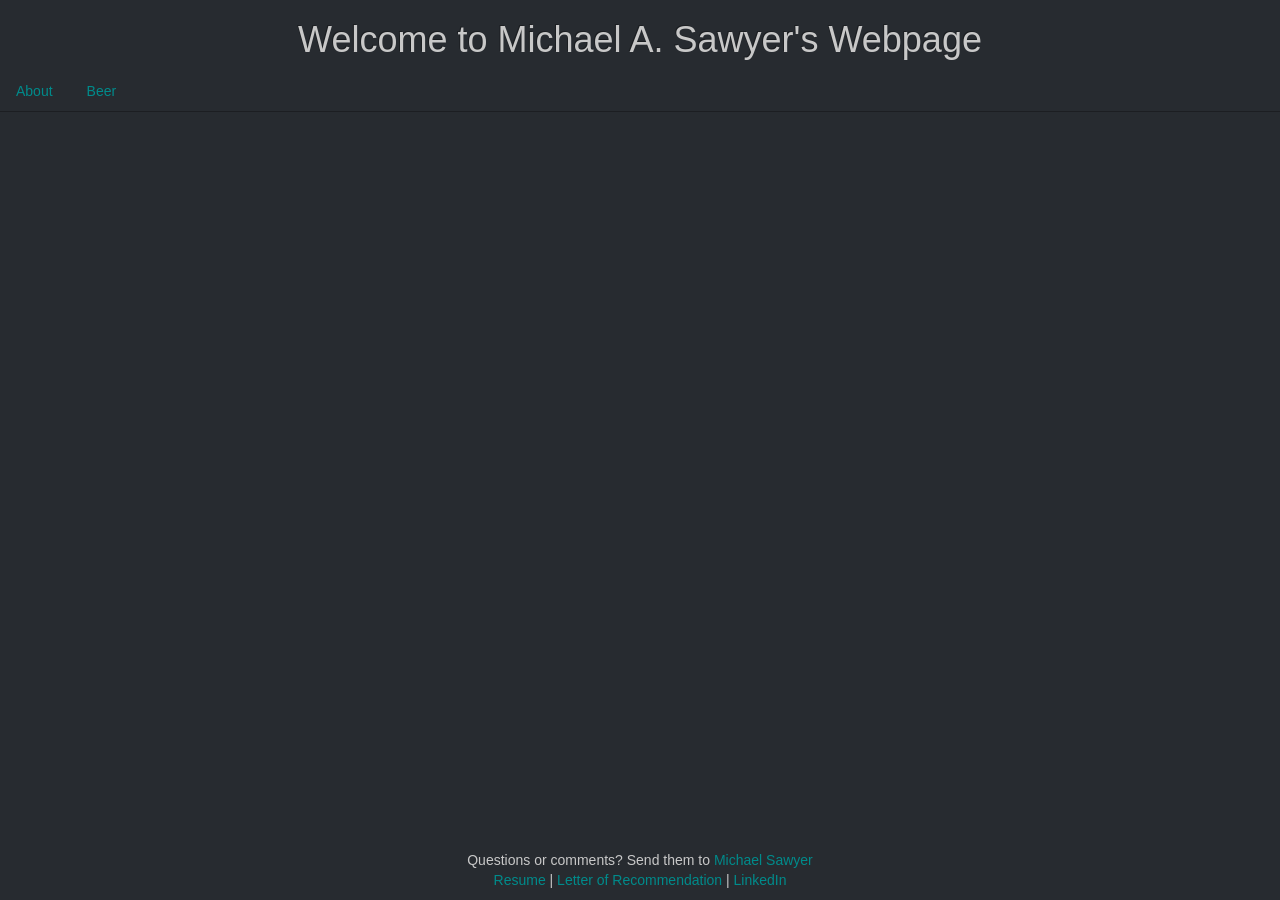
<file: public/index.html>
<!-- DOCTYPE html -->
<html>
<head>
    <title>Michael Sawyer</title>
    <link rel="stylesheet" type="text/css" href="styles/bootstrap.css">
    <script src="scripts/controllers/controllers.js"></script>
    <script src="scripts/controllers/main.js"></script>
</head>
<body ng-app="homeApp" ng-controller="HomePageController as ctrl">
<div id="main">
    <h1>Welcome to Michael A. Sawyer's Webpage</h1>
    <ul class="nav nav-tabs">
        <li ng-class="{active:ctrl.active === 1}">
            <a ng-click="ctrl.setActive(1)" data-toggle="tab">About
            </a>
        </li>
        <li ng-class="{active:ctrl.active === 2}">
            <a ng-click="ctrl.setActive(2)" data-toggle="tab">Beer</a>
        </li>
    </ul>
    <div id="myTabContent" class="tab-content">
        <div ng-view=""></div>
    </div>
    <div id="footer">
        <div class="center">
            Questions or comments? Send them to
            <a href="mailto:michaelsawyer92@gmail.com">Michael Sawyer</a><br>
            <a href="/Resume.pdf">Resume</a> |
            <a href="/RecLetter.pdf">
                Letter of Recommendation</a> |
            <a href="http://www.linkedin.com/in/michaelasawyer">LinkedIn</a>
        </div>
    </div>
</div>
</body>
</html>
</file>
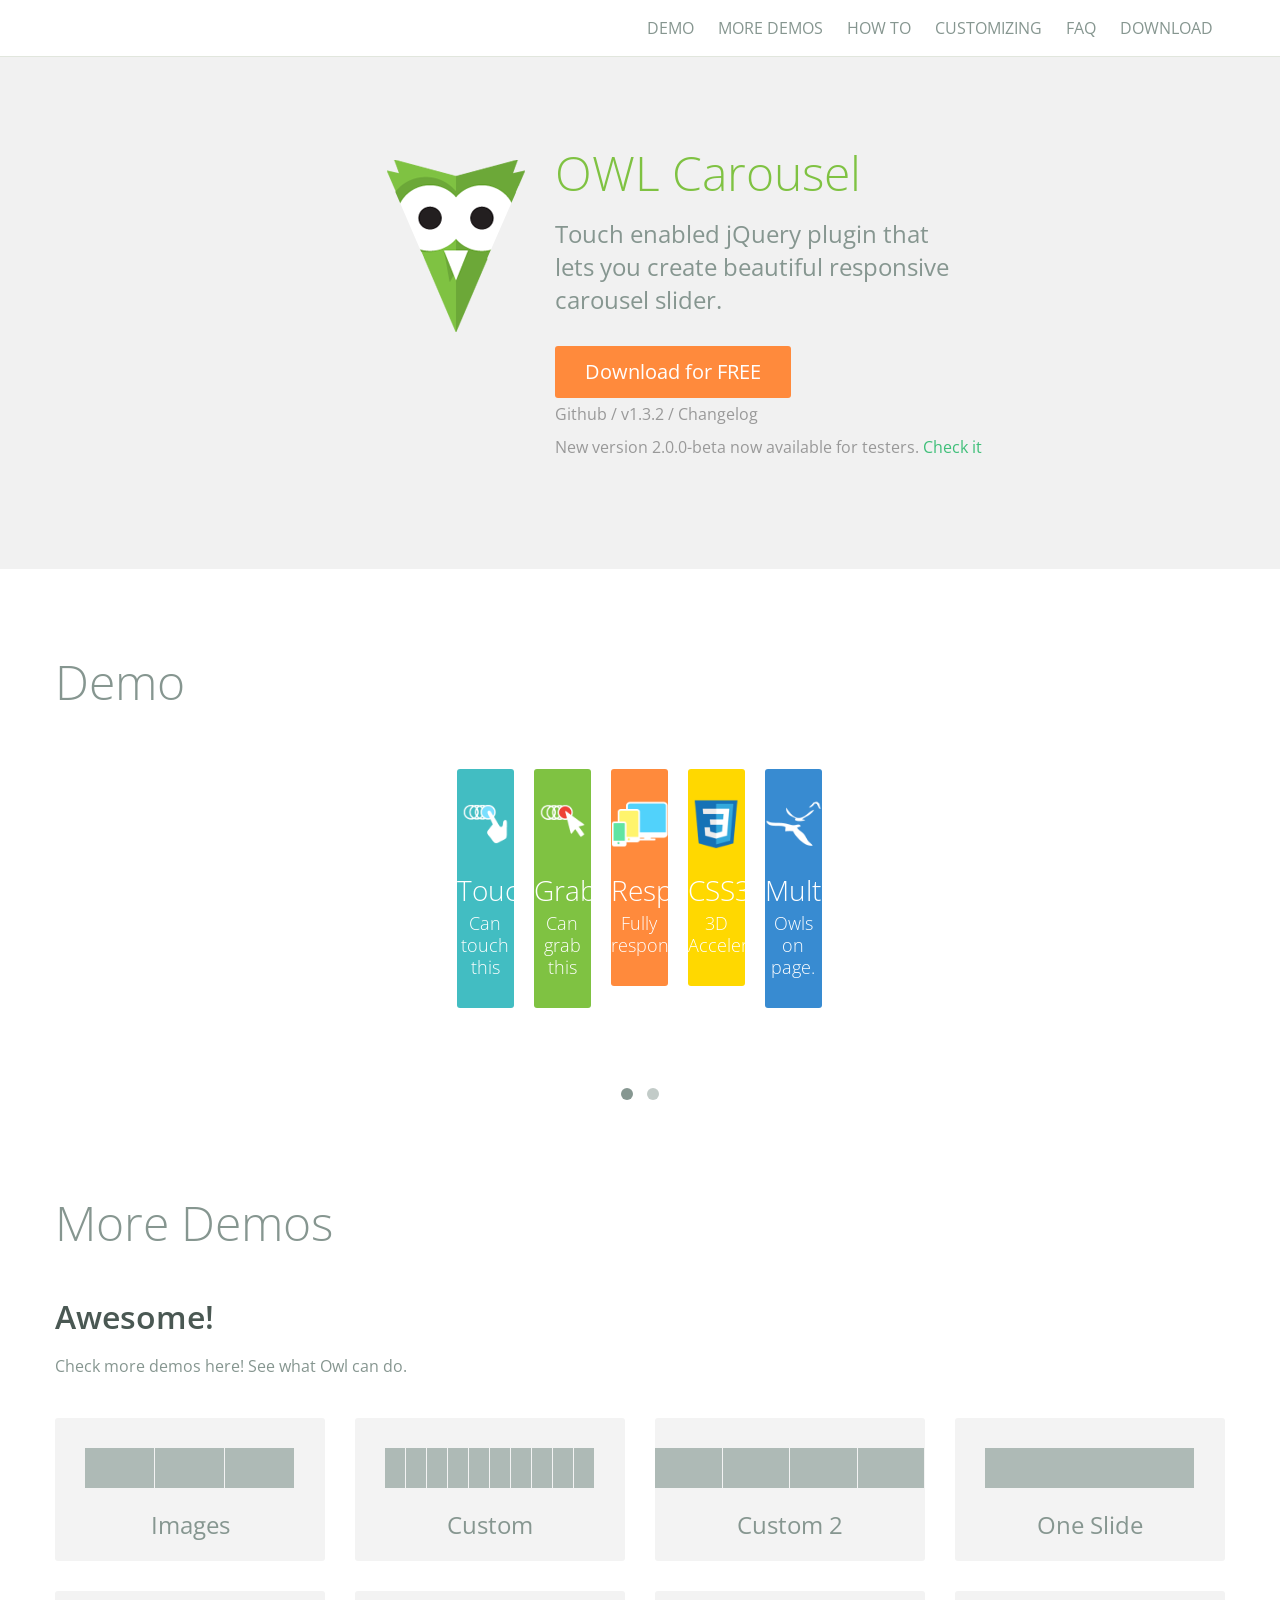
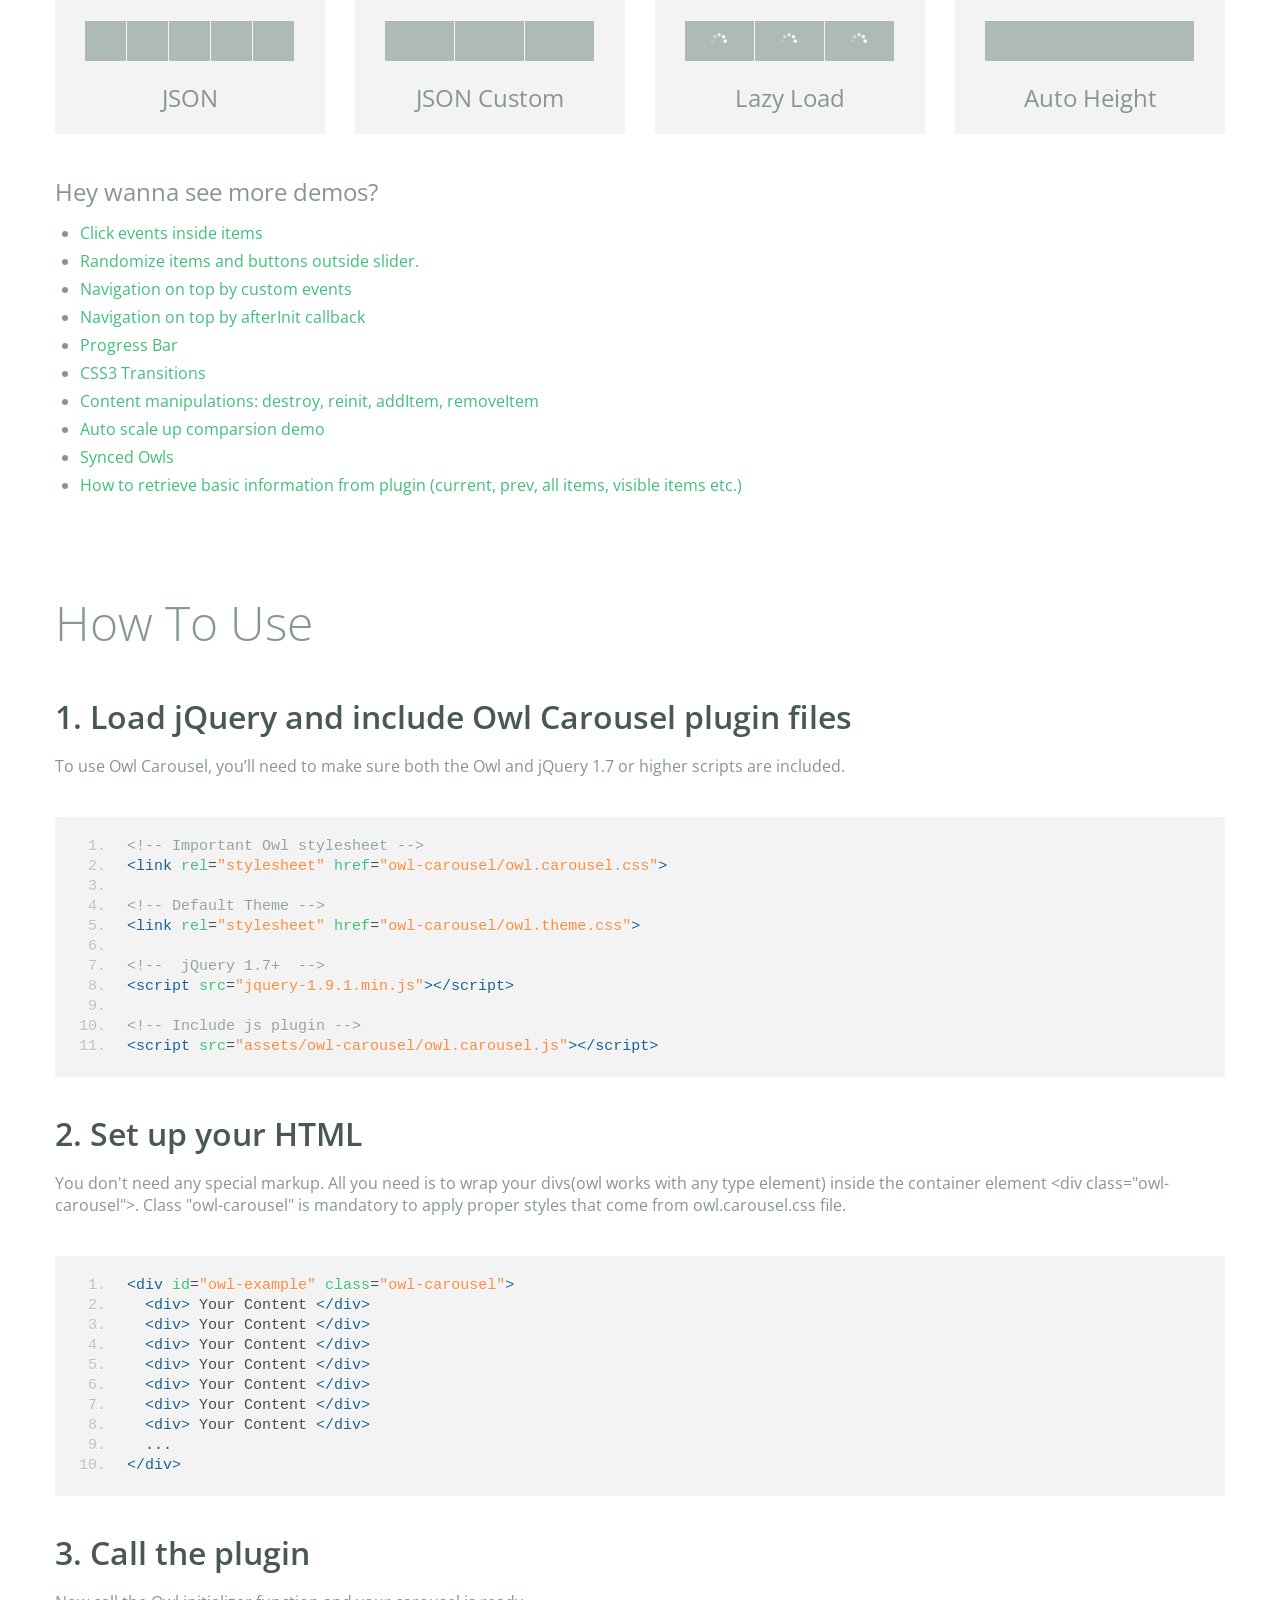
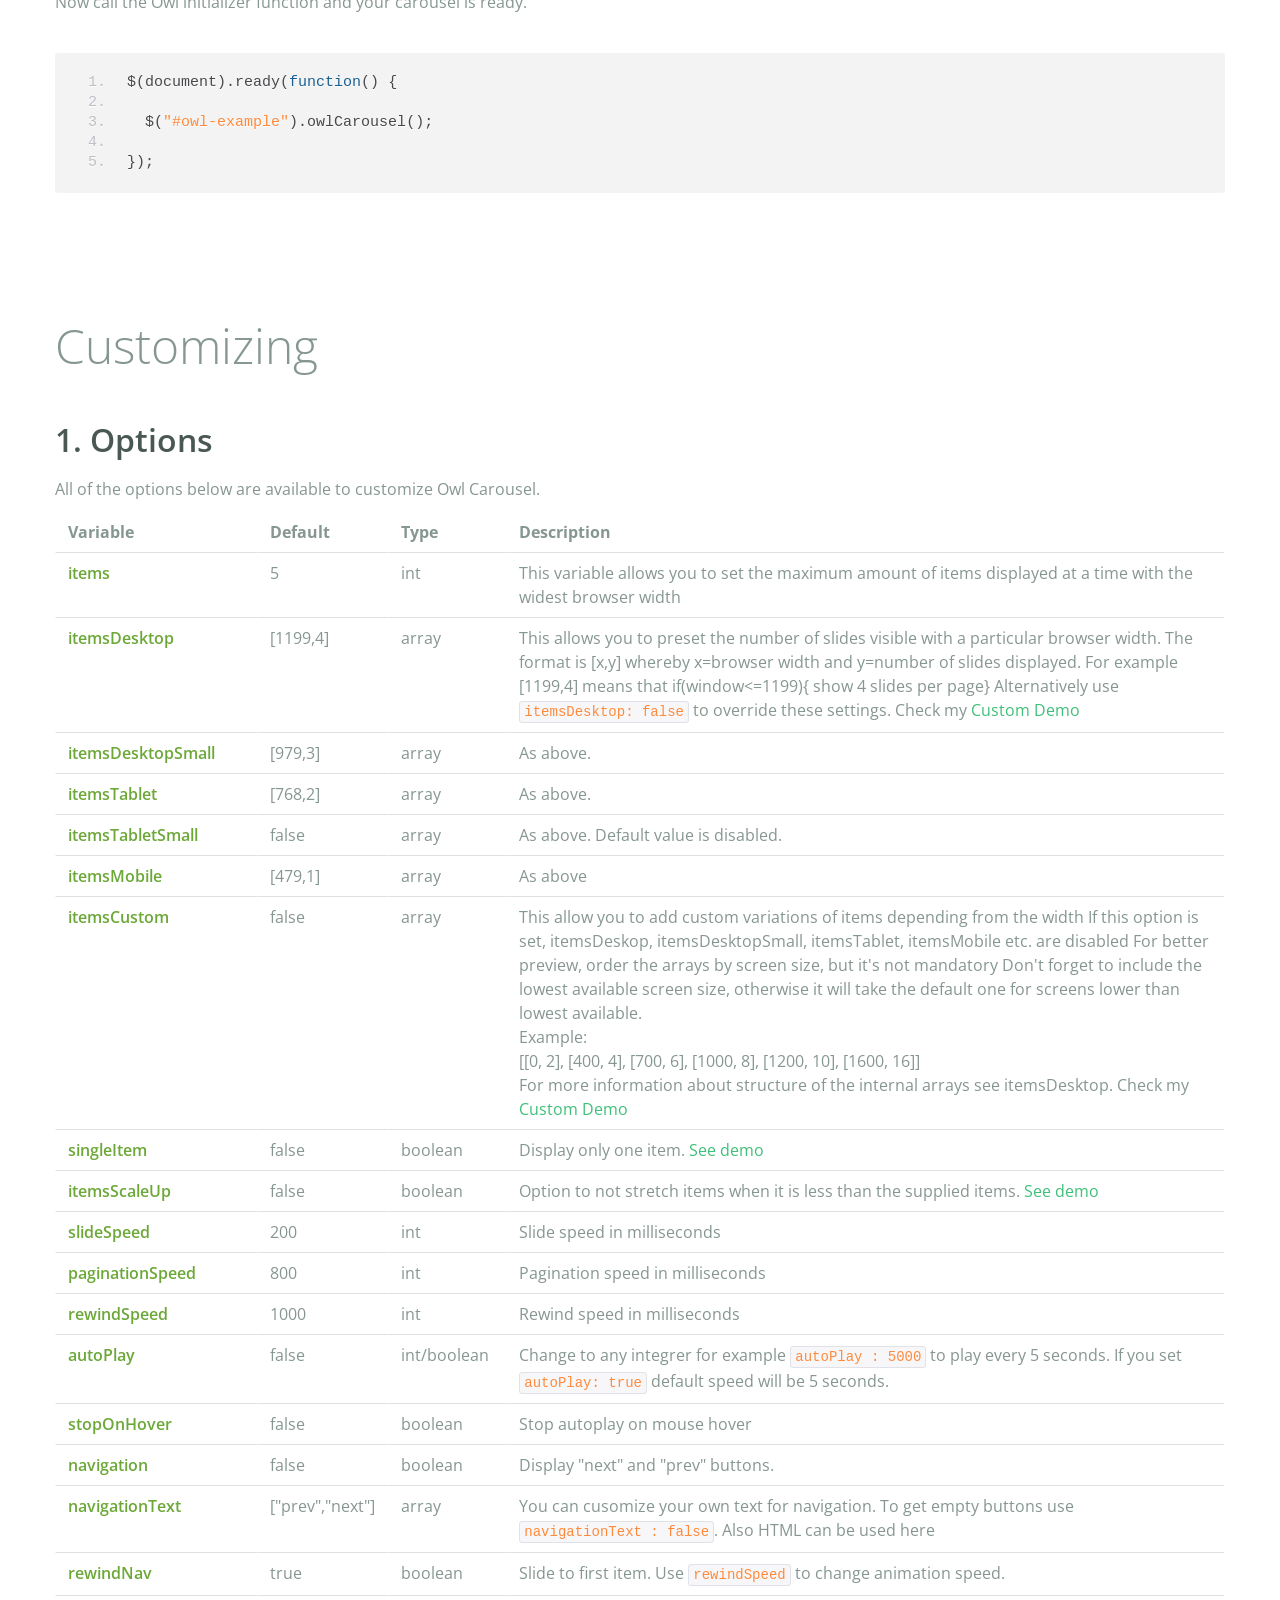
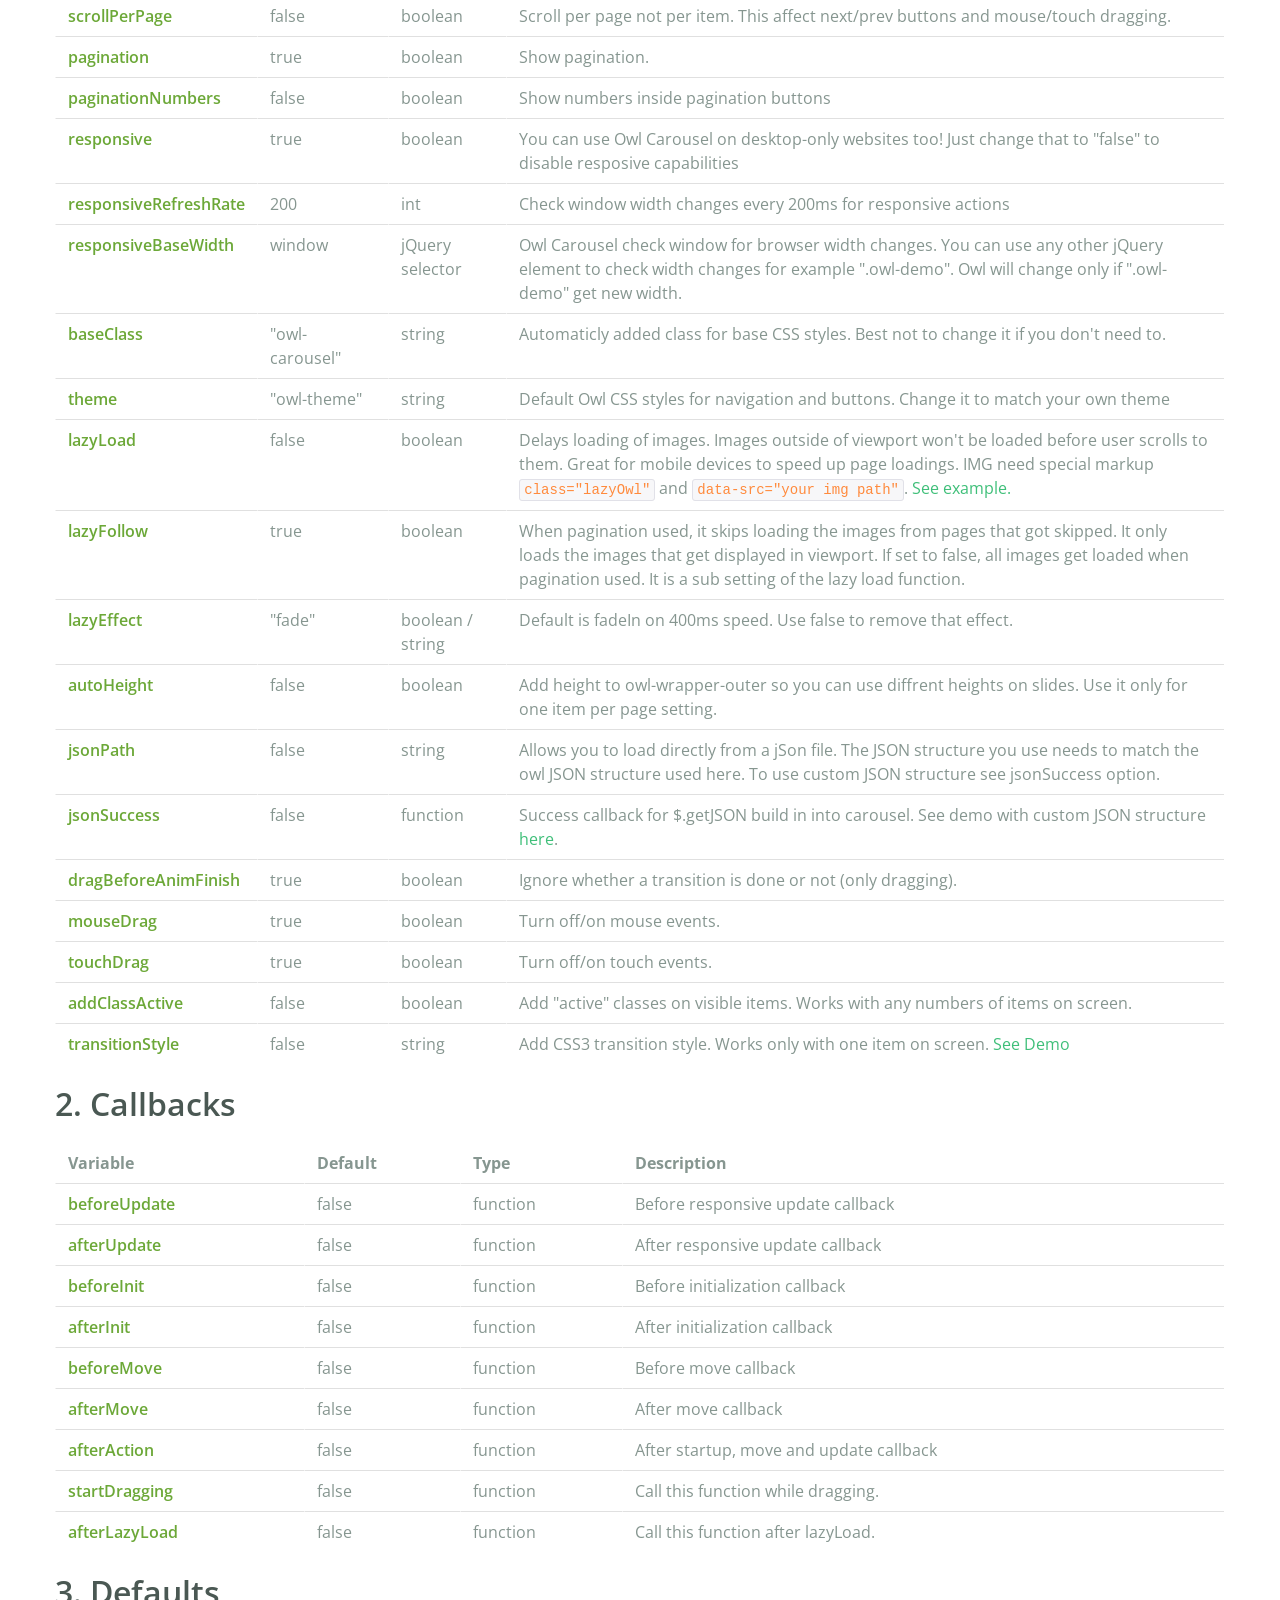
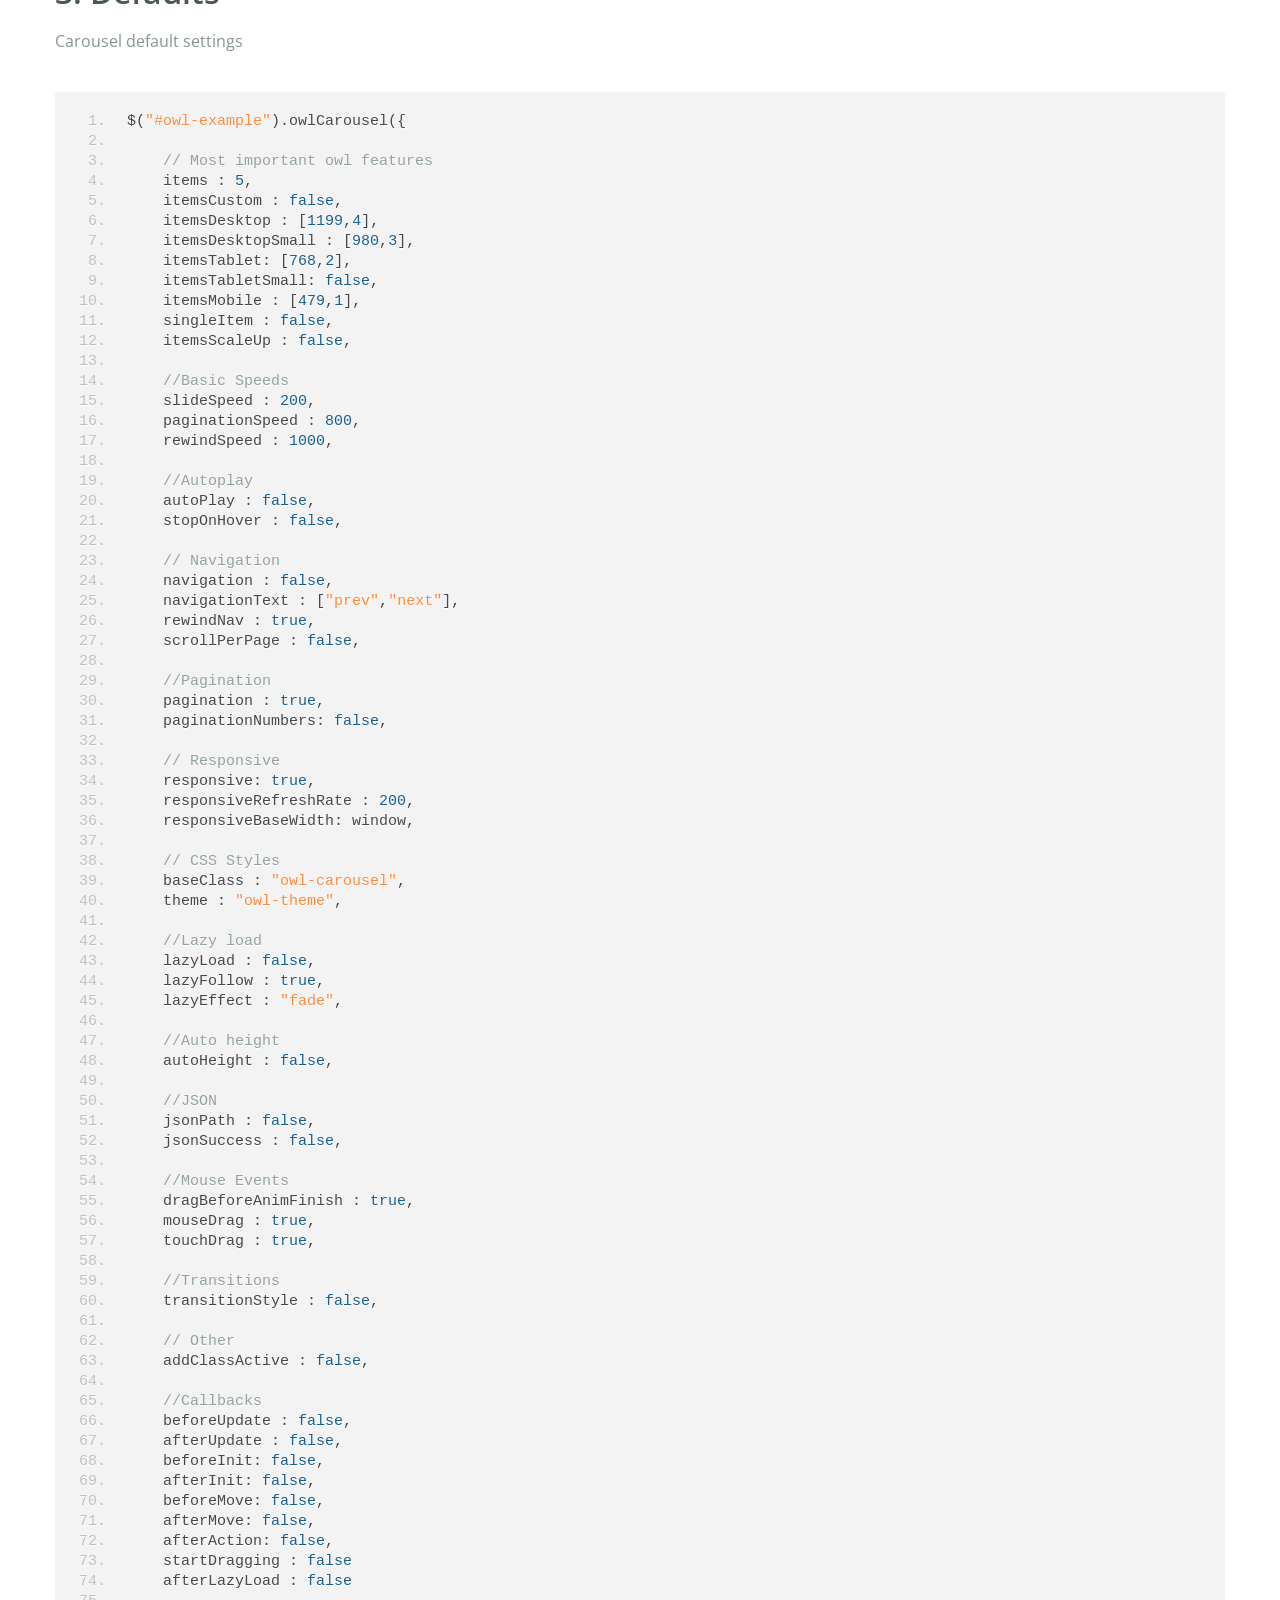
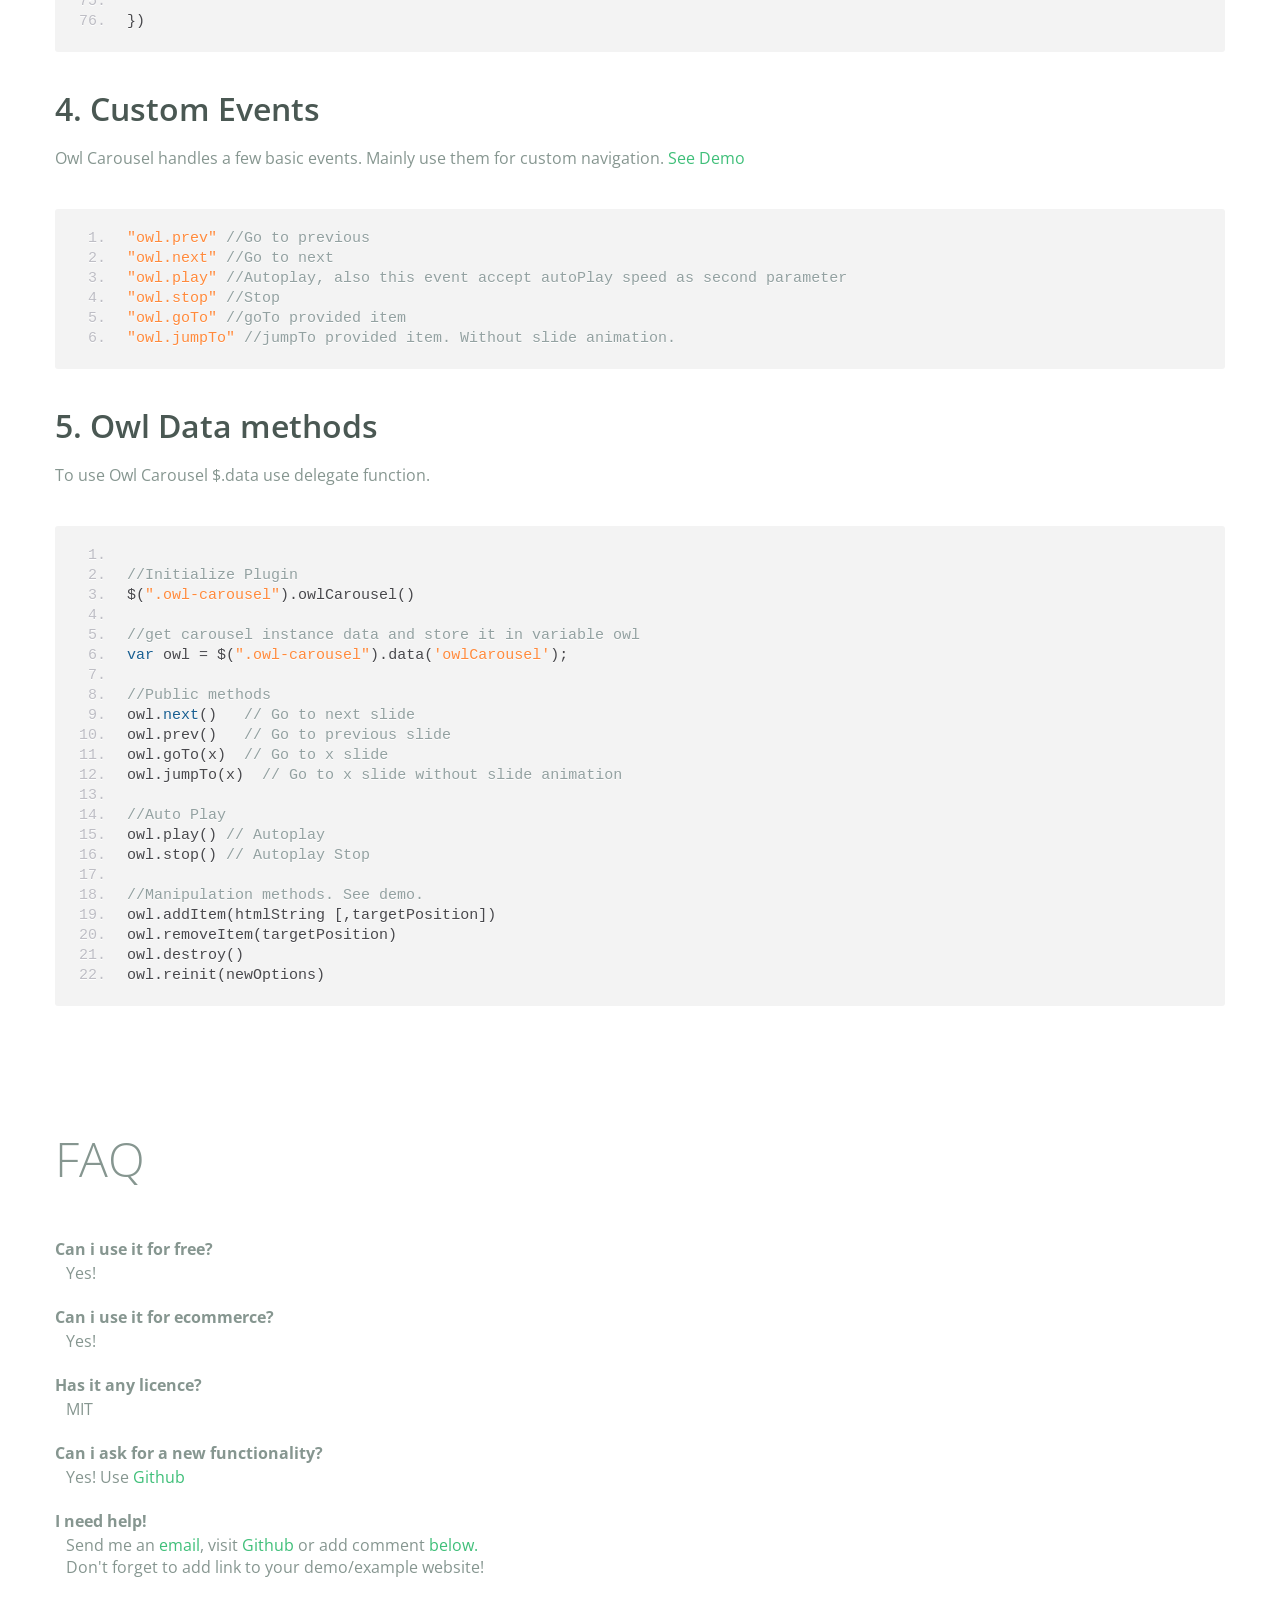
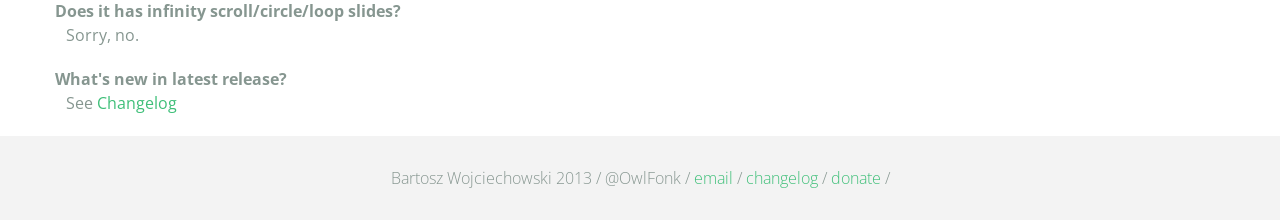
<file: owl/demo_index.html>
<!DOCTYPE html>
<html lang="en">
  <head>
    <meta charset="utf-8">
    <title>Owl Carousel</title>
    <meta name="viewport" content="width=device-width, initial-scale=1.0">
    <meta name="description" content="jQuery Responsive Carousel - Owl Carusel">
    <meta name="author" content="Bartosz Wojciechowski">
    <meta name="keywords" content="HTML,CSS,JSON,JavaScript, jQuery, Responsive, Design, Owl, Carousel, Free">

    <link href='http://fonts.googleapis.com/css?family=Open+Sans:400italic,400,300,600,700' rel='stylesheet' type='text/css'>
    <link href="assets/css/bootstrapTheme.css" rel="stylesheet">
    <link href="assets/css/custom.css" rel="stylesheet">

    <!-- Owl Carousel Assets -->
    <link href="owl-carousel/owl.carousel.css" rel="stylesheet">
    <link href="owl-carousel/owl.theme.css" rel="stylesheet">

    <!-- Prettify -->
    <link href="assets/js/google-code-prettify/prettify.css" rel="stylesheet">

    <!-- Le fav and touch icons -->
    <link rel="apple-touch-icon-precomposed" sizes="144x144" href="assets/ico/apple-touch-icon-144-precomposed.png">
    <link rel="apple-touch-icon-precomposed" sizes="114x114" href="assets/ico/apple-touch-icon-114-precomposed.png">
      <link rel="apple-touch-icon-precomposed" sizes="72x72" href="assets/ico/apple-touch-icon-72-precomposed.png">
                    <link rel="apple-touch-icon-precomposed" href="assets/ico/apple-touch-icon-57-precomposed.png">
                                   <link rel="shortcut icon" href="assets/ico/favicon.png">
  </head>
  <body>
      <div id="top-nav" class="navbar navbar-fixed-top">
        <div class="navbar-inner">
          <div class="container">
            <button type="button" class="btn btn-navbar" data-toggle="collapse" data-target=".nav-collapse">
            <span class="icon-bar"></span>
            <span class="icon-bar"></span>
            <span class="icon-bar"></span>
          </button>
            <div class="nav-collapse collapse">
            <ul class="nav pull-right">
              <li><a href="#demo">Demo</a></li>
              <li><a href="#more-demos">More Demos</a></li>
              <li><a href="#how-to">How To</a></li>
              <li><a href="#customizing">Customizing</a></li>
              <li><a href="#faq">FAQ</a></li>
              <li><a href="owl.carousel.zip" class="download" data-spy="affix" data-offset-top="450">Download</a></li>
            </ul>
            </div>
          </div>
        </div>
      </div>

      <div id="header">
        <div class="container">
          <div class="row">
            <div class="span5">
                <img class="logo" src="assets/img/owl-logo.png" alt="Owl Logo">
              </div>
            <div class="span7">
              <h1>OWL Carousel </h1>
              <h3>Touch enabled jQuery plugin that lets you create beautiful responsive carousel slider.</h3>
              <a class="btn btn-success btn-large" href="owl.carousel.zip">Download for FREE</a>
              <p class="muted"><a class="muted" href="https://github.com/OwlFonk/OwlCarousel">Github</a> / v1.3.2 / <a class="muted" href="changelog.html">Changelog</a></p> 
              <p class="muted">New version 2.0.0-beta now available for testers. <a href="http://www.owlgraphic.com/owlcarousel2/">Check it</a></p>
            </div>
          </div>
        </div>
      </div>

      <div id="demo">
        <div class="container">
          <div class="row">
            <div class="span12">
              <h1>Demo</h1>
            </div>
          </div>

          <div class="row">
            <div class="span12">

              <div id="owl-example" class="owl-carousel">

                <div class="item darkCyan">
                  <img src="assets/img/demo-slides/touch.png" alt="Touch">
                    <h3>Touch</h3>
                    <h4>Can touch this</h4>
                </div>
                <div class="item forestGreen">
                  <img src="assets/img/demo-slides/grab.png" alt="Grab">
                    <h3>Grab</h3>
                    <h4>Can grab this</h4>
                </div>
                <div class="item orange">
                  <img src="assets/img/demo-slides/responsive.png" alt="Responsive">
                    <h3>Responsive</h3>
                    <h4>Fully responsive!</h4>
                </div>

                <div class="item yellow">
                  <img src="assets/img/demo-slides/css3.png" alt="CSS3">
                    <h3>CSS3</h3>
                    <h4>3D Acceleration.</h4>
                </div>

                <div class="item dodgerBlue">
                  <img src="assets/img/demo-slides/multi.png" alt="Multi">
                    <h3>Multiply</h3>
                    <h4>Owls on page.</h4>
                </div>

                <div class="item skyBlue">
                  <img src="assets/img/demo-slides/modern.png" alt="Modern Browsers">
                    <h3>Modern</h3>
                    <h4>Browsers Compatibility</h4>
                </div>

                <div class="item zombieGreen">
                  <img src="assets/img/demo-slides/zombie.png" alt="Zombie Browsers - old ones">
                    <h3>Zombie</h3>
                    <h4>Browsers Compatibility</h4>
                </div>

                <div class="item violet">
                  <img src="assets/img/demo-slides/controls.png" alt="Take Control">
                    <h3>Take Control</h3>
                    <h4>The way you like</h4>
                </div>

                <div class="item yellowLight">
                  <img src="assets/img/demo-slides/feather.png" alt="Light">
                    <h3>Light</h3>
                    <h4>As a feather</h4>
                </div>

                <div class="item steelGray">
                  <img src="assets/img/demo-slides/tons.png" alt="Tons of Opotions">
                    <h3>Tons</h3>
                    <h4>of options</h4>
                </div>

              </div>


            </div>
          </div>

        </div>
      </div>

    <div id="more-demos">
      <div class="container">

        <div class="row">
          <div class="span12">
            <h1>More Demos</h1>
            <h2>Awesome!</h2>
            <p>Check more demos here! See what Owl can do.</p>
          </div>
        </div>

        <div class="row demos-row">
          <div class="span3">
            <a href="demos/images.html" class="demo-box">
              <div class="demo-wrapper demo-images clearfix">
                <div class="demo-slide"><div class="bg"></div></div>
                <div class="demo-slide"><div class="bg"></div></div>
                <div class="demo-slide"><div class="bg"></div></div>
              </div>
              <h3>Images</h3>
            </a>
          </div>

          <div class="span3">
            <a href="demos/custom.html" class="demo-box">
              <div class="demo-wrapper demo-custom clearfix">
                <div class="demo-slide"><div class="bg"></div></div>
                <div class="demo-slide"><div class="bg"></div></div>
                <div class="demo-slide"><div class="bg"></div></div>
                <div class="demo-slide"><div class="bg"></div></div>
                <div class="demo-slide"><div class="bg"></div></div>
                <div class="demo-slide"><div class="bg"></div></div>
                <div class="demo-slide"><div class="bg"></div></div>
                <div class="demo-slide"><div class="bg"></div></div>
                <div class="demo-slide"><div class="bg"></div></div>
                <div class="demo-slide"><div class="bg"></div></div>
              </div>
              <h3>Custom</h3>
            </a>
          </div>

          <div class="span3">
            <a href="demos/itemsCustom.html" class="demo-box">
              <div class="demo-wrapper demo-full clearfix">
                <div class="demo-slide"><div class="bg"></div></div>
                <div class="demo-slide"><div class="bg"></div></div>
                <div class="demo-slide"><div class="bg"></div></div>
                <div class="demo-slide"><div class="bg"></div></div>
              </div>
              <h3>Custom 2</h3>
            </a>
          </div>

          <div class="span3">
            <a href="demos/one.html" class="demo-box">
              <div class="demo-wrapper demo-one clearfix">
                <div class="demo-slide"><div class="bg"></div></div>
              </div>
              <h3>One Slide</h3>
            </a>
          </div>

        </div>
        <div class="row demos-row">
          <div class="span3">
            <a href="demos/json.html" class="demo-box">
              <div class="demo-wrapper demo-Json clearfix">
                <div class="demo-slide"><div class="bg"></div></div>
                <div class="demo-slide"><div class="bg"></div></div>
                <div class="demo-slide"><div class="bg"></div></div>
                <div class="demo-slide"><div class="bg"></div></div>
                <div class="demo-slide"><div class="bg"></div></div>
              </div>
              <h3>JSON</h3>
            </a>
          </div>

          <div class="span3">
            <a href="demos/customJson.html" class="demo-box">
              <div class="demo-wrapper demo-Json-custom clearfix">
                <div class="demo-slide"><div class="bg"></div></div>
                <div class="demo-slide"><div class="bg"></div></div>
                <div class="demo-slide"><div class="bg"></div></div>
              </div>
              <h3>JSON Custom</h3>
            </a>
          </div>

          <div class="span3">
            <a href="demos/lazyLoad.html" class="demo-box">
              <div class="demo-wrapper demo-lazy clearfix">
                <div class="demo-slide"><div class="bg"></div></div>
                <div class="demo-slide"><div class="bg"></div></div>
                <div class="demo-slide"><div class="bg"></div></div>
              </div>
              <h3>Lazy Load</h3>
            </a>
          </div>

          <div class="span3">
            <a href="demos/autoHeight.html" class="demo-box">
              <div class="demo-wrapper demo-height clearfix">
                <div class="demo-slide"><div class="bg"></div></div>
              </div>
              <h3>Auto Height</h3>
            </a>
          </div>

          
        </div>

        <div class="row">
          <div class="span12">
            <h3>Hey wanna see more demos?</h3>
            <ul>
              <li>
                <a href="demos/click.html">Click events inside items</a>
              </li>
              <li>
                <a href="demos/randomOrder.html">Randomize items and buttons outside slider.</a>
              </li>
              <li>
                <a href="demos/navOnTop.html">Navigation on top by custom events</a>
              </li>
              <li>
                <a href="demos/navOnTop2.html">Navigation on top by afterInit callback</a>
              </li>
              <li>
                <a href="demos/progressBar.html">Progress Bar</a>
              </li>
              <li>
                <a href="demos/transitions.html">CSS3 Transitions</a>
              </li>
              <li>
                <a href="demos/manipulations.html">Content manipulations: destroy, reinit, addItem, removeItem</a>
              </li>
              <li>
                <a href="demos/scaleup.html">Auto scale up comparsion demo</a>
              </li>
              <li>
                <a href="demos/sync.html">Synced Owls</a>
              </li>
              <li>
                <a href="demos/owlStatus.html">How to retrieve basic information from plugin (current, prev, all items, visible items etc.)</a>
              </li>
            </ul>
            
          </div>
        </div>


      </div>
    </div>

    <div id="how-to">
      <div class="container">
        <div class="row">
          <div class="span12">
            <h1>How To Use</h1>
            <h2>1. Load jQuery and include Owl Carousel plugin files</h2>
            <p>To use Owl Carousel, you’ll need to make sure both the Owl and jQuery 1.7 or higher scripts are included.</p>
<pre class="pre-show prettyprint linenums">
&lt;!-- Important Owl stylesheet --&gt;
&lt;link rel="stylesheet" href="owl-carousel/owl.carousel.css"&gt;

&lt;!-- Default Theme --&gt;
&lt;link rel="stylesheet" href="owl-carousel/owl.theme.css"&gt;

&lt;!--  jQuery 1.7+  --&gt;
&lt;script src="jquery-1.9.1.min.js"&gt;&lt;/script&gt;

&lt;!-- Include js plugin --&gt;
&lt;script src="assets/owl-carousel/owl.carousel.js"&gt;&lt;/script&gt;
</pre>
          <h2>2. Set up your HTML</h2>
          <p>You don't need any special markup. All you need is to wrap your divs(owl works with any type element) inside the container element &lt;div class="owl-carousel"&gt;. Class "owl-carousel" is mandatory to apply proper styles that come from owl.carousel.css file.</p>
<pre class="pre-show prettyprint linenums">
&lt;div id="owl-example" class="owl-carousel"&gt;
  &lt;div&gt; Your Content &lt;/div&gt;
  &lt;div&gt; Your Content &lt;/div&gt;
  &lt;div&gt; Your Content &lt;/div&gt;
  &lt;div&gt; Your Content &lt;/div&gt;
  &lt;div&gt; Your Content &lt;/div&gt;
  &lt;div&gt; Your Content &lt;/div&gt;
  &lt;div&gt; Your Content &lt;/div&gt;
  ...
&lt;/div>
</pre>    
          <h2>3. Call the plugin</h2>
          <p>Now call the Owl initializer function and your carousel is ready.</p>
<pre class="pre-show prettyprint linenums">
$(document).ready(function() {

  $("#owl-example").owlCarousel();

});
</pre>  
          </div>
        </div>
      </div>
    </div>


    <div id="customizing">
      <div class="container">
        <div class="row">
          <div class="span12">
            <h1>Customizing</h1>
            <h2>1. Options</h2>
            <p>All of the options below are available to customize Owl Carousel.</p> 
            <table class="table hp-table table-bordered table-striped">
              <thead>
                <tr>
                  <th>Variable</th>
                  <th>Default</th>
                  <th>Type</th>
                  <th>Description</th>
                </tr>
              </thead>
              <tbody>
                <tr>
                  <td><span class="text-emp">items</span></td>
                  <td>5</td>
                  <td>int</td>
                  <td>This variable allows you to set the maximum amount of items displayed at a time with the widest browser width</td>
                </tr>
                 <tr>
                  <td><span class="text-emp">itemsDesktop</span></td>
                  <td>[1199,4]</td>
                  <td>array</td>
                  <td>This allows you to preset the number of slides visible with a particular browser width. The format is [x,y] whereby x=browser width and y=number of slides displayed. For example [1199,4] means that if(window&lt;=1199){ show 4 slides per page}
                    Alternatively use <code>itemsDesktop: false</code> to override these settings. Check my <a href="demos/custom.html">Custom Demo</a></td>
                </tr>
                <tr>
                  <td><span class="text-emp">itemsDesktopSmall</span></td>
                  <td>[979,3]</td>
                  <td>array</td>
                  <td>As above.</td>
                </tr>
                <tr>
                  <td><span class="text-emp">itemsTablet</span></td>
                  <td>[768,2]</td>
                  <td>array</td>
                  <td>As above.</td>
                </tr>
                <tr>
                  <td><span class="text-emp">itemsTabletSmall</span></td>
                  <td>false</td>
                  <td>array</td>
                  <td>As above. Default value is disabled.</td>
                </tr>
                <tr>
                  <td><span class="text-emp">itemsMobile</span></td>
                  <td>[479,1]</td>
                  <td>array</td>
                  <td>As above</td>
                </tr>
                <tr>
                  <td><span class="text-emp">itemsCustom</span></td>
                  <td>false</td>
                  <td>array</td>
                  <td>
                    This allow you to add custom variations of items depending from the width
                    If this option is set, itemsDeskop, itemsDesktopSmall, itemsTablet, itemsMobile etc. are disabled
                    For better preview, order the arrays by screen size, but it's not mandatory
                    Don't forget to include the lowest available screen size, otherwise it will take the default one for screens lower than lowest available.
                    <br />Example:<br /> [[0, 2], [400, 4], [700, 6], [1000, 8], [1200, 10], [1600, 16]]<br />
                    For more information about structure of the internal arrays see itemsDesktop. Check my <a href="demos/custom.html">Custom Demo</a></td>
                </tr>
                <tr>
                  <td><span class="text-emp">singleItem</span></td>
                  <td>false</td>
                  <td>boolean</td>
                  <td>Display only one item. <a href="demos/one.html">See demo</a></td>
                </tr>
                <tr>
                  <td><span class="text-emp">itemsScaleUp</span></td>
                  <td>false</td>
                  <td>boolean</td>
                  <td>Option to not stretch items when it is less than the supplied items. <a href="demos/scaleup.html">See demo</a></td>
                </tr>
                <tr>
                  <td><span class="text-emp">slideSpeed</span></td>
                  <td>200</td>
                  <td>int</td>
                  <td>Slide speed in milliseconds</td>
                </tr>
                <tr>
                  <td><span class="text-emp">paginationSpeed</span></td>
                  <td>800</td>
                  <td>int</td>
                  <td>Pagination speed in milliseconds</td>
                </tr>
                <tr>
                  <td><span class="text-emp">rewindSpeed</span></td>
                  <td>1000</td>
                  <td>int</td>
                  <td>Rewind speed in milliseconds</td>
                </tr>
                <tr>
                  <td><span class="text-emp">autoPlay</span></td>
                  <td>false</td>
                  <td>int/boolean</td>
                  <td>Change to any integrer for example <code>autoPlay : 5000</code> to play every 5 seconds. If you set <code>autoPlay: true</code> default speed will be 5 seconds.</td>
                </tr>
                <tr>
                <tr>
                  <td><span class="text-emp">stopOnHover</span></td>
                  <td>false</td>
                  <td>boolean</td>
                  <td>Stop autoplay on mouse hover</td>
                </tr>
                <tr>
                <tr>
                  <td><span class="text-emp">navigation</span></td>
                  <td>false</td>
                  <td>boolean</td>
                  <td>Display "next" and "prev" buttons.</td>
                </tr>
                <tr>
                  <td><span class="text-emp">navigationText</span></td>
                  <td>["prev","next"]</td>
                  <td>array</td>
                  <td>You can cusomize your own text for navigation. To get empty buttons use <code>navigationText : false</code>. Also HTML can be used here</td>
                </tr>
                <tr>
                  <td><span class="text-emp">rewindNav</span></td>
                  <td>true</td>
                  <td>boolean</td>
                  <td>Slide to first item. Use <code>rewindSpeed</code> to change animation speed. </td>
                </tr>
                <tr>
                  <td><span class="text-emp">scrollPerPage</span></td>
                  <td>false</td>
                  <td>boolean</td>
                  <td>Scroll per page not per item. This affect next/prev buttons and mouse/touch dragging.</td>
                </tr>
                <tr>
                  <td><span class="text-emp">pagination</span></td>
                  <td>true</td>
                  <td>boolean</td>
                  <td>Show pagination.</td>
                </tr>
                <tr>
                  <td><span class="text-emp">paginationNumbers</span></td>
                  <td>false</td>
                  <td>boolean</td>
                  <td>Show numbers inside pagination buttons</td>
                </tr>
                <tr>
                  <td><span class="text-emp">responsive</span></td>
                  <td>true</td>
                  <td>boolean</td>
                  <td>You can use Owl Carousel on desktop-only websites too! Just change that to "false" to disable resposive capabilities</td>
                </tr>
                <tr>
                  <td><span class="text-emp">responsiveRefreshRate</span></td>
                  <td>200</td>
                  <td>int</td>
                  <td>Check window width changes every 200ms for responsive actions</td>
                </tr>
                <tr>
                  <td><span class="text-emp">responsiveBaseWidth</span></td>
                  <td>window</td>
                  <td>jQuery selector</td>
                  <td>Owl Carousel check window for browser width changes. You can use any other jQuery element to check width changes for example ".owl-demo". Owl will change only if ".owl-demo" get new width.</td>
                </tr>
                <tr>
                  <td><span class="text-emp">baseClass</span></td>
                  <td>"owl-carousel"</td>
                  <td>string</td>
                  <td>Automaticly added class for base CSS styles. Best not to change it if you don't need to.</td>
                </tr>
                <tr>
                  <td><span class="text-emp">theme</span></td>
                  <td>"owl-theme"</td>
                  <td>string</td>
                  <td>Default Owl CSS styles for navigation and buttons. Change it to match your own theme</td>
                </tr>
                <tr>
                  <td><span class="text-emp">lazyLoad</span></td>
                  <td>false</td>
                  <td>boolean</td>
                  <td>Delays loading of images. Images outside of viewport won't be loaded before user scrolls to them. Great for mobile devices to speed up page loadings. IMG need special markup <code>class="lazyOwl"</code> and <code>data-src="your img path"</code>. <a href="demos/lazyLoad.html">See example.</a></td>
                </tr>
                <tr>
                  <td><span class="text-emp">lazyFollow</span></td>
                  <td>true</td>
                  <td>boolean</td>
                  <td>When pagination used, it skips loading the images from pages that got skipped. It only loads the images that get displayed in viewport. If set to false, all images get loaded when pagination used. It is a sub setting of the lazy load function.</td>
                </tr>
                <tr>
                  <td><span class="text-emp">lazyEffect</span></td>
                  <td>"fade"</td>
                  <td>boolean / string</td>
                  <td>Default is fadeIn on 400ms speed. Use false to remove that effect.</td>
                </tr>
                <tr>
                  <td><span class="text-emp">autoHeight</span></td>
                  <td>false</td>
                  <td>boolean</td>
                  <td>Add height to owl-wrapper-outer so you can use diffrent heights on slides. Use it only for one item per page setting.</td>
                </tr>
                <tr>
                  <td><span class="text-emp">jsonPath</span></td>
                  <td>false</td>
                  <td>string</td>
                  <td>Allows you to load directly from a jSon file. The JSON structure you use needs to match the owl JSON structure used here. To use custom JSON structure see jsonSuccess option.</td>
                </tr>
                <tr>
                  <td><span class="text-emp">jsonSuccess</span></td>
                  <td>false</td>
                  <td>function</td>
                  <td>Success callback for $.getJSON build in into carousel. See demo with custom JSON structure <a href="demos/customJson.html">here</a>. </td>
                </tr>
                <tr>
                  <td><span class="text-emp">dragBeforeAnimFinish</span></td>
                  <td>true</td>
                  <td>boolean</td>
                  <td>Ignore whether a transition is done or not (only dragging).</td>
                </tr>
                <tr>
                  <td><span class="text-emp">mouseDrag</span></td>
                  <td>true</td>
                  <td>boolean</td>
                  <td>Turn off/on mouse events.</td>
                </tr>
                <tr>
                  <td><span class="text-emp">touchDrag</span></td>
                  <td>true</td>
                  <td>boolean</td>
                  <td>Turn off/on touch events.</td>
                </tr>
                <tr>
                  <td><span class="text-emp">addClassActive</span></td>
                  <td>false</td>
                  <td>boolean</td>
                  <td>Add "active" classes on visible items. Works with any numbers of items on screen.</td>
                </tr>
                <tr>
                  <td><span class="text-emp">transitionStyle</span></td>
                  <td>false</td>
                  <td>string</td>
                  <td>Add CSS3 transition style. Works only with one item on screen. <a href="demos/transitions.html">See Demo</a></td>
                </tr>
              </tbody>
            </table>
            <h2>2. Callbacks</h2>
            <table class="table hp-table table-bordered table-striped">
              <thead>
                <tr>
                  <th>Variable</th>
                  <th>Default</th>
                  <th>Type</th>
                  <th>Description</th>
                </tr>
              </thead>
              <tbody>
                <tr>
                  <td><span class="text-emp">beforeUpdate</span></td>
                  <td>false</td>
                  <td>function</td>
                  <td>Before responsive update callback</td>
                </tr>
                <tr>
                  <td><span class="text-emp">afterUpdate</span></td>
                  <td>false</td>
                  <td>function</td>
                  <td>After responsive update callback</td>
                </tr>
                <tr>
                  <td><span class="text-emp">beforeInit</span></td>
                  <td>false</td>
                  <td>function</td>
                  <td>Before initialization callback</td>
                </tr>
                <tr>
                  <td><span class="text-emp">afterInit</span></td>
                  <td>false</td>
                  <td>function</td>
                  <td>After initialization callback</td>
                </tr>
                <tr>
                  <td><span class="text-emp">beforeMove</span></td>
                  <td>false</td>
                  <td>function</td>
                  <td>Before move callback</td>
                </tr>
                <tr>
                  <td><span class="text-emp">afterMove</span></td>
                  <td>false</td>
                  <td>function</td>
                  <td>After move callback</td>
                </tr>
                <tr>
                  <td><span class="text-emp">afterAction</span></td>
                  <td>false</td>
                  <td>function</td>
                  <td>After startup, move and update callback</td>
                </tr>
                <tr>
                  <td><span class="text-emp">startDragging</span></td>
                  <td>false</td>
                  <td>function</td>
                  <td>Call this function while dragging.</td>
                </tr>
                <tr>
                  <td><span class="text-emp">afterLazyLoad</span></td>
                  <td>false</td>
                  <td>function</td>
                  <td>Call this function after lazyLoad.</td>
                </tr>
              </tbody>
            </table>

              <h2>3. Defaults</h2>
              <p>Carousel default settings</p>
<pre class="pre-show prettyprint linenums">
$("#owl-example").owlCarousel({

    // Most important owl features
    items : 5,
    itemsCustom : false,
    itemsDesktop : [1199,4],
    itemsDesktopSmall : [980,3],
    itemsTablet: [768,2],
    itemsTabletSmall: false,
    itemsMobile : [479,1],
    singleItem : false,
    itemsScaleUp : false,

    //Basic Speeds
    slideSpeed : 200,
    paginationSpeed : 800,
    rewindSpeed : 1000,

    //Autoplay
    autoPlay : false,
    stopOnHover : false,

    // Navigation
    navigation : false,
    navigationText : ["prev","next"],
    rewindNav : true,
    scrollPerPage : false,

    //Pagination
    pagination : true,
    paginationNumbers: false,

    // Responsive 
    responsive: true,
    responsiveRefreshRate : 200,
    responsiveBaseWidth: window,

    // CSS Styles
    baseClass : "owl-carousel",
    theme : "owl-theme",

    //Lazy load
    lazyLoad : false,
    lazyFollow : true,
    lazyEffect : "fade",

    //Auto height
    autoHeight : false,

    //JSON 
    jsonPath : false, 
    jsonSuccess : false,

    //Mouse Events
    dragBeforeAnimFinish : true,
    mouseDrag : true,
    touchDrag : true,

    //Transitions
    transitionStyle : false,

    // Other
    addClassActive : false,

    //Callbacks
    beforeUpdate : false,
    afterUpdate : false,
    beforeInit: false, 
    afterInit: false, 
    beforeMove: false, 
    afterMove: false,
    afterAction: false,
    startDragging : false
    afterLazyLoad : false

})
</pre>
              <h2>4. Custom Events</h2>
              <p>Owl Carousel handles a few basic events. Mainly use them for custom navigation. <a href="demos/custom.html">See Demo</a></p>

<pre class="pre-show prettyprint linenums">
"owl.prev" //Go to previous
"owl.next" //Go to next
"owl.play" //Autoplay, also this event accept autoPlay speed as second parameter
"owl.stop" //Stop
"owl.goTo" //goTo provided item
"owl.jumpTo" //jumpTo provided item. Without slide animation.
</pre>

              <h2>5. Owl Data methods</h2>
              <p>To use Owl Carousel $.data use delegate function.</p>
              
<pre class="pre-show prettyprint linenums">

//Initialize Plugin
$(".owl-carousel").owlCarousel()

//get carousel instance data and store it in variable owl
var owl = $(".owl-carousel").data('owlCarousel');

//Public methods
owl.next()   // Go to next slide
owl.prev()   // Go to previous slide
owl.goTo(x)  // Go to x slide
owl.jumpTo(x)  // Go to x slide without slide animation

//Auto Play
owl.play() // Autoplay
owl.stop() // Autoplay Stop

//Manipulation methods. <a href="demos/manipulations.html">See demo.</a>
owl.addItem(htmlString [,targetPosition])
owl.removeItem(targetPosition)
owl.destroy()
owl.reinit(newOptions)
</pre>
          </div>
        </div>
      </div>
    </div>

    <div id="faq" class="container">
      <div class="row">
        <div class="span12">
          <h1>FAQ</h1>
          <dl>
            <dt>Can i use it for free?</dt>
            <dd>Yes!</dd>
            <dt>Can i use it for ecommerce?</dt>
            <dd>Yes!</dd>
            <dt>Has it any licence?</dt>
            <dd>MIT</dd>
            <dt>Can i ask for a new functionality?</dt>
            <dd>Yes! Use <a href="https://github.com/OwlFonk/OwlCarousel">Github</a></dd>
            <dt>I need help!</dt>
            <dd>Send me an <a href="mailto:owl@owlgraphic.com?subject=Hey Owl! I need help">email</a>, visit <a href="https://github.com/OwlFonk/OwlCarousel">Github</a> or add comment <a href="#disqus">below.</a><br>Don't forget to add link to your demo/example website!</dd>
            <dt>Does it has infinity scroll/circle/loop slides?</dt>
            <dd>Sorry, no.</dd>
            <dt>What's new in latest release?</dt>
            <dd>See <a href="changelog.html">Changelog</a></dd>
          </dl>
        </div>
      </div>
    </div>

    <div class="container disqus">
        <div class="row">
          <div class="span12">
            <h1>Disqus</h1>

    <div id="disqus_thread"></div>
    <noscript>Please enable JavaScript to view the <a href="http://disqus.com/?ref_noscript">comments powered by Disqus.</a></noscript>
    <a href="http://disqus.com" class="dsq-brlink">comments powered by <span class="logo-disqus">Disqus</span></a>
      </div>
    </div>
  </div>

    <div id="footer">
      <div class="container">
        <div class="row">
          <div class="span12">
            <h5>Bartosz Wojciechowski 2013 / @OwlFonk / 
            <a href="mailto:owl@owlgraphic.com?subject=Hey Owl!">email</a> / 
            <a href="changelog.html">changelog</a> /
            <a href="https://www.paypal.com/cgi-bin/webscr?cmd=_s-xclick&hosted_button_id=EFSGXZS7V2U9N">donate</a> / 
            <a href="https://twitter.com/share" class="twitter-share-button" data-url="http://owlgraphic.com/owlcarousel/" data-text="Awesome jQuery Owl Carousel Responsive Plugin" data-via="OwlFonk" data-count="none" data-hashtags="owlcarousel"></a>
            <script>
            var owldomain = window.location.hostname.indexOf("owlgraphic");
            if(owldomain !== -1){
              !function(d,s,id){var js,fjs=d.getElementsByTagName(s)[0],p=/^http:/.test(d.location)?'http':'https';if(!d.getElementById(id)){js=d.createElement(s);js.id=id;js.src=p+'://platform.twitter.com/widgets.js';fjs.parentNode.insertBefore(js,fjs);}}(document, 'script', 'twitter-wjs');
            }
            </script>
            </h5>
          </div>
        </div>
      </div>
    </div>


    <script src="assets/js/jquery-1.9.1.min.js"></script>
    <script src="owl-carousel/owl.carousel.min.js"></script>

    <!-- Frontpage Demo -->
    <script>

    $(document).ready(function($) {
      $("#owl-example").owlCarousel();
    });


    $("body").data("page", "frontpage");

    </script>
    <script src="assets/js/bootstrap-collapse.js"></script>
    <script src="assets/js/bootstrap-transition.js"></script>

    <script src="assets/js/google-code-prettify/prettify.js"></script>
	  <script src="assets/js/application.js"></script>

    <script type="text/javascript">
    jQuery(function($){
      var disqus_loaded = false;
      var top = $("#faq").offset().top; 
      var owldomain = window.location.hostname.indexOf("owlgraphic");
      var comments = window.location.href.indexOf("comment");

      if(owldomain !== -1){
        function check(){
          if ( (!disqus_loaded && $(window).scrollTop() + $(window).height() > top) || (comments !== -1) ){
            $(window).off( "scroll" )
            disqus_loaded = true;
            /* * * CONFIGURATION VARIABLES: EDIT BEFORE PASTING INTO YOUR WEBPAGE * * */
            var disqus_shortname = 'owlcarousel'; // required: replace example with your forum shortname
            var disqus_identifier = 'OWL Carousel';
            //var disqus_url = 'http://owlgraphic.com/owlcarousel/';
            /* * * DON'T EDIT BELOW THIS LINE * * */
            (function() {
                var dsq = document.createElement('script'); dsq.type = 'text/javascript'; dsq.async = true;
                dsq.src = '//' + disqus_shortname + '.disqus.com/embed.js';
                (document.getElementsByTagName('head')[0] || document.getElementsByTagName('body')[0]).appendChild(dsq);
            })();
          }
        }
        $(window).on( "scroll", check )
        check();
      } else {
        $('.disqus').hide();
      }
    });
    </script>

    <script>
    var owldomain = window.location.hostname.indexOf("owlgraphic");
    if(owldomain !== -1){
      (function(i,s,o,g,r,a,m){i['GoogleAnalyticsObject']=r;i[r]=i[r]||function(){
      (i[r].q=i[r].q||[]).push(arguments)},i[r].l=1*new Date();a=s.createElement(o),
      m=s.getElementsByTagName(o)[0];a.async=1;a.src=g;m.parentNode.insertBefore(a,m)
      })(window,document,'script','//www.google-analytics.com/analytics.js','ga');

      ga('create', 'UA-41541058-1', 'owlgraphic.com');
      ga('send', 'pageview');
    }
    </script>

  </body>
</html>
</file>
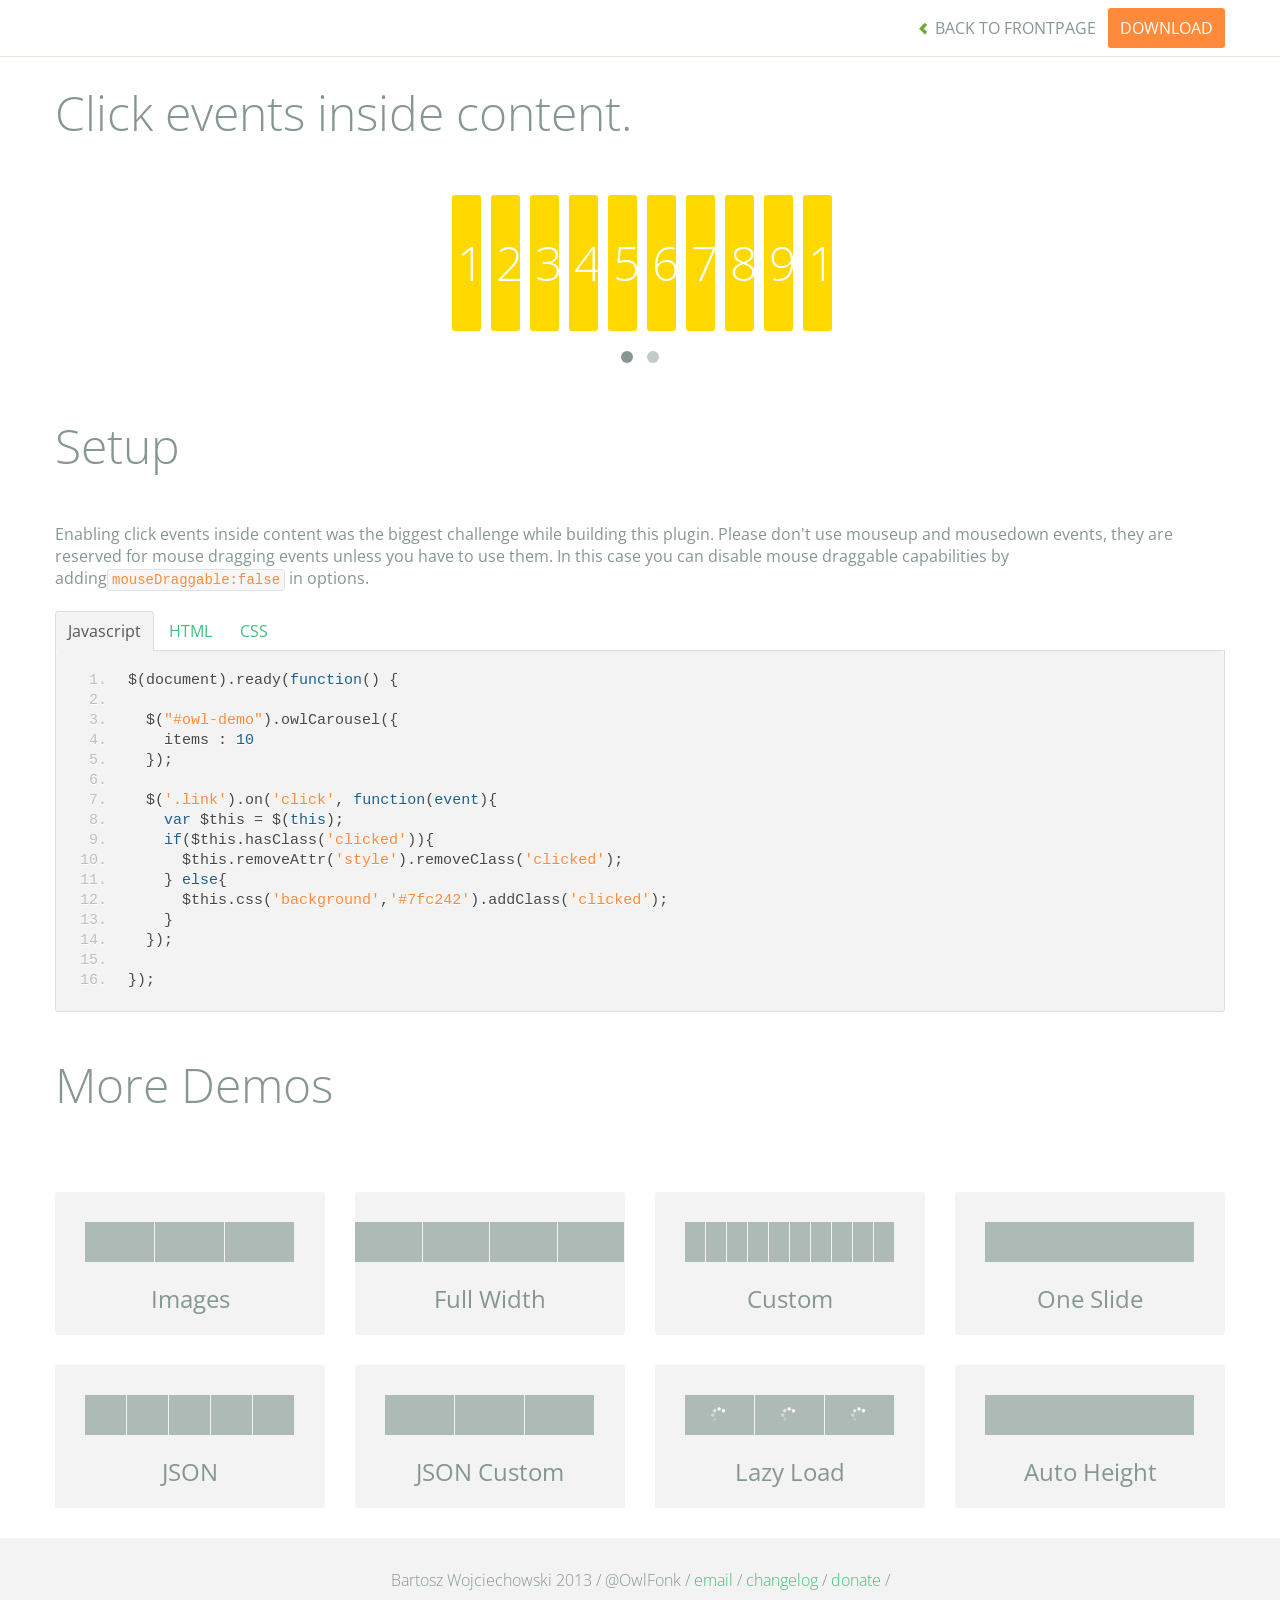
<file: owl/demos/click.html>
<!DOCTYPE html>
<html lang="en">
  <head>
    <meta charset="utf-8">
    <title>Owl Carousel - Click Event</title>
    <meta name="viewport" content="width=device-width, initial-scale=1.0">
    <meta name="description" content="jQuery Responsive Carousel - Owl Carusel">
    <meta name="author" content="Bartosz Wojciechowski">

    <link href='http://fonts.googleapis.com/css?family=Open+Sans:400italic,400,300,600,700' rel='stylesheet' type='text/css'>
    <link href="../assets/css/bootstrapTheme.css" rel="stylesheet">
    <link href="../assets/css/custom.css" rel="stylesheet">

    <!-- Owl Carousel Assets -->
    <link href="../owl-carousel/owl.carousel.css" rel="stylesheet">
    <link href="../owl-carousel/owl.theme.css" rel="stylesheet">

    <link href="../assets/js/google-code-prettify/prettify.css" rel="stylesheet">

    <!-- Le fav and touch icons -->
    <link rel="apple-touch-icon-precomposed" sizes="144x144" href="../assets/ico/apple-touch-icon-144-precomposed.png">
    <link rel="apple-touch-icon-precomposed" sizes="114x114" href="../assets/ico/apple-touch-icon-114-precomposed.png">
      <link rel="apple-touch-icon-precomposed" sizes="72x72" href="../assets/ico/apple-touch-icon-72-precomposed.png">
                    <link rel="apple-touch-icon-precomposed" href="../assets/ico/apple-touch-icon-57-precomposed.png">
                                   <link rel="shortcut icon" href="../assets/ico/favicon.png">
  </head>
  <body>

      <div id="top-nav" class="navbar navbar-fixed-top">
        <div class="navbar-inner">
          <div class="container">
            <button type="button" class="btn btn-navbar" data-toggle="collapse" data-target=".nav-collapse">
            <span class="icon-bar"></span>
            <span class="icon-bar"></span>
            <span class="icon-bar"></span>
          </button>
            <div class="nav-collapse collapse">
            <ul class="nav pull-right">
              <li><a href="../index.html"><i class="icon-chevron-left"></i> Back to Frontpage</a></li>
              <li><a href="../owl.carousel.zip" class="download download-on" data-spy="affix" data-offset-top="450">Download</a></li>
            </ul>
            <ul class="nav pull-left">
              
            </ul>
            </div>
          </div>
        </div>
      </div>
   
    <div id="title">
      <div class="container">
        <div class="row">
          <div class="span12">
            <h1>Click events inside content.</h1>
          </div>
        </div>
      </div>
    </div>

      <div id="demo">
        <div class="container">
          <div class="row">
            <div class="span12">

              <div id="owl-demo" class="owl-carousel">
                
                <a class="item link"><h1>1</h1></a>
                <a class="item link"><h1>2</h1></a>
                <a class="item link"><h1>3</h1></a>
                <a class="item link"><h1>4</h1></a>
                <a class="item link"><h1>5</h1></a>
                <a class="item link"><h1>6</h1></a>
                <a class="item link"><h1>7</h1></a>
                <a class="item link"><h1>8</h1></a>
                <a class="item link"><h1>9</h1></a>
                <a class="item link"><h1>10</h1></a>
                <a class="item link"><h1>11</h1></a>
                <a class="item link"><h1>12</h1></a>
                <a class="item link"><h1>13</h1></a>
                <a class="item link"><h1>14</h1></a>
                <a class="item link"><h1>15</h1></a>
                <a class="item link"><h1>16</h1></a>

              </div>
            </div>
          </div>
        </div>

    </div>

    <div id="example-info">
      <div class="container">
        <div class="row">
          <div class="span12">
            <h1>Setup</h1>
            <p>Enabling click events inside content was the biggest challenge while building this plugin. Please don't use mouseup and mousedown events, they are reserved for mouse dragging events unless you have to use them. In this case you can disable mouse draggable capabilities by adding<code>mouseDraggable:false</code> in options.
            </p>
            <ul class="nav nav-tabs" id="myTab">
              <li class="active"><a href="#javascript">Javascript</a></li>
              <li><a href="#HTML">HTML</a></li>
              <li><a href="#CSS">CSS</a></li>
            </ul>
             
            <div class="tab-content">

              <div class="tab-pane active" id="javascript">
<pre class="pre-show prettyprint linenums">
$(document).ready(function() {

  $("#owl-demo").owlCarousel({
    items : 10
  });

  $('.link').on('click', function(event){
    var $this = $(this);
    if($this.hasClass('clicked')){
      $this.removeAttr('style').removeClass('clicked');
    } else{
      $this.css('background','#7fc242').addClass('clicked');
    }
  });

})&#59;
</pre>

              </div>

              <div class="tab-pane" id="HTML">
<pre class="pre-show prettyprint linenums">
&lt;div id="owl-demo" class="owl-carousel"&gt;
  &lt;a class="item link"&gt;&lt;h1&gt;1&lt;/h1&gt;&lt;/a&gt;
  &lt;a class="item link"&gt;&lt;h1&gt;2&lt;/h1&gt;&lt;/a&gt;
  &lt;a class="item link"&gt;&lt;h1&gt;3&lt;/h1&gt;&lt;/a&gt;
  &lt;a class="item link"&gt;&lt;h1&gt;4&lt;/h1&gt;&lt;/a&gt;
  &lt;a class="item link"&gt;&lt;h1&gt;5&lt;/h1&gt;&lt;/a&gt;
  &lt;a class="item link"&gt;&lt;h1&gt;6&lt;/h1&gt;&lt;/a&gt;
  &lt;a class="item link"&gt;&lt;h1&gt;7&lt;/h1&gt;&lt;/a&gt;
  &lt;a class="item link"&gt;&lt;h1&gt;8&lt;/h1&gt;&lt;/a&gt;
  &lt;a class="item link"&gt;&lt;h1&gt;9&lt;/h1&gt;&lt;/a&gt;
  &lt;a class="item link"&gt;&lt;h1&gt;10&lt;/h1&gt;&lt;/a&gt;
  &lt;a class="item link"&gt;&lt;h1&gt;11&lt;/h1&gt;&lt;/a&gt;
  &lt;a class="item link"&gt;&lt;h1&gt;12&lt;/h1&gt;&lt;/a&gt;
  &lt;a class="item link"&gt;&lt;h1&gt;13&lt;/h1&gt;&lt;/a&gt;
  &lt;a class="item link"&gt;&lt;h1&gt;14&lt;/h1&gt;&lt;/a&gt;
  &lt;a class="item link"&gt;&lt;h1&gt;15&lt;/h1&gt;&lt;/a&gt;
  &lt;a class="item link"&gt;&lt;h1&gt;16&lt;/h1&gt;&lt;/a&gt;
&lt;/div&gt;
</pre>
              </div>

              <div class="tab-pane" id="CSS">
<pre class="pre-show prettyprint linenums">
#owl-demo .item{
  display: block;
  cursor: pointer;
  background: #ffd800;
  padding: 30px 0px;
  margin: 5px;
  color: #FFF;
  -webkit-border-radius: 3px;
  -moz-border-radius: 3px;
  border-radius: 3px;
  text-align: center;
  -webkit-tap-highlight-color: rgba(255, 255, 255, 0); 
}
#owl-demo .item:hover{
  background: #F2CD00;
}
</pre>
              </div>
            </div><!--End Tab Content-->

          </div>
        </div>
      </div>
    </div>

    <div id="more">
      <div class="container">

        <div class="row">
          <div class="span12">
            <h1>More Demos</h1>
          </div>
        </div>

        <div class="row demos-row">
          <div class="span3">
            <a href="images.html" class="demo-box">
              <div class="demo-wrapper demo-images clearfix">
                <div class="demo-slide"><div class="bg"></div></div>
                <div class="demo-slide"><div class="bg"></div></div>
                <div class="demo-slide"><div class="bg"></div></div>
              </div>
              <h3>Images</h3>
            </a>
          </div>

          <div class="span3">
            <a href="full.html" class="demo-box">
              <div class="demo-wrapper demo-full clearfix">
                <div class="demo-slide"><div class="bg"></div></div>
                <div class="demo-slide"><div class="bg"></div></div>
                <div class="demo-slide"><div class="bg"></div></div>
                <div class="demo-slide"><div class="bg"></div></div>
              </div>
              <h3>Full Width</h3>
            </a>
          </div>

          <div class="span3">
            <a href="custom.html" class="demo-box">
              <div class="demo-wrapper demo-custom clearfix">
                <div class="demo-slide"><div class="bg"></div></div>
                <div class="demo-slide"><div class="bg"></div></div>
                <div class="demo-slide"><div class="bg"></div></div>
                <div class="demo-slide"><div class="bg"></div></div>
                <div class="demo-slide"><div class="bg"></div></div>
                <div class="demo-slide"><div class="bg"></div></div>
                <div class="demo-slide"><div class="bg"></div></div>
                <div class="demo-slide"><div class="bg"></div></div>
                <div class="demo-slide"><div class="bg"></div></div>
                <div class="demo-slide"><div class="bg"></div></div>
              </div>
              <h3>Custom</h3>
            </a>
          </div>

          <div class="span3">
            <a href="one.html" class="demo-box">
              <div class="demo-wrapper demo-one clearfix">
                <div class="demo-slide"><div class="bg"></div></div>
              </div>
              <h3>One Slide</h3>
            </a>
          </div>

        </div>
        <div class="row demos-row">
          <div class="span3">
            <a href="json.html" class="demo-box">
              <div class="demo-wrapper demo-Json clearfix">
                <div class="demo-slide"><div class="bg"></div></div>
                <div class="demo-slide"><div class="bg"></div></div>
                <div class="demo-slide"><div class="bg"></div></div>
                <div class="demo-slide"><div class="bg"></div></div>
                <div class="demo-slide"><div class="bg"></div></div>
              </div>
              <h3>JSON</h3>
            </a>
          </div>

          <div class="span3">
            <a href="customJson.html" class="demo-box">
              <div class="demo-wrapper demo-Json-custom clearfix">
                <div class="demo-slide"><div class="bg"></div></div>
                <div class="demo-slide"><div class="bg"></div></div>
                <div class="demo-slide"><div class="bg"></div></div>
              </div>
              <h3>JSON Custom</h3>
            </a>
          </div>

          <div class="span3">
            <a href="lazyLoad.html" class="demo-box">
              <div class="demo-wrapper demo-lazy clearfix">
                <div class="demo-slide"><div class="bg"></div></div>
                <div class="demo-slide"><div class="bg"></div></div>
                <div class="demo-slide"><div class="bg"></div></div>
              </div>
              <h3>Lazy Load</h3>
            </a>
          </div>

          <div class="span3">
            <a href="autoHeight.html" class="demo-box">
              <div class="demo-wrapper demo-height clearfix">
                <div class="demo-slide"><div class="bg"></div></div>
              </div>
              <h3>Auto Height</h3>
            </a>
          </div>

        </div>
      </div>
    </div>
 
    <div id="footer">
      <div class="container">
        <div class="row">
          <div class="span12">
            <h5>Bartosz Wojciechowski 2013 / @OwlFonk / 
            <a href="mailto:owl@owlgraphic.com?subject=Hey Owl!">email</a> / 
            <a href="../changelog.html">changelog</a> /
            <a href="https://www.paypal.com/cgi-bin/webscr?cmd=_s-xclick&hosted_button_id=EFSGXZS7V2U9N">donate</a> / 
            <a href="https://twitter.com/share" class="twitter-share-button" data-url="http://owlgraphic.com/owlcarousel/" data-text="Awesome jQuery Owl Carousel Responsive Plugin" data-via="OwlFonk" data-count="none" data-hashtags="owlcarousel"></a>
            <script>
            var owldomain = window.location.hostname.indexOf("owlgraphic");
            if(owldomain !== -1){
              !function(d,s,id){var js,fjs=d.getElementsByTagName(s)[0],p=/^http:/.test(d.location)?'http':'https';if(!d.getElementById(id)){js=d.createElement(s);js.id=id;js.src=p+'://platform.twitter.com/widgets.js';fjs.parentNode.insertBefore(js,fjs);}}(document, 'script', 'twitter-wjs');
            }
            </script>
            </h5>
          </div>
        </div>
      </div>
    </div>


    <script src="../assets/js/jquery-1.9.1.min.js"></script> 
    <script src="../owl-carousel/owl.carousel.js"></script>


    <!-- Demo -->

    <style>
    #owl-demo .item{
        display: block;
        cursor: pointer;
        background: #ffd800;
        padding: 30px 0px;
        margin: 5px;
        color: #FFF;
        -webkit-border-radius: 3px;
        -moz-border-radius: 3px;
        border-radius: 3px;
        text-align: center;
        -webkit-tap-highlight-color: rgba(255, 255, 255, 0); 
    }
    #owl-demo .item:hover{
      background: #F2CD00;
    }
    </style>


    <script>
    $(document).ready(function() {

      $("#owl-demo").owlCarousel({
        items : 10
      });

      $('.link').on('click', function(event){
        var $this = $(this);
        if($this.hasClass('clicked')){
          $this.removeAttr('style').removeClass('clicked');
        } else{
          $this.css('background','#7fc242').addClass('clicked');
        }
      });


    });
    </script>


    <script src="../assets/js/bootstrap-collapse.js"></script>
    <script src="../assets/js/bootstrap-transition.js"></script>
    <script src="../assets/js/bootstrap-tab.js"></script>

    <script src="../assets/js/google-code-prettify/prettify.js"></script>
	  <script src="../assets/js/application.js"></script>

  </body>
</html>
</file>
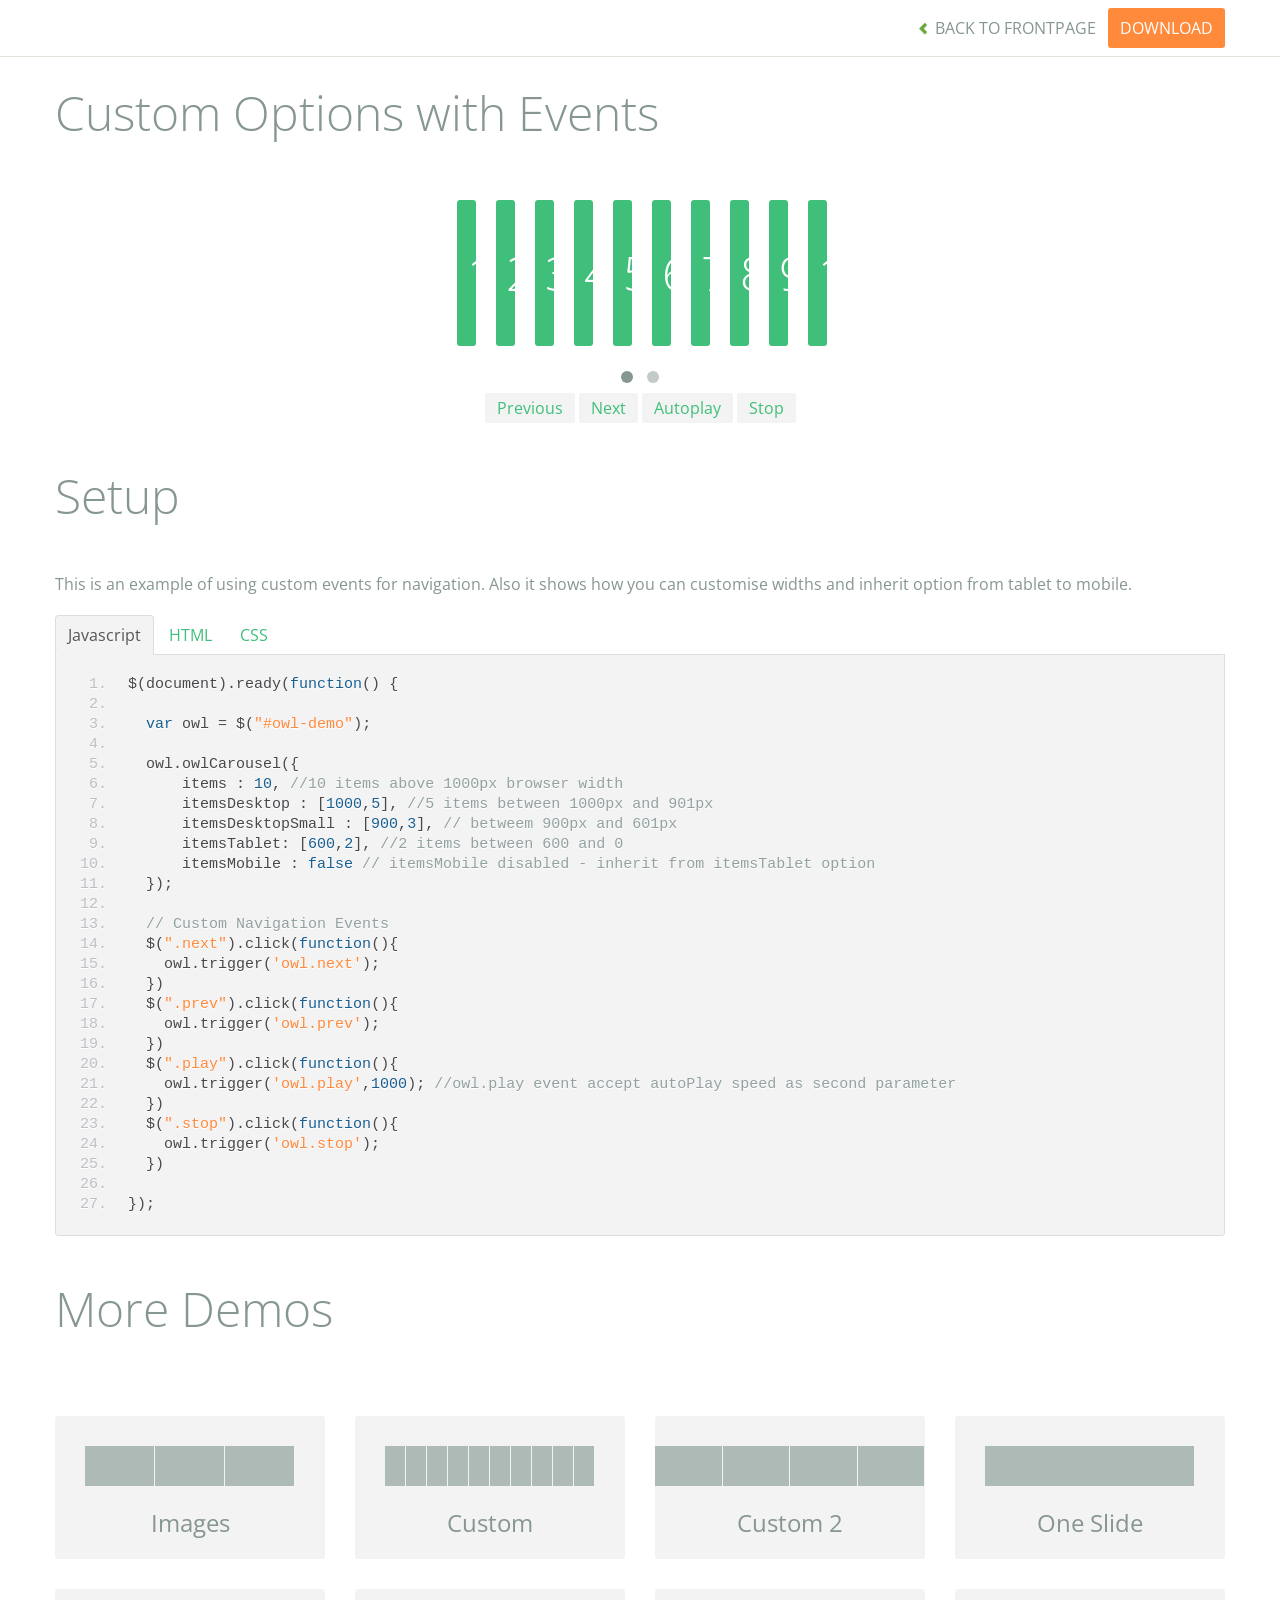
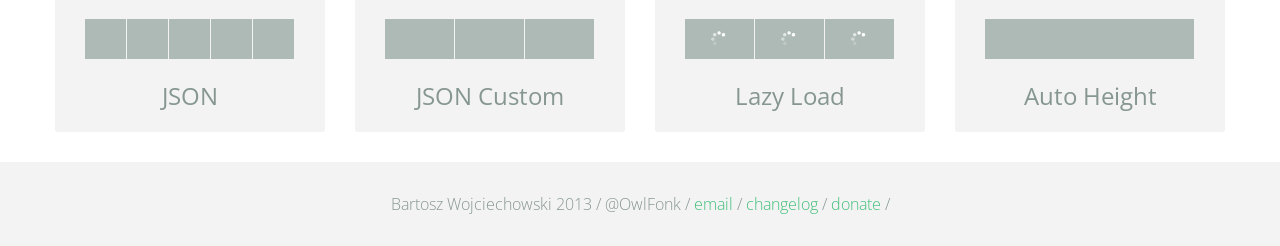
<file: owl/demos/custom.html>
<!DOCTYPE html>
<html lang="en">
  <head>
    <meta charset="utf-8">
    <title>Owl Carousel - Custom</title>
    <meta name="viewport" content="width=device-width, initial-scale=1.0">
    <meta name="description" content="jQuery Responsive Carousel - Owl Carusel">
    <meta name="author" content="Bartosz Wojciechowski">

    <link href='http://fonts.googleapis.com/css?family=Open+Sans:400italic,400,300,600,700' rel='stylesheet' type='text/css'>
    <link href="../assets/css/bootstrapTheme.css" rel="stylesheet">
    <link href="../assets/css/custom.css" rel="stylesheet">

    <!-- Owl Carousel Assets -->
    <link href="../owl-carousel/owl.carousel.css" rel="stylesheet">
    <link href="../owl-carousel/owl.theme.css" rel="stylesheet">

    <link href="../assets/js/google-code-prettify/prettify.css" rel="stylesheet">

    <!-- Le fav and touch icons -->
    <link rel="apple-touch-icon-precomposed" sizes="144x144" href="../assets/ico/apple-touch-icon-144-precomposed.png">
    <link rel="apple-touch-icon-precomposed" sizes="114x114" href="../assets/ico/apple-touch-icon-114-precomposed.png">
      <link rel="apple-touch-icon-precomposed" sizes="72x72" href="../assets/ico/apple-touch-icon-72-precomposed.png">
                    <link rel="apple-touch-icon-precomposed" href="../assets/ico/apple-touch-icon-57-precomposed.png">
                                   <link rel="shortcut icon" href="../assets/ico/favicon.png">
  </head>
  <body>

      <div id="top-nav" class="navbar navbar-fixed-top">
        <div class="navbar-inner">
          <div class="container">
            <button type="button" class="btn btn-navbar" data-toggle="collapse" data-target=".nav-collapse">
            <span class="icon-bar"></span>
            <span class="icon-bar"></span>
            <span class="icon-bar"></span>
          </button>
            <div class="nav-collapse collapse">
            <ul class="nav pull-right">
              <li><a href="../index.html"><i class="icon-chevron-left"></i> Back to Frontpage</a></li>
              <li><a href="../owl.carousel.zip" class="download download-on" data-spy="affix" data-offset-top="450">Download</a></li>
            </ul>
            <ul class="nav pull-left">
              
            </ul>
            </div>
          </div>
        </div>
      </div>
   
    <div id="title">
      <div class="container">
        <div class="row">
          <div class="span12">
            <h1>Custom Options with Events</h1>
          </div>
        </div>
      </div>
    </div>

      <div id="demo">
        <div class="container">
          <div class="row">
            <div class="span12">

              <div id="owl-demo" class="owl-carousel">
                
                <div class="item"><h1>1</h1></div>
                <div class="item"><h1>2</h1></div>
                <div class="item"><h1>3</h1></div>
                <div class="item"><h1>4</h1></div>
                <div class="item"><h1>5</h1></div>
                <div class="item"><h1>6</h1></div>
                <div class="item"><h1>7</h1></div>
                <div class="item"><h1>8</h1></div>
                <div class="item"><h1>9</h1></div>
                <div class="item"><h1>10</h1></div>
                <div class="item"><h1>11</h1></div>
                <div class="item"><h1>12</h1></div>
                <div class="item"><h1>13</h1></div>
                <div class="item"><h1>14</h1></div>
                <div class="item"><h1>15</h1></div>
                <div class="item"><h1>16</h1></div>

              </div>
              <div class="customNavigation">
                <a class="btn prev">Previous</a>
                <a class="btn next">Next</a>
                <a class="btn play">Autoplay</a>
                <a class="btn stop">Stop</a>
              </div>

            </div>
          </div>
        </div>

    </div>

    <div id="example-info">
      <div class="container">
        <div class="row">
          <div class="span12">
            <h1>Setup</h1>
            <p>This is an example of using custom events for navigation. Also it shows how you can customise widths and inherit option from tablet to mobile.
            </p>
            <ul class="nav nav-tabs" id="myTab">
              <li class="active"><a href="#javascript">Javascript</a></li>
              <li><a href="#HTML">HTML</a></li>
              <li><a href="#CSS">CSS</a></li>
            </ul>
             
            <div class="tab-content">

              <div class="tab-pane active" id="javascript">
<pre class="pre-show prettyprint linenums">
$(document).ready(function() {

  var owl = &#36;("#owl-demo")&#59;

  owl.owlCarousel({
      items : 10, //10 items above 1000px browser width
      itemsDesktop : [1000,5], //5 items between 1000px and 901px
      itemsDesktopSmall : [900,3], // betweem 900px and 601px
      itemsTablet: [600,2], //2 items between 600 and 0
      itemsMobile : false // itemsMobile disabled - inherit from itemsTablet option
  })&#59;

  // Custom Navigation Events
  $(".next").click(function(){
    owl.trigger('owl.next')&#59;
  })
  $(".prev").click(function(){
    owl.trigger('owl.prev')&#59;
  })
  $(".play").click(function(){
    owl.trigger('owl.play',1000)&#59; //owl.play event accept autoPlay speed as second parameter
  })
  $(".stop").click(function(){
    owl.trigger('owl.stop')&#59;
  })

})&#59;
</pre>

              </div>

              <div class="tab-pane" id="HTML">
<pre class="pre-show prettyprint linenums">
&lt;div id="owl-demo" class="owl-carousel owl-theme"&gt;
  &lt;div class="item"&gt;&lt;h1&gt;1&lt;/h1&gt;&lt;/div&gt;
  &lt;div class="item"&gt;&lt;h1&gt;2&lt;/h1&gt;&lt;/div&gt;
  &lt;div class="item"&gt;&lt;h1&gt;3&lt;/h1&gt;&lt;/div&gt;
  &lt;div class="item"&gt;&lt;h1&gt;4&lt;/h1&gt;&lt;/div&gt;
  &lt;div class="item"&gt;&lt;h1&gt;5&lt;/h1&gt;&lt;/div&gt;
  &lt;div class="item"&gt;&lt;h1&gt;6&lt;/h1&gt;&lt;/div&gt;
  &lt;div class="item"&gt;&lt;h1&gt;7&lt;/h1&gt;&lt;/div&gt;
  &lt;div class="item"&gt;&lt;h1&gt;8&lt;/h1&gt;&lt;/div&gt;
  &lt;div class="item"&gt;&lt;h1&gt;9&lt;/h1&gt;&lt;/div&gt;
  &lt;div class="item"&gt;&lt;h1&gt;10&lt;/h1&gt;&lt;/div&gt;
  &lt;div class="item"&gt;&lt;h1&gt;11&lt;/h1&gt;&lt;/div&gt;
  &lt;div class="item"&gt;&lt;h1&gt;12&lt;/h1&gt;&lt;/div&gt;
  &lt;div class="item"&gt;&lt;h1&gt;13&lt;/h1&gt;&lt;/div&gt;
  &lt;div class="item"&gt;&lt;h1&gt;14&lt;/h1&gt;&lt;/div&gt;
  &lt;div class="item"&gt;&lt;h1&gt;15&lt;/h1&gt;&lt;/div&gt;
  &lt;div class="item"&gt;&lt;h1&gt;16&lt;/h1&gt;&lt;/div&gt;
&lt;/div&gt;

&lt;div class="customNavigation"&gt;
  &lt;a class="btn prev"&gt;Previous&lt;/a&gt;
  &lt;a class="btn next"&gt;Next&lt;/a&gt;
  &lt;a class="btn play"&gt;Autoplay&lt;/a&gt;
  &lt;a class="btn stop"&gt;Stop&lt;/a&gt;
&lt;/div&gt;
</pre>
              </div>

              <div class="tab-pane" id="CSS">
<pre class="pre-show prettyprint linenums">
#owl-demo .item{
  background: #3fbf79;
  padding: 30px 0px;
  margin: 10px;
  color: #FFF;
  -webkit-border-radius: 3px;
  -moz-border-radius: 3px;
  border-radius: 3px;
  text-align: center;
}
.customNavigation{
  text-align: center;
}
//use styles below to disable ugly selection
.customNavigation a{
  -webkit-user-select: none;
  -khtml-user-select: none;
  -moz-user-select: none;
  -ms-user-select: none;
  user-select: none;
  -webkit-tap-highlight-color: rgba(0, 0, 0, 0);
}

</pre>
              </div>
            </div><!--End Tab Content-->

          </div>
        </div>
      </div>
    </div>

    <div id="more">
      <div class="container">

        <div class="row">
          <div class="span12">
            <h1>More Demos</h1>
          </div>
        </div>

        <div class="row demos-row">
          <div class="span3">
            <a href="images.html" class="demo-box">
              <div class="demo-wrapper demo-images clearfix">
                <div class="demo-slide"><div class="bg"></div></div>
                <div class="demo-slide"><div class="bg"></div></div>
                <div class="demo-slide"><div class="bg"></div></div>
              </div>
              <h3>Images</h3>
            </a>
          </div>

          <div class="span3">
            <a href="custom.html" class="demo-box">
              <div class="demo-wrapper demo-custom clearfix">
                <div class="demo-slide"><div class="bg"></div></div>
                <div class="demo-slide"><div class="bg"></div></div>
                <div class="demo-slide"><div class="bg"></div></div>
                <div class="demo-slide"><div class="bg"></div></div>
                <div class="demo-slide"><div class="bg"></div></div>
                <div class="demo-slide"><div class="bg"></div></div>
                <div class="demo-slide"><div class="bg"></div></div>
                <div class="demo-slide"><div class="bg"></div></div>
                <div class="demo-slide"><div class="bg"></div></div>
                <div class="demo-slide"><div class="bg"></div></div>
              </div>
              <h3>Custom</h3>
            </a>
          </div>

          <div class="span3">
            <a href="itemsCustom.html" class="demo-box">
              <div class="demo-wrapper demo-full clearfix">
                <div class="demo-slide"><div class="bg"></div></div>
                <div class="demo-slide"><div class="bg"></div></div>
                <div class="demo-slide"><div class="bg"></div></div>
                <div class="demo-slide"><div class="bg"></div></div>
              </div>
              <h3>Custom 2</h3>
            </a>
          </div>

          <div class="span3">
            <a href="one.html" class="demo-box">
              <div class="demo-wrapper demo-one clearfix">
                <div class="demo-slide"><div class="bg"></div></div>
              </div>
              <h3>One Slide</h3>
            </a>
          </div>

        </div>
        <div class="row demos-row">
          <div class="span3">
            <a href="json.html" class="demo-box">
              <div class="demo-wrapper demo-Json clearfix">
                <div class="demo-slide"><div class="bg"></div></div>
                <div class="demo-slide"><div class="bg"></div></div>
                <div class="demo-slide"><div class="bg"></div></div>
                <div class="demo-slide"><div class="bg"></div></div>
                <div class="demo-slide"><div class="bg"></div></div>
              </div>
              <h3>JSON</h3>
            </a>
          </div>

          <div class="span3">
            <a href="customJson.html" class="demo-box">
              <div class="demo-wrapper demo-Json-custom clearfix">
                <div class="demo-slide"><div class="bg"></div></div>
                <div class="demo-slide"><div class="bg"></div></div>
                <div class="demo-slide"><div class="bg"></div></div>
              </div>
              <h3>JSON Custom</h3>
            </a>
          </div>

          <div class="span3">
            <a href="lazyLoad.html" class="demo-box">
              <div class="demo-wrapper demo-lazy clearfix">
                <div class="demo-slide"><div class="bg"></div></div>
                <div class="demo-slide"><div class="bg"></div></div>
                <div class="demo-slide"><div class="bg"></div></div>
              </div>
              <h3>Lazy Load</h3>
            </a>
          </div>

          <div class="span3">
            <a href="autoHeight.html" class="demo-box">
              <div class="demo-wrapper demo-height clearfix">
                <div class="demo-slide"><div class="bg"></div></div>
              </div>
              <h3>Auto Height</h3>
            </a>
          </div>

        </div>
      </div>
    </div>


 
    <div id="footer">
      <div class="container">
        <div class="row">
          <div class="span12">
            <h5>Bartosz Wojciechowski 2013 / @OwlFonk / 
            <a href="mailto:owl@owlgraphic.com?subject=Hey Owl!">email</a> / 
            <a href="../changelog.html">changelog</a> /
            <a href="https://www.paypal.com/cgi-bin/webscr?cmd=_s-xclick&hosted_button_id=EFSGXZS7V2U9N">donate</a> / 
            <a href="https://twitter.com/share" class="twitter-share-button" data-url="http://owlgraphic.com/owlcarousel/" data-text="Awesome jQuery Owl Carousel Responsive Plugin" data-via="OwlFonk" data-count="none" data-hashtags="owlcarousel"></a>
            <script>
            var owldomain = window.location.hostname.indexOf("owlgraphic");
            if(owldomain !== -1){
              !function(d,s,id){var js,fjs=d.getElementsByTagName(s)[0],p=/^http:/.test(d.location)?'http':'https';if(!d.getElementById(id)){js=d.createElement(s);js.id=id;js.src=p+'://platform.twitter.com/widgets.js';fjs.parentNode.insertBefore(js,fjs);}}(document, 'script', 'twitter-wjs');
            }
            </script>
            </h5>
          </div>
        </div>
      </div>
    </div>


    <script src="../assets/js/jquery-1.9.1.min.js"></script> 
    <script src="../owl-carousel/owl.carousel.js"></script>


    <!-- Demo -->

    <style>
    #owl-demo .item{
        background: #3fbf79;
        padding: 30px 0px;
        margin: 10px;
        color: #FFF;
        -webkit-border-radius: 3px;
        -moz-border-radius: 3px;
        border-radius: 3px;
        text-align: center;
    }
    .customNavigation{
      text-align: center;
    }
    .customNavigation a{
      -webkit-user-select: none;
      -khtml-user-select: none;
      -moz-user-select: none;
      -ms-user-select: none;
      user-select: none;
      -webkit-tap-highlight-color: rgba(0, 0, 0, 0);
    }
    </style>


    <script>
    $(document).ready(function() {

      var owl = $("#owl-demo");

      owl.owlCarousel({

      items : 10, //10 items above 1000px browser width
      itemsDesktop : [1000,5], //5 items between 1000px and 901px
      itemsDesktopSmall : [900,3], // 3 items betweem 900px and 601px
      itemsTablet: [600,2], //2 items between 600 and 0;
      itemsMobile : false // itemsMobile disabled - inherit from itemsTablet option
      
      });

      // Custom Navigation Events
      $(".next").click(function(){
        owl.trigger('owl.next');
      })
      $(".prev").click(function(){
        owl.trigger('owl.prev');
      })
      $(".play").click(function(){
        owl.trigger('owl.play',1000);
      })
      $(".stop").click(function(){
        owl.trigger('owl.stop');
      })


    });
    </script>


    <script src="../assets/js/bootstrap-collapse.js"></script>
    <script src="../assets/js/bootstrap-transition.js"></script>
    <script src="../assets/js/bootstrap-tab.js"></script>

    <script src="../assets/js/google-code-prettify/prettify.js"></script>
    <script src="../assets/js/application.js"></script>

  </body>
</html>
</file>
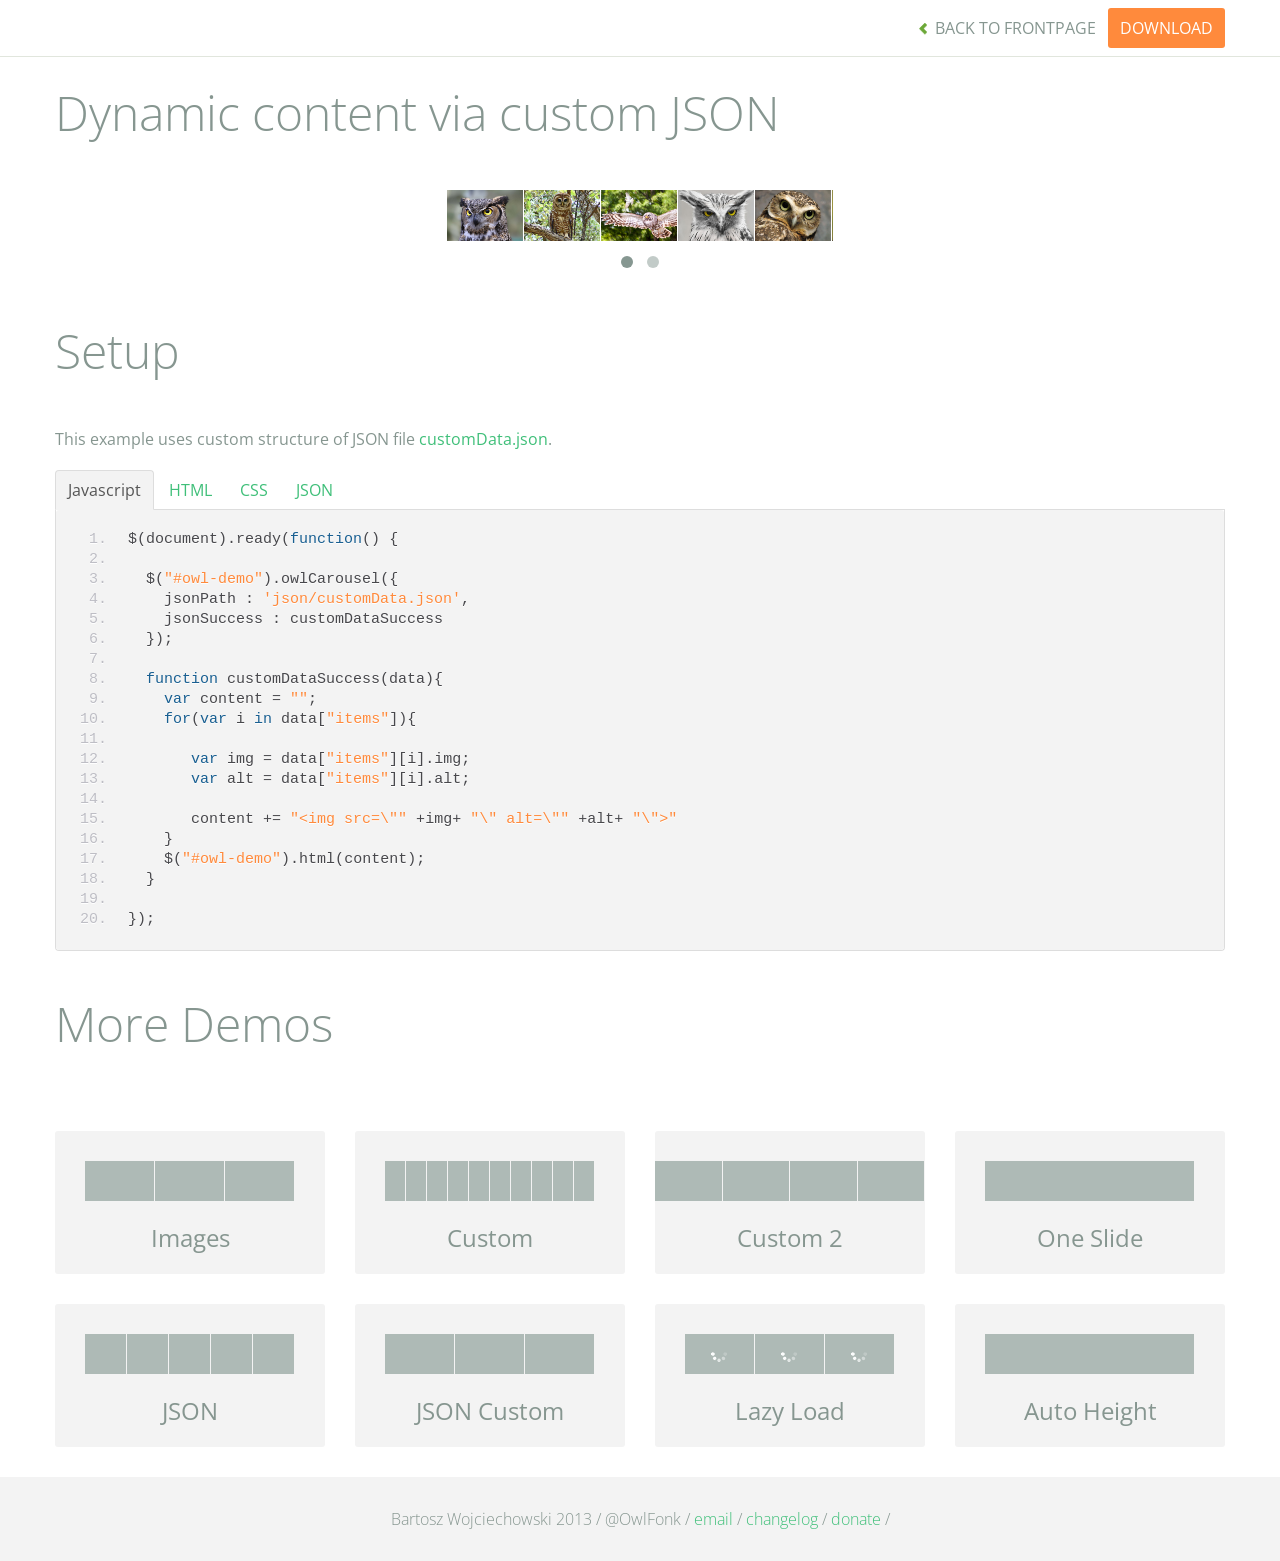
<file: owl/demos/customJson.html>
<!DOCTYPE html>
<html lang="en">
  <head>
    <meta charset="utf-8">
    <title>Owl Carousel - Dynamic content via custom JSON</title>
    <meta name="viewport" content="width=device-width, initial-scale=1.0">
    <meta name="description" content="jQuery Responsive Carousel - Owl Carusel">
    <meta name="author" content="Bartosz Wojciechowski">

    <link href='http://fonts.googleapis.com/css?family=Open+Sans:400italic,400,300,600,700' rel='stylesheet' type='text/css'>
    <link href="../assets/css/bootstrapTheme.css" rel="stylesheet">
    <link href="../assets/css/custom.css" rel="stylesheet">

    <!-- Owl Carousel Assets -->
    <link href="../owl-carousel/owl.carousel.css" rel="stylesheet">
    <link href="../owl-carousel/owl.theme.css" rel="stylesheet">

    <link href="../assets/js/google-code-prettify/prettify.css" rel="stylesheet">

    <!-- Le fav and touch icons -->
    <link rel="apple-touch-icon-precomposed" sizes="144x144" href="../assets/ico/apple-touch-icon-144-precomposed.png">
    <link rel="apple-touch-icon-precomposed" sizes="114x114" href="../assets/ico/apple-touch-icon-114-precomposed.png">
      <link rel="apple-touch-icon-precomposed" sizes="72x72" href="../assets/ico/apple-touch-icon-72-precomposed.png">
                    <link rel="apple-touch-icon-precomposed" href="../assets/ico/apple-touch-icon-57-precomposed.png">
                                   <link rel="shortcut icon" href="../assets/ico/favicon.png">
  </head>
  <body>

      <div id="top-nav" class="navbar navbar-fixed-top">
        <div class="navbar-inner">
          <div class="container">
            <button type="button" class="btn btn-navbar" data-toggle="collapse" data-target=".nav-collapse">
            <span class="icon-bar"></span>
            <span class="icon-bar"></span>
            <span class="icon-bar"></span>
          </button>
            <div class="nav-collapse collapse">
            <ul class="nav pull-right">
              <li><a href="../index.html"><i class="icon-chevron-left"></i> Back to Frontpage</a></li>
              <li><a href="../owl.carousel.zip" class="download download-on" data-spy="affix" data-offset-top="450">Download</a></li>
            </ul>
            <ul class="nav pull-left">
              
            </ul>
            </div>
          </div>
        </div>
      </div>
   
    <div id="title">
      <div class="container">
        <div class="row">
          <div class="span12">
            <h1>Dynamic content via custom JSON</h1>
          </div>
        </div>
      </div>
    </div>

      <div id="demo">
        <div class="container">
          <div class="row">
            <div class="span12">

              <div id="owl-demo" class="owl-carousel">
              </div>
            </div>
          </div>
        </div>

    </div>

    <div id="example-info">
      <div class="container">
        <div class="row">
          <div class="span12">
            <h1>Setup</h1>
            <p>This example uses custom structure of JSON file <a href="json/customData.json">customData.json</a>.
            </p>
            <ul class="nav nav-tabs" id="myTab">
              <li class="active"><a href="#javascript">Javascript</a></li>
              <li><a href="#HTML">HTML</a></li>
              <li><a href="#CSS">CSS</a></li>
              <li><a href="#JSON">JSON</a></li>
            </ul>
             
            <div class="tab-content">

              <div class="tab-pane active" id="javascript">
<pre class="pre-show prettyprint linenums">
$(document).ready(function() {

  $("#owl-demo").owlCarousel({
    jsonPath : 'json/customData.json',
    jsonSuccess : customDataSuccess
  });

  function customDataSuccess(data){
    var content = "";
    for(var i in data["items"]){
       
       var img = data["items"][i].img;
       var alt = data["items"][i].alt;

       content += "&lt;img src=\"" +img+ "\" alt=\"" +alt+ "\"&gt"
    }
    $("#owl-demo").html(content);
  }

});
</pre>  

              </div>

              <div class="tab-pane" id="HTML">
<pre class="pre-show prettyprint linenums">
&lt;div id="owl-demo" class="owl-carousel"&gt;
&lt;/div&gt;
</pre>
              </div>

              <div class="tab-pane" id="CSS">
<pre class="pre-show prettyprint linenums">
#owl-demo .item{
  background: #a1def8;
  padding: 30px 0px;
  display: block;
  margin: 5px;
  color: #FFF;
  -webkit-border-radius: 3px;
  -moz-border-radius: 3px;
  border-radius: 3px;
  text-align: center;
}

</pre>
              </div>
              <div class="tab-pane" id="JSON">
<pre class="pre-show prettyprint linenums">
{
  "items" : [
    {
      "img": "assets/owl1.jpg",
      "alt" : "Owl Image 1"
    },
    {
      "img": "assets/owl2.jpg",
      "alt" : "Owl Image 2"
    },
    {
      "img": "assets/owl3.jpg",
      "alt" : "Owl Image 1"
    },
    {
      "img": "assets/owl4.jpg",
      "alt" : "Owl Image 2"
    },
    {
      "img": "assets/owl5.jpg",
      "alt" : "Owl Image 1"
    },
    {
      "img": "assets/owl6.jpg",
      "alt" : "Owl Image 2"
    }
  ]
}
</pre>
</div>
            </div><!--End Tab Content-->

          </div>
        </div>
      </div>
    </div>

    <div id="more">
      <div class="container">

        <div class="row">
          <div class="span12">
            <h1>More Demos</h1>
          </div>
        </div>

        <div class="row demos-row">
          <div class="span3">
            <a href="images.html" class="demo-box">
              <div class="demo-wrapper demo-images clearfix">
                <div class="demo-slide"><div class="bg"></div></div>
                <div class="demo-slide"><div class="bg"></div></div>
                <div class="demo-slide"><div class="bg"></div></div>
              </div>
              <h3>Images</h3>
            </a>
          </div>

          <div class="span3">
            <a href="custom.html" class="demo-box">
              <div class="demo-wrapper demo-custom clearfix">
                <div class="demo-slide"><div class="bg"></div></div>
                <div class="demo-slide"><div class="bg"></div></div>
                <div class="demo-slide"><div class="bg"></div></div>
                <div class="demo-slide"><div class="bg"></div></div>
                <div class="demo-slide"><div class="bg"></div></div>
                <div class="demo-slide"><div class="bg"></div></div>
                <div class="demo-slide"><div class="bg"></div></div>
                <div class="demo-slide"><div class="bg"></div></div>
                <div class="demo-slide"><div class="bg"></div></div>
                <div class="demo-slide"><div class="bg"></div></div>
              </div>
              <h3>Custom</h3>
            </a>
          </div>

          <div class="span3">
            <a href="itemsCustom.html" class="demo-box">
              <div class="demo-wrapper demo-full clearfix">
                <div class="demo-slide"><div class="bg"></div></div>
                <div class="demo-slide"><div class="bg"></div></div>
                <div class="demo-slide"><div class="bg"></div></div>
                <div class="demo-slide"><div class="bg"></div></div>
              </div>
              <h3>Custom 2</h3>
            </a>
          </div>

          <div class="span3">
            <a href="one.html" class="demo-box">
              <div class="demo-wrapper demo-one clearfix">
                <div class="demo-slide"><div class="bg"></div></div>
              </div>
              <h3>One Slide</h3>
            </a>
          </div>

        </div>
        <div class="row demos-row">
          <div class="span3">
            <a href="json.html" class="demo-box">
              <div class="demo-wrapper demo-Json clearfix">
                <div class="demo-slide"><div class="bg"></div></div>
                <div class="demo-slide"><div class="bg"></div></div>
                <div class="demo-slide"><div class="bg"></div></div>
                <div class="demo-slide"><div class="bg"></div></div>
                <div class="demo-slide"><div class="bg"></div></div>
              </div>
              <h3>JSON</h3>
            </a>
          </div>

          <div class="span3">
            <a href="customJson.html" class="demo-box">
              <div class="demo-wrapper demo-Json-custom clearfix">
                <div class="demo-slide"><div class="bg"></div></div>
                <div class="demo-slide"><div class="bg"></div></div>
                <div class="demo-slide"><div class="bg"></div></div>
              </div>
              <h3>JSON Custom</h3>
            </a>
          </div>

          <div class="span3">
            <a href="lazyLoad.html" class="demo-box">
              <div class="demo-wrapper demo-lazy clearfix">
                <div class="demo-slide"><div class="bg"></div></div>
                <div class="demo-slide"><div class="bg"></div></div>
                <div class="demo-slide"><div class="bg"></div></div>
              </div>
              <h3>Lazy Load</h3>
            </a>
          </div>

          <div class="span3">
            <a href="autoHeight.html" class="demo-box">
              <div class="demo-wrapper demo-height clearfix">
                <div class="demo-slide"><div class="bg"></div></div>
              </div>
              <h3>Auto Height</h3>
            </a>
          </div>

        </div>
      </div>
    </div>


 
    <div id="footer">
      <div class="container">
        <div class="row">
          <div class="span12">
            <h5>Bartosz Wojciechowski 2013 / @OwlFonk / 
            <a href="mailto:owl@owlgraphic.com?subject=Hey Owl!">email</a> / 
            <a href="../changelog.html">changelog</a> /
            <a href="https://www.paypal.com/cgi-bin/webscr?cmd=_s-xclick&hosted_button_id=EFSGXZS7V2U9N">donate</a> / 
            <a href="https://twitter.com/share" class="twitter-share-button" data-url="http://owlgraphic.com/owlcarousel/" data-text="Awesome jQuery Owl Carousel Responsive Plugin" data-via="OwlFonk" data-count="none" data-hashtags="owlcarousel"></a>
            <script>
            var owldomain = window.location.hostname.indexOf("owlgraphic");
            if(owldomain !== -1){
              !function(d,s,id){var js,fjs=d.getElementsByTagName(s)[0],p=/^http:/.test(d.location)?'http':'https';if(!d.getElementById(id)){js=d.createElement(s);js.id=id;js.src=p+'://platform.twitter.com/widgets.js';fjs.parentNode.insertBefore(js,fjs);}}(document, 'script', 'twitter-wjs');
            }
            </script>
            </h5>
          </div>
        </div>
      </div>
    </div>


    <script src="../assets/js/jquery-1.9.1.min.js"></script> 
    <script src="../owl-carousel/owl.carousel.js"></script>


    <!-- Demo -->

    <style>
    #owl-demo img{
        display: block;
        width: 99%;
        height: auto;
    }
    </style>


    <script>
    $(document).ready(function() {

      $("#owl-demo").owlCarousel({
        jsonPath : 'json/customData.json',
        jsonSuccess : customDataSuccess
      });

      function customDataSuccess(data){
        var content = "";
        for(var i in data["items"]){
           
           var img = data["items"][i].img;
           var alt = data["items"][i].alt;

           content += "<img src=\"" +img+ "\" alt=\"" +alt+ "\">"
        }
        $("#owl-demo").html(content);
      }

    });
    </script>


    <script src="../assets/js/bootstrap-collapse.js"></script>
    <script src="../assets/js/bootstrap-transition.js"></script>
    <script src="../assets/js/bootstrap-tab.js"></script>

    <script src="../assets/js/google-code-prettify/prettify.js"></script>
	  <script src="../assets/js/application.js"></script>

  </body>
</html>
</file>
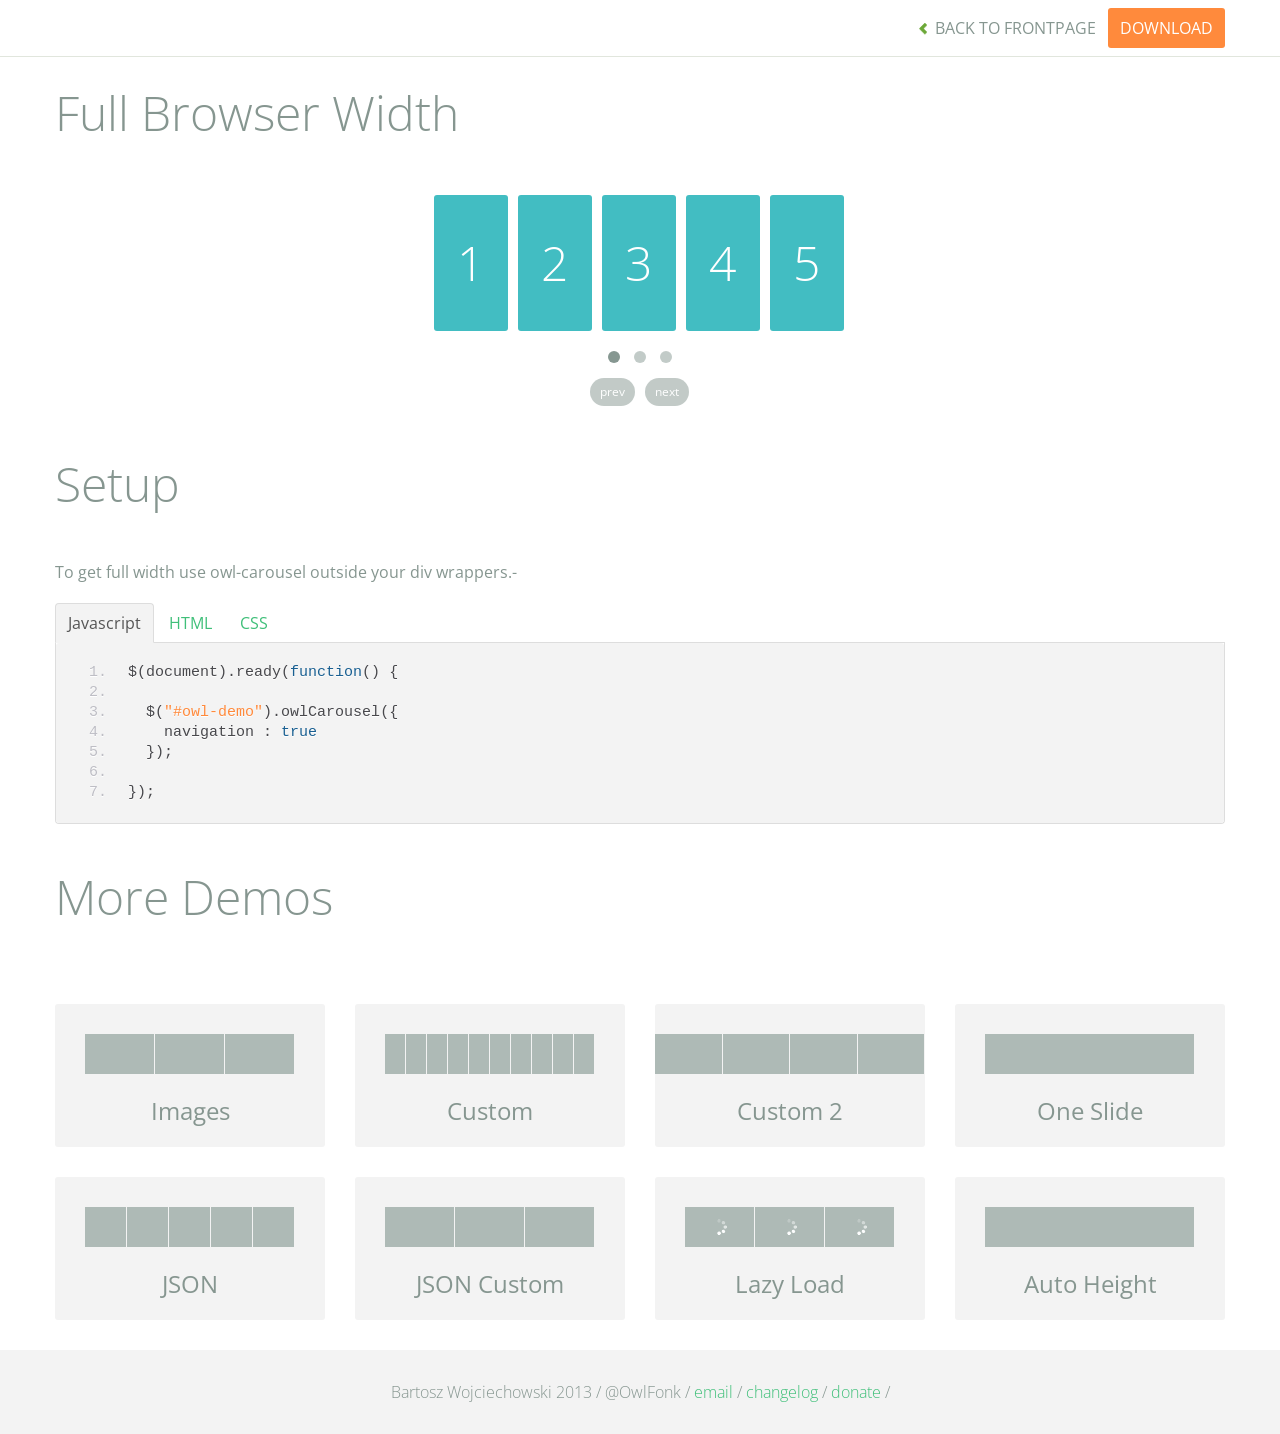
<file: owl/demos/full.html>
<!DOCTYPE html>
<html lang="en">
  <head>
    <meta charset="utf-8">
    <title>Owl Carousel - Full Width Demo</title>
    <meta name="viewport" content="width=device-width, initial-scale=1.0">
    <meta name="description" content="jQuery Responsive Carousel - Owl Carusel">
    <meta name="author" content="Bartosz Wojciechowski">
    
    <link href='http://fonts.googleapis.com/css?family=Open+Sans:400italic,400,300,600,700' rel='stylesheet' type='text/css'>
    <link href="../assets/css/bootstrapTheme.css" rel="stylesheet">
    <link href="../assets/css/custom.css" rel="stylesheet">

    <!-- Owl Carousel Assets -->
    <link href="../owl-carousel/owl.carousel.css" rel="stylesheet">
    <link href="../owl-carousel/owl.theme.css" rel="stylesheet">

    <link href="../assets/js/google-code-prettify/prettify.css" rel="stylesheet">

	
    <!-- Le fav and touch icons -->
    <link rel="apple-touch-icon-precomposed" sizes="144x144" href="../assets/ico/apple-touch-icon-144-precomposed.png">
    <link rel="apple-touch-icon-precomposed" sizes="114x114" href="../assets/ico/apple-touch-icon-114-precomposed.png">
      <link rel="apple-touch-icon-precomposed" sizes="72x72" href="../assets/ico/apple-touch-icon-72-precomposed.png">
                    <link rel="apple-touch-icon-precomposed" href="../assets/ico/apple-touch-icon-57-precomposed.png">
                                   <link rel="shortcut icon" href="../assets/ico/favicon.png">
  </head>
  <body>

      <div id="top-nav" class="navbar navbar-fixed-top">
        <div class="navbar-inner">
          <div class="container">
            <button type="button" class="btn btn-navbar" data-toggle="collapse" data-target=".nav-collapse">
            <span class="icon-bar"></span>
            <span class="icon-bar"></span>
            <span class="icon-bar"></span>
          </button>
            <div class="nav-collapse collapse">
            <ul class="nav pull-right">
              <li><a href="../index.html"><i class="icon-chevron-left"></i> Back to Frontpage</a></li>
              <li><a href="../owl.carousel.zip" class="download download-on" data-spy="affix" data-offset-top="450">Download</a></li>
            </ul>
            <ul class="nav pull-left">
              
            </ul>
            </div>
          </div>
        </div>
      </div>
   
    <div id="title">
      <div class="container">
        <div class="row">
          <div class="span12">
            <h1>Full Browser Width</h1>
          </div>
        </div>
      </div>
    </div>

      <div id="demo">

        <div id="owl-demo" class="owl-carousel">
          
          <div class="item"><h1>1</h1></div>
          <div class="item"><h1>2</h1></div>
          <div class="item"><h1>3</h1></div>
          <div class="item"><h1>4</h1></div>
          <div class="item"><h1>5</h1></div>
          <div class="item"><h1>6</h1></div>
          <div class="item"><h1>7</h1></div>
          <div class="item"><h1>8</h1></div>
          <div class="item"><h1>9</h1></div>
          <div class="item"><h1>10</h1></div>
          <div class="item"><h1>11</h1></div>
          <div class="item"><h1>12</h1></div>

        </div>

    </div>

    <div id="example-info">
      <div class="container">
        <div class="row">
          <div class="span12">
            <h1>Setup</h1>
            <p>To get full width use owl-carousel outside your div wrappers.-</p>
            <ul class="nav nav-tabs" id="myTab">
              <li class="active"><a href="#javascript">Javascript</a></li>
              <li><a href="#HTML">HTML</a></li>
              <li><a href="#CSS">CSS</a></li>
            </ul>
             
            <div class="tab-content">

              <div class="tab-pane active" id="javascript">
<pre class="pre-show prettyprint linenums">
$(document).ready(function() {

  $("#owl-demo").owlCarousel({
    navigation : true
  });

});
</pre>  

              </div>

              <div class="tab-pane" id="HTML">
<pre class="pre-show prettyprint linenums">
&lt;div id="owl-demo" class="owl-carousel owl-theme"&gt;
          
  &lt;div class="item"&gt;&lt;h1&gt;1&lt;/h1&gt;&lt;/div&gt;
  &lt;div class="item"&gt;&lt;h1&gt;2&lt;/h1&gt;&lt;/div&gt;
  &lt;div class="item"&gt;&lt;h1&gt;3&lt;/h1&gt;&lt;/div&gt;
  &lt;div class="item"&gt;&lt;h1&gt;4&lt;/h1&gt;&lt;/div&gt;
  &lt;div class="item"&gt;&lt;h1&gt;5&lt;/h1&gt;&lt;/div&gt;
  &lt;div class="item"&gt;&lt;h1&gt;6&lt;/h1&gt;&lt;/div&gt;
  &lt;div class="item"&gt;&lt;h1&gt;7&lt;/h1&gt;&lt;/div&gt;
  &lt;div class="item"&gt;&lt;h1&gt;8&lt;/h1&gt;&lt;/div&gt;
  &lt;div class="item"&gt;&lt;h1&gt;9&lt;/h1&gt;&lt;/div&gt;
  &lt;div class="item"&gt;&lt;h1&gt;10&lt;/h1&gt;&lt;/div&gt;
  &lt;div class="item"&gt;&lt;h1&gt;11&lt;/h1&gt;&lt;/div&gt;
  &lt;div class="item"&gt;&lt;h1&gt;12&lt;/h1&gt;&lt;/div&gt;

&lt;/div&gt;
</pre>
              </div>

              <div class="tab-pane" id="CSS">
<pre class="pre-show prettyprint linenums">
#owl-demo .item{
  background: #42bdc2;
  padding: 30px 0px;
  margin: 10px;
  color: #FFF;
  -webkit-border-radius: 3px;
  -moz-border-radius: 3px;
  border-radius: 3px;
  text-align: center;
}
</pre>
              </div>
            </div><!--End Tab Content-->

          </div>
        </div>
      </div>
    </div>

    <div id="more">
      <div class="container">

        <div class="row">
          <div class="span12">
            <h1>More Demos</h1>
          </div>
        </div>

        <div class="row demos-row">
          <div class="span3">
            <a href="images.html" class="demo-box">
              <div class="demo-wrapper demo-images clearfix">
                <div class="demo-slide"><div class="bg"></div></div>
                <div class="demo-slide"><div class="bg"></div></div>
                <div class="demo-slide"><div class="bg"></div></div>
              </div>
              <h3>Images</h3>
            </a>
          </div>

          <div class="span3">
            <a href="custom.html" class="demo-box">
              <div class="demo-wrapper demo-custom clearfix">
                <div class="demo-slide"><div class="bg"></div></div>
                <div class="demo-slide"><div class="bg"></div></div>
                <div class="demo-slide"><div class="bg"></div></div>
                <div class="demo-slide"><div class="bg"></div></div>
                <div class="demo-slide"><div class="bg"></div></div>
                <div class="demo-slide"><div class="bg"></div></div>
                <div class="demo-slide"><div class="bg"></div></div>
                <div class="demo-slide"><div class="bg"></div></div>
                <div class="demo-slide"><div class="bg"></div></div>
                <div class="demo-slide"><div class="bg"></div></div>
              </div>
              <h3>Custom</h3>
            </a>
          </div>

          <div class="span3">
            <a href="itemsCustom.html" class="demo-box">
              <div class="demo-wrapper demo-full clearfix">
                <div class="demo-slide"><div class="bg"></div></div>
                <div class="demo-slide"><div class="bg"></div></div>
                <div class="demo-slide"><div class="bg"></div></div>
                <div class="demo-slide"><div class="bg"></div></div>
              </div>
              <h3>Custom 2</h3>
            </a>
          </div>

          <div class="span3">
            <a href="one.html" class="demo-box">
              <div class="demo-wrapper demo-one clearfix">
                <div class="demo-slide"><div class="bg"></div></div>
              </div>
              <h3>One Slide</h3>
            </a>
          </div>

        </div>
        <div class="row demos-row">
          <div class="span3">
            <a href="json.html" class="demo-box">
              <div class="demo-wrapper demo-Json clearfix">
                <div class="demo-slide"><div class="bg"></div></div>
                <div class="demo-slide"><div class="bg"></div></div>
                <div class="demo-slide"><div class="bg"></div></div>
                <div class="demo-slide"><div class="bg"></div></div>
                <div class="demo-slide"><div class="bg"></div></div>
              </div>
              <h3>JSON</h3>
            </a>
          </div>

          <div class="span3">
            <a href="customJson.html" class="demo-box">
              <div class="demo-wrapper demo-Json-custom clearfix">
                <div class="demo-slide"><div class="bg"></div></div>
                <div class="demo-slide"><div class="bg"></div></div>
                <div class="demo-slide"><div class="bg"></div></div>
              </div>
              <h3>JSON Custom</h3>
            </a>
          </div>

          <div class="span3">
            <a href="lazyLoad.html" class="demo-box">
              <div class="demo-wrapper demo-lazy clearfix">
                <div class="demo-slide"><div class="bg"></div></div>
                <div class="demo-slide"><div class="bg"></div></div>
                <div class="demo-slide"><div class="bg"></div></div>
              </div>
              <h3>Lazy Load</h3>
            </a>
          </div>

          <div class="span3">
            <a href="autoHeight.html" class="demo-box">
              <div class="demo-wrapper demo-height clearfix">
                <div class="demo-slide"><div class="bg"></div></div>
              </div>
              <h3>Auto Height</h3>
            </a>
          </div>

        </div>
      </div>
    </div>


 
    <div id="footer">
      <div class="container">
        <div class="row">
          <div class="span12">
            <h5>Bartosz Wojciechowski 2013 / @OwlFonk / 
            <a href="mailto:owl@owlgraphic.com?subject=Hey Owl!">email</a> / 
            <a href="../changelog.html">changelog</a> /
            <a href="https://www.paypal.com/cgi-bin/webscr?cmd=_s-xclick&hosted_button_id=EFSGXZS7V2U9N">donate</a> / 
            <a href="https://twitter.com/share" class="twitter-share-button" data-url="http://owlgraphic.com/owlcarousel/" data-text="Awesome jQuery Owl Carousel Responsive Plugin" data-via="OwlFonk" data-count="none" data-hashtags="owlcarousel"></a>
            <script>
            var owldomain = window.location.hostname.indexOf("owlgraphic");
            if(owldomain !== -1){
              !function(d,s,id){var js,fjs=d.getElementsByTagName(s)[0],p=/^http:/.test(d.location)?'http':'https';if(!d.getElementById(id)){js=d.createElement(s);js.id=id;js.src=p+'://platform.twitter.com/widgets.js';fjs.parentNode.insertBefore(js,fjs);}}(document, 'script', 'twitter-wjs');
            }
            </script>
            </h5>
          </div>
        </div>
      </div>
    </div>


    <script src="../assets/js/jquery-1.9.1.min.js"></script> 
    <script src="../owl-carousel/owl.carousel.js"></script>

    <!-- Demo -->

    <style>
    #owl-demo .item{
        background: #42bdc2;
        padding: 30px 0px;
        margin: 5px;
        color: #FFF;
        -webkit-border-radius: 3px;
        -moz-border-radius: 3px;
        border-radius: 3px;
        text-align: center;
    }
    </style>

    <script>
    $(document).ready(function() {
      $("#owl-demo").owlCarousel({
        navigation : true
      });
    });

    </script>
    

    <script src="../assets/js/bootstrap-collapse.js"></script>
    <script src="../assets/js/bootstrap-transition.js"></script>
    <script src="../assets/js/bootstrap-tab.js"></script>

    <script src="../assets/js/google-code-prettify/prettify.js"></script>
	  <script src="../assets/js/application.js"></script>

  </body>
</html>
</file>
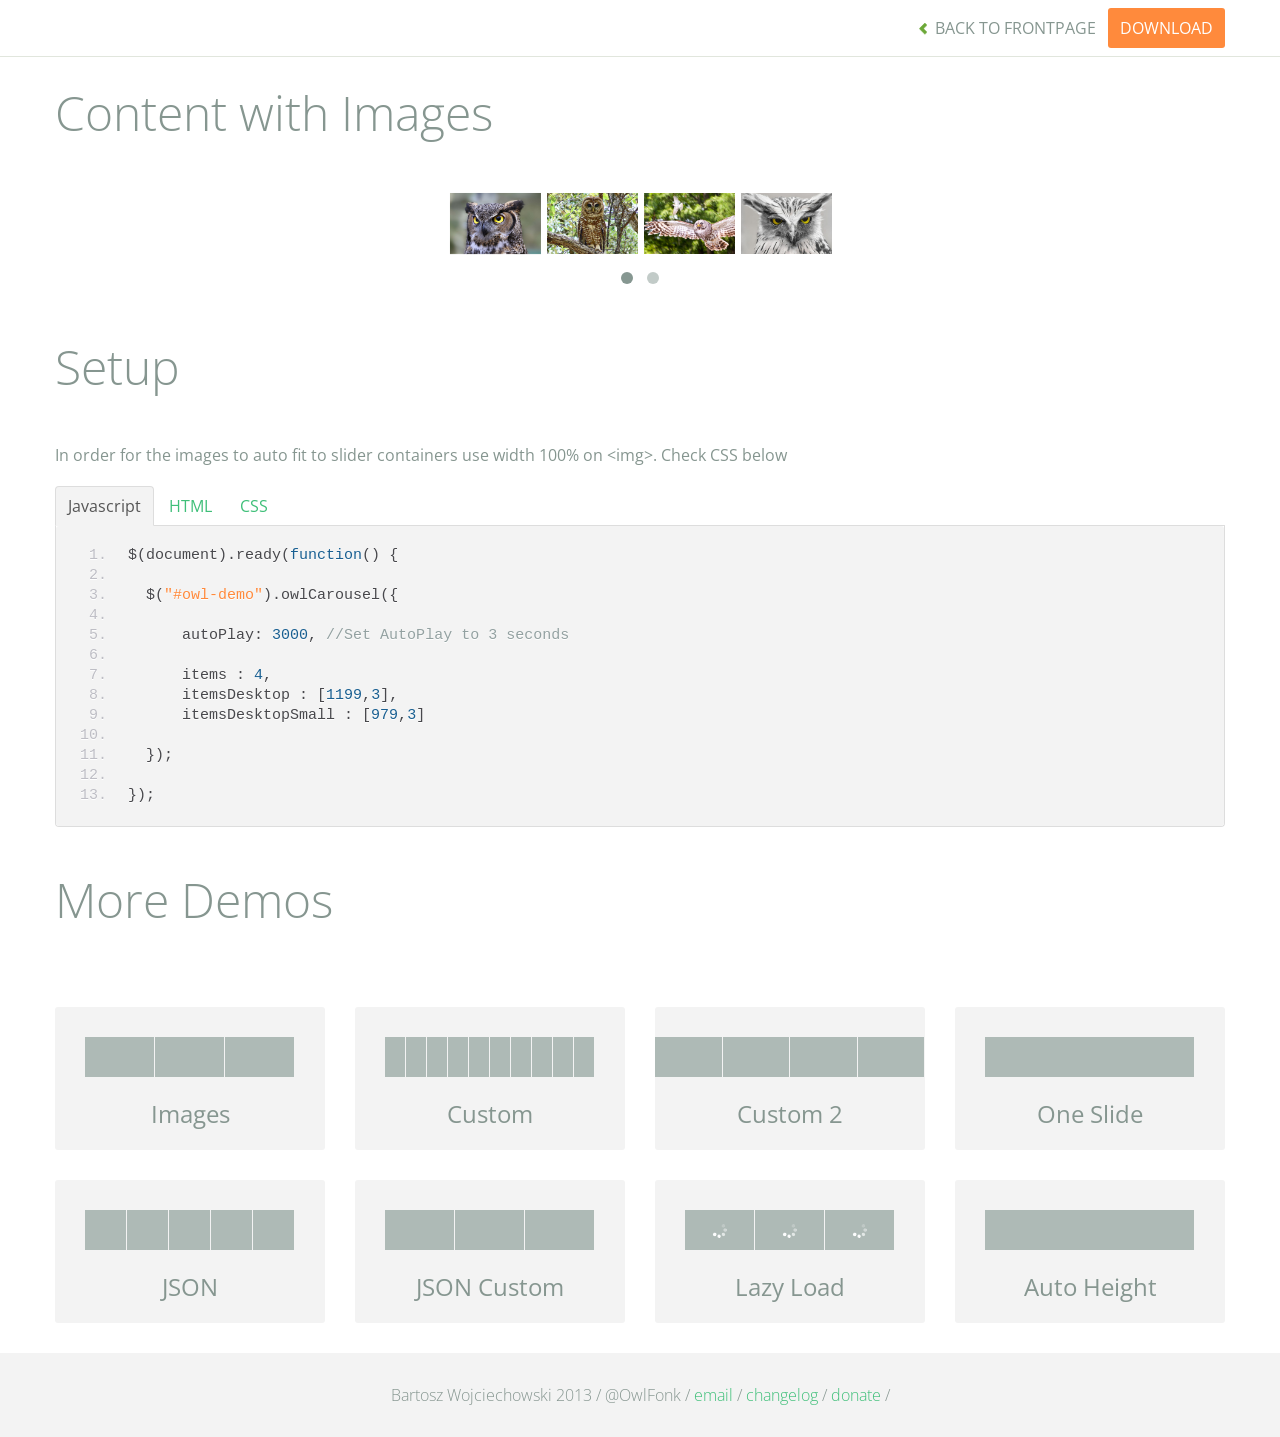
<file: owl/demos/images.html>
<!DOCTYPE html>
<html lang="en">
  <head>
    <meta charset="utf-8">
    <title>Owl Carousel - Images Demo</title>
    <meta name="viewport" content="width=device-width, initial-scale=1.0">
    <meta name="description" content="jQuery Responsive Carousel - Owl Carusel">
    <meta name="author" content="Bartosz Wojciechowski">
    
    <link href='http://fonts.googleapis.com/css?family=Open+Sans:400italic,400,300,600,700' rel='stylesheet' type='text/css'>
    <link href="../assets/css/bootstrapTheme.css" rel="stylesheet">
    <link href="../assets/css/custom.css" rel="stylesheet">

    <!-- Owl Carousel Assets -->
    <link href="../owl-carousel/owl.carousel.css" rel="stylesheet">
    <link href="../owl-carousel/owl.theme.css" rel="stylesheet">

    <!-- Prettify -->
    <link href="../assets/js/google-code-prettify/prettify.css" rel="stylesheet">
    

    <!-- Le fav and touch icons -->
    <link rel="apple-touch-icon-precomposed" sizes="144x144" href="../assets/ico/apple-touch-icon-144-precomposed.png">
    <link rel="apple-touch-icon-precomposed" sizes="114x114" href="../assets/ico/apple-touch-icon-114-precomposed.png">
      <link rel="apple-touch-icon-precomposed" sizes="72x72" href="../assets/ico/apple-touch-icon-72-precomposed.png">
                    <link rel="apple-touch-icon-precomposed" href="../assets/ico/apple-touch-icon-57-precomposed.png">
                                   <link rel="shortcut icon" href="../assets/ico/favicon.png">
  </head>
  <body>

      <div id="top-nav" class="navbar navbar-fixed-top">
        <div class="navbar-inner">
          <div class="container">
            <button type="button" class="btn btn-navbar" data-toggle="collapse" data-target=".nav-collapse">
            <span class="icon-bar"></span>
            <span class="icon-bar"></span>
            <span class="icon-bar"></span>
          </button>
            <div class="nav-collapse collapse">
            <ul class="nav pull-right">
              <li><a href="../index.html"><i class="icon-chevron-left"></i> Back to Frontpage</a></li>
              <li><a href="../owl.carousel.zip" class="download download-on" data-spy="affix" data-offset-top="450">Download</a></li>
            </ul>
            <ul class="nav pull-left">
              
            </ul>
            </div>
          </div>
        </div>
      </div>
   
    <div id="title">
      <div class="container">
        <div class="row">
          <div class="span12">
            <h1>Content with Images</h1>
          </div>
        </div>
      </div>
    </div>

      <div id="demo">
        <div class="container">
          <div class="row">
            <div class="span12">

              <div id="owl-demo" class="owl-carousel">
                <div class="item"><img src="assets/owl1.jpg" alt="Owl Image"></div>
                <div class="item"><img src="assets/owl2.jpg" alt="Owl Image"></div>
                <div class="item"><img src="assets/owl3.jpg" alt="Owl Image"></div>
                <div class="item"><img src="assets/owl4.jpg" alt="Owl Image"></div>
                <div class="item"><img src="assets/owl5.jpg" alt="Owl Image"></div>
                <div class="item"><img src="assets/owl6.jpg" alt="Owl Image"></div>
                <div class="item"><img src="assets/owl7.jpg" alt="Owl Image"></div>
                <div class="item"><img src="assets/owl8.jpg" alt="Owl Image"></div>
              </div>
              
            </div>
          </div>
        </div>

    </div>

    <div id="example-info">
      <div class="container">
        <div class="row">
          <div class="span12">
            <h1>Setup</h1>
            <p>In order for the images to auto fit to slider containers use width 100% on &lt;img&gt;. Check CSS below</p>
            <ul class="nav nav-tabs" id="myTab">
              <li class="active"><a href="#javascript">Javascript</a></li>
              <li><a href="#HTML">HTML</a></li>
              <li><a href="#CSS">CSS</a></li>
            </ul>
             
            <div class="tab-content">

              <div class="tab-pane active" id="javascript">
<pre class="pre-show prettyprint linenums">
$(document).ready(function() {

  $("#owl-demo").owlCarousel({

      autoPlay: 3000, //Set AutoPlay to 3 seconds

      items : 4,
      itemsDesktop : [1199,3],
      itemsDesktopSmall : [979,3]

  });

});
</pre>  

              </div>

              <div class="tab-pane" id="HTML">
<pre class="pre-show prettyprint linenums">
&lt;div id="owl-demo"&gt;
          
  &lt;div class="item"&gt;&lt;img src="assets/owl1.jpg" alt="Owl Image"&gt;&lt;/div&gt;
  &lt;div class="item"&gt;&lt;img src="assets/owl2.jpg" alt="Owl Image"&gt;&lt;/div&gt;
  &lt;div class="item"&gt;&lt;img src="assets/owl3.jpg" alt="Owl Image"&gt;&lt;/div&gt;
  &lt;div class="item"&gt;&lt;img src="assets/owl4.jpg" alt="Owl Image"&gt;&lt;/div&gt;
  &lt;div class="item"&gt;&lt;img src="assets/owl5.jpg" alt="Owl Image"&gt;&lt;/div&gt;
  &lt;div class="item"&gt;&lt;img src="assets/owl6.jpg" alt="Owl Image"&gt;&lt;/div&gt;
  &lt;div class="item"&gt;&lt;img src="assets/owl7.jpg" alt="Owl Image"&gt;&lt;/div&gt;
  &lt;div class="item"&gt;&lt;img src="assets/owl8.jpg" alt="Owl Image"&gt;&lt;/div&gt;

&lt;/div&gt;
</pre>
              </div>

              <div class="tab-pane" id="CSS">
<pre class="pre-show prettyprint linenums">
#owl-demo .item{
  margin: 3px;
}
#owl-demo .item img{
  display: block;
  width: 100%;
  height: auto;
}
</pre>
              </div>
            </div><!--End Tab Content-->

          </div>
        </div>
      </div>
    </div>

    <div id="more">
      <div class="container">

        <div class="row">
          <div class="span12">
            <h1>More Demos</h1>
          </div>
        </div>

        <div class="row demos-row">
          <div class="span3">
            <a href="images.html" class="demo-box">
              <div class="demo-wrapper demo-images clearfix">
                <div class="demo-slide"><div class="bg"></div></div>
                <div class="demo-slide"><div class="bg"></div></div>
                <div class="demo-slide"><div class="bg"></div></div>
              </div>
              <h3>Images</h3>
            </a>
          </div>

          <div class="span3">
            <a href="custom.html" class="demo-box">
              <div class="demo-wrapper demo-custom clearfix">
                <div class="demo-slide"><div class="bg"></div></div>
                <div class="demo-slide"><div class="bg"></div></div>
                <div class="demo-slide"><div class="bg"></div></div>
                <div class="demo-slide"><div class="bg"></div></div>
                <div class="demo-slide"><div class="bg"></div></div>
                <div class="demo-slide"><div class="bg"></div></div>
                <div class="demo-slide"><div class="bg"></div></div>
                <div class="demo-slide"><div class="bg"></div></div>
                <div class="demo-slide"><div class="bg"></div></div>
                <div class="demo-slide"><div class="bg"></div></div>
              </div>
              <h3>Custom</h3>
            </a>
          </div>

          <div class="span3">
            <a href="itemsCustom.html" class="demo-box">
              <div class="demo-wrapper demo-full clearfix">
                <div class="demo-slide"><div class="bg"></div></div>
                <div class="demo-slide"><div class="bg"></div></div>
                <div class="demo-slide"><div class="bg"></div></div>
                <div class="demo-slide"><div class="bg"></div></div>
              </div>
              <h3>Custom 2</h3>
            </a>
          </div>

          <div class="span3">
            <a href="one.html" class="demo-box">
              <div class="demo-wrapper demo-one clearfix">
                <div class="demo-slide"><div class="bg"></div></div>
              </div>
              <h3>One Slide</h3>
            </a>
          </div>

        </div>
        <div class="row demos-row">
          <div class="span3">
            <a href="json.html" class="demo-box">
              <div class="demo-wrapper demo-Json clearfix">
                <div class="demo-slide"><div class="bg"></div></div>
                <div class="demo-slide"><div class="bg"></div></div>
                <div class="demo-slide"><div class="bg"></div></div>
                <div class="demo-slide"><div class="bg"></div></div>
                <div class="demo-slide"><div class="bg"></div></div>
              </div>
              <h3>JSON</h3>
            </a>
          </div>

          <div class="span3">
            <a href="customJson.html" class="demo-box">
              <div class="demo-wrapper demo-Json-custom clearfix">
                <div class="demo-slide"><div class="bg"></div></div>
                <div class="demo-slide"><div class="bg"></div></div>
                <div class="demo-slide"><div class="bg"></div></div>
              </div>
              <h3>JSON Custom</h3>
            </a>
          </div>

          <div class="span3">
            <a href="lazyLoad.html" class="demo-box">
              <div class="demo-wrapper demo-lazy clearfix">
                <div class="demo-slide"><div class="bg"></div></div>
                <div class="demo-slide"><div class="bg"></div></div>
                <div class="demo-slide"><div class="bg"></div></div>
              </div>
              <h3>Lazy Load</h3>
            </a>
          </div>

          <div class="span3">
            <a href="autoHeight.html" class="demo-box">
              <div class="demo-wrapper demo-height clearfix">
                <div class="demo-slide"><div class="bg"></div></div>
              </div>
              <h3>Auto Height</h3>
            </a>
          </div>

        </div>
      </div>
    </div>


 
    <div id="footer">
      <div class="container">
        <div class="row">
          <div class="span12">
            <h5>Bartosz Wojciechowski 2013 / @OwlFonk / 
            <a href="mailto:owl@owlgraphic.com?subject=Hey Owl!">email</a> / 
            <a href="../changelog.html">changelog</a> /
            <a href="https://www.paypal.com/cgi-bin/webscr?cmd=_s-xclick&hosted_button_id=EFSGXZS7V2U9N">donate</a> / 
            <a href="https://twitter.com/share" class="twitter-share-button" data-url="http://owlgraphic.com/owlcarousel/" data-text="Awesome jQuery Owl Carousel Responsive Plugin" data-via="OwlFonk" data-count="none" data-hashtags="owlcarousel"></a>
            <script>
            var owldomain = window.location.hostname.indexOf("owlgraphic");
            if(owldomain !== -1){
              !function(d,s,id){var js,fjs=d.getElementsByTagName(s)[0],p=/^http:/.test(d.location)?'http':'https';if(!d.getElementById(id)){js=d.createElement(s);js.id=id;js.src=p+'://platform.twitter.com/widgets.js';fjs.parentNode.insertBefore(js,fjs);}}(document, 'script', 'twitter-wjs');
            }
            </script>
            </h5>
          </div>
        </div>
      </div>
    </div>


    <script src="../assets/js/jquery-1.9.1.min.js"></script> 
    <script src="../owl-carousel/owl.carousel.js"></script>


    <!-- Demo -->

    <style>
    #owl-demo .item{
        margin: 3px;
    }
    #owl-demo .item img{
        display: block;
        width: 100%;
        height: auto;
    }
    </style>


    <script>
    $(document).ready(function() {
      $("#owl-demo").owlCarousel({
        autoPlay: 3000,
        items : 4,
        itemsDesktop : [1199,3],
        itemsDesktopSmall : [979,3]
      });

    });
    </script>

    <script src="../assets/js/bootstrap-collapse.js"></script>
    <script src="../assets/js/bootstrap-transition.js"></script>
    <script src="../assets/js/bootstrap-tab.js"></script>

    <script src="../assets/js/google-code-prettify/prettify.js"></script>
	  <script src="../assets/js/application.js"></script>

  </body>
</html>
</file>
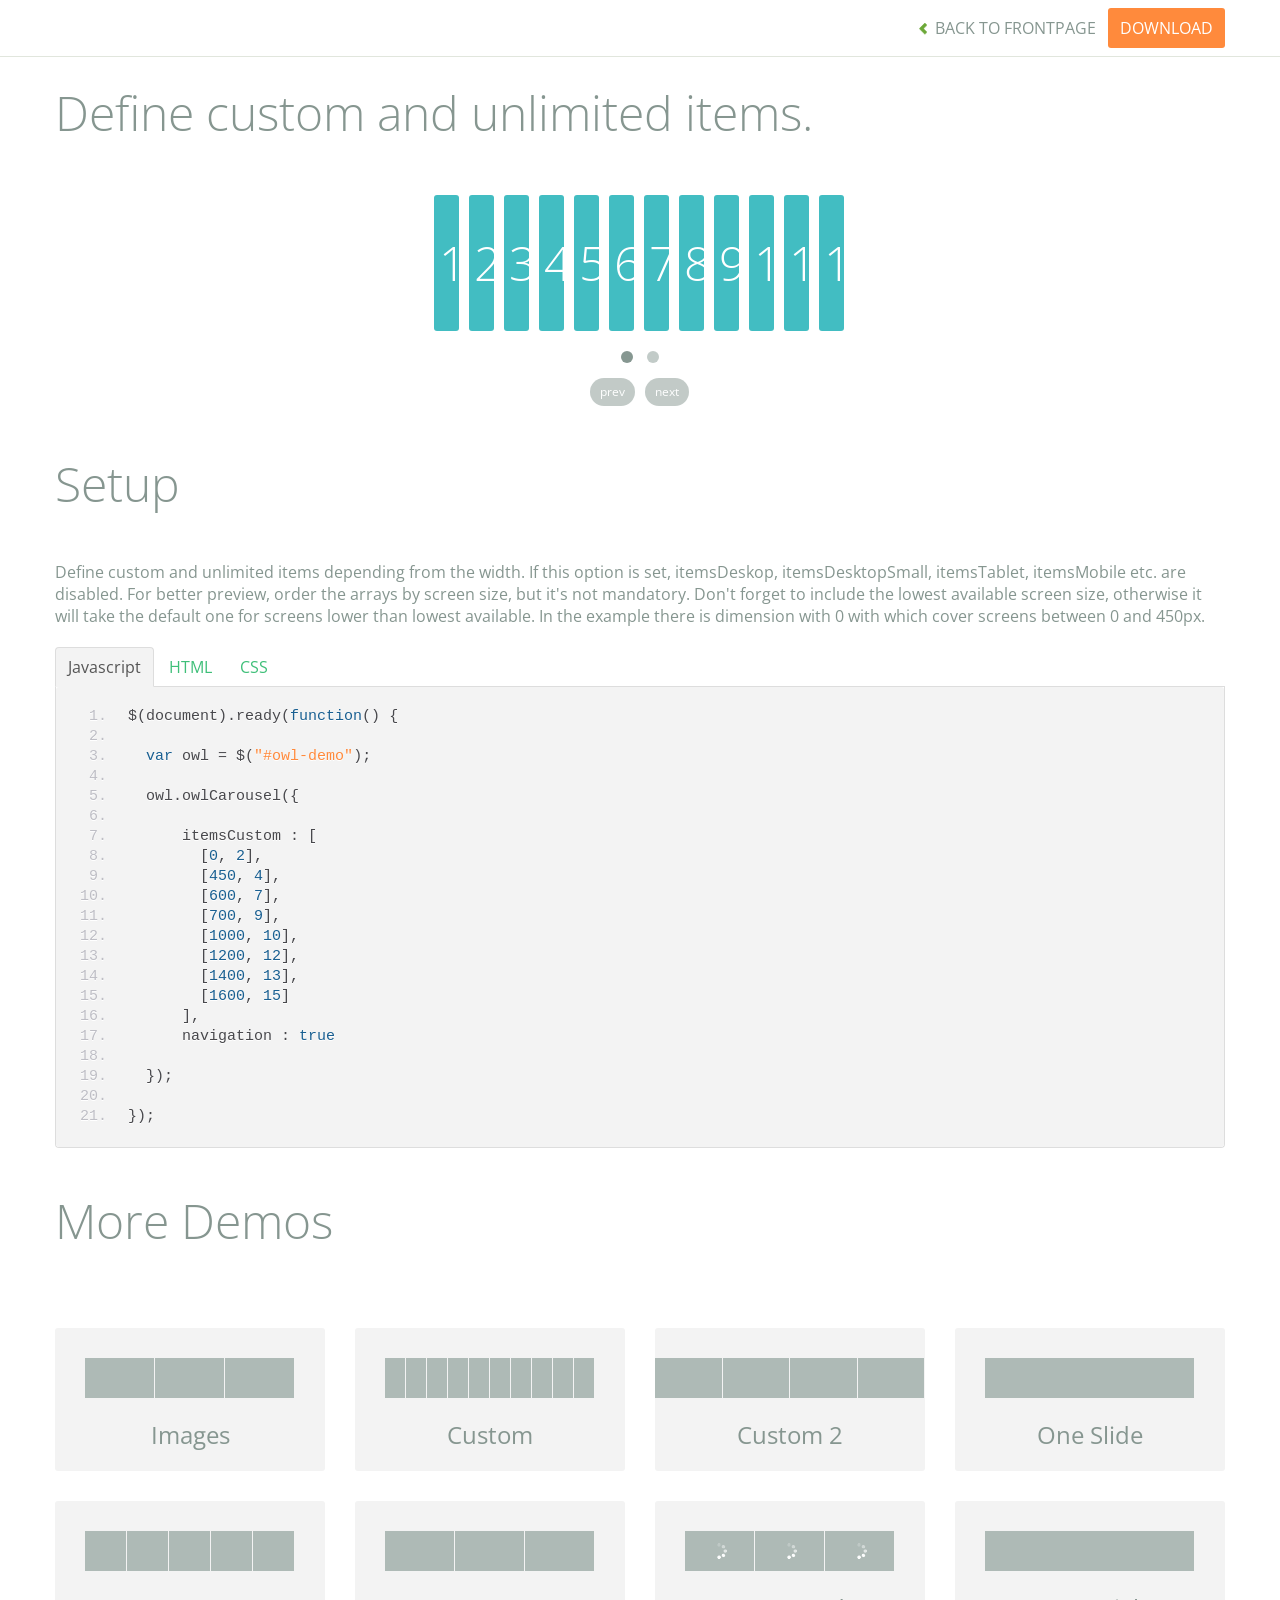
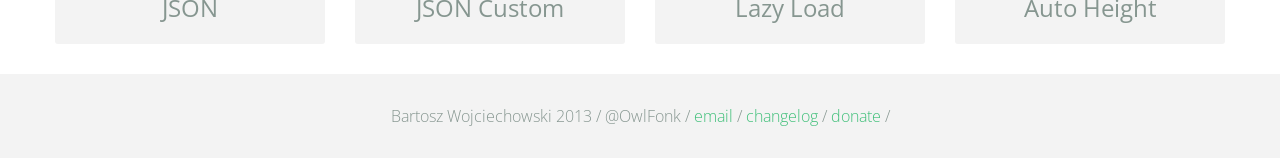
<file: owl/demos/itemsCustom.html>
<!DOCTYPE html>
<html lang="en">
  <head>
    <meta charset="utf-8">
    <title>Owl Carousel - itemsCustom</title>
    <meta name="viewport" content="width=device-width, initial-scale=1.0">
    <meta name="description" content="jQuery Responsive Carousel - Owl Carusel">
    <meta name="author" content="Bartosz Wojciechowski">

    <link href='http://fonts.googleapis.com/css?family=Open+Sans:400italic,400,300,600,700' rel='stylesheet' type='text/css'>
    <link href="../assets/css/bootstrapTheme.css" rel="stylesheet">
    <link href="../assets/css/custom.css" rel="stylesheet">

    <!-- Owl Carousel Assets -->
    <link href="../owl-carousel/owl.carousel.css" rel="stylesheet">
    <link href="../owl-carousel/owl.theme.css" rel="stylesheet">

    <link href="../assets/js/google-code-prettify/prettify.css" rel="stylesheet">

    <!-- Le fav and touch icons -->
    <link rel="apple-touch-icon-precomposed" sizes="144x144" href="../assets/ico/apple-touch-icon-144-precomposed.png">
    <link rel="apple-touch-icon-precomposed" sizes="114x114" href="../assets/ico/apple-touch-icon-114-precomposed.png">
      <link rel="apple-touch-icon-precomposed" sizes="72x72" href="../assets/ico/apple-touch-icon-72-precomposed.png">
                    <link rel="apple-touch-icon-precomposed" href="../assets/ico/apple-touch-icon-57-precomposed.png">
                                   <link rel="shortcut icon" href="../assets/ico/favicon.png">
  </head>
  <body>

      <div id="top-nav" class="navbar navbar-fixed-top">
        <div class="navbar-inner">
          <div class="container">
            <button type="button" class="btn btn-navbar" data-toggle="collapse" data-target=".nav-collapse">
            <span class="icon-bar"></span>
            <span class="icon-bar"></span>
            <span class="icon-bar"></span>
          </button>
            <div class="nav-collapse collapse">
            <ul class="nav pull-right">
              <li><a href="../index.html"><i class="icon-chevron-left"></i> Back to Frontpage</a></li>
              <li><a href="../owl.carousel.zip" class="download download-on" data-spy="affix" data-offset-top="450">Download</a></li>
            </ul>
            <ul class="nav pull-left">
              
            </ul>
            </div>
          </div>
        </div>
      </div>
   
    <div id="title">
      <div class="container">
        <div class="row">
          <div class="span12">
            <h1>Define custom and unlimited items.</h1>
          </div>
        </div>
      </div>
    </div>

      <div id="demo">
        <div id="owl-demo" class="owl-carousel">
          
          <div class="item"><h1>1</h1></div>
          <div class="item"><h1>2</h1></div>
          <div class="item"><h1>3</h1></div>
          <div class="item"><h1>4</h1></div>
          <div class="item"><h1>5</h1></div>
          <div class="item"><h1>6</h1></div>
          <div class="item"><h1>7</h1></div>
          <div class="item"><h1>8</h1></div>
          <div class="item"><h1>9</h1></div>
          <div class="item"><h1>10</h1></div>
          <div class="item"><h1>11</h1></div>
          <div class="item"><h1>12</h1></div>
          <div class="item"><h1>13</h1></div>
          <div class="item"><h1>14</h1></div>
          <div class="item"><h1>15</h1></div>
          <div class="item"><h1>16</h1></div>
          <div class="item"><h1>17</h1></div>
          <div class="item"><h1>18</h1></div>
          <div class="item"><h1>19</h1></div>
          <div class="item"><h1>20</h1></div>

        </div>
    </div>

    <div id="example-info">
      <div class="container">
        <div class="row">
          <div class="span12">
            <h1>Setup</h1>
            <p>Define custom and unlimited items depending from the width. If this option is set, itemsDeskop, itemsDesktopSmall, itemsTablet, itemsMobile etc. are disabled. For better preview, order the arrays by screen size, but it's not mandatory. Don't forget to include the lowest available screen size, otherwise it will take the default one for screens lower than lowest available. In the example there is dimension with 0 with which cover screens between 0 and 450px.
            </p>
            <ul class="nav nav-tabs" id="myTab">
              <li class="active"><a href="#javascript">Javascript</a></li>
              <li><a href="#HTML">HTML</a></li>
              <li><a href="#CSS">CSS</a></li>
            </ul>
             
            <div class="tab-content">

              <div class="tab-pane active" id="javascript">
<pre class="pre-show prettyprint linenums">
$(document).ready(function() {

  var owl = &#36;("#owl-demo")&#59;

  owl.owlCarousel({
     
      itemsCustom : [
        [0, 2],
        [450, 4],
        [600, 7],
        [700, 9],
        [1000, 10],
        [1200, 12],
        [1400, 13],
        [1600, 15]
      ],
      navigation : true

  })&#59;

})&#59;
</pre>

              </div>

              <div class="tab-pane" id="HTML">
<pre class="pre-show prettyprint linenums">
&lt;div id="owl-demo" class="owl-carousel owl-theme"&gt;
  &lt;div class="item"&gt;&lt;h1&gt;1&lt;/h1&gt;&lt;/div&gt;
  &lt;div class="item"&gt;&lt;h1&gt;2&lt;/h1&gt;&lt;/div&gt;
  &lt;div class="item"&gt;&lt;h1&gt;3&lt;/h1&gt;&lt;/div&gt;
  &lt;div class="item"&gt;&lt;h1&gt;4&lt;/h1&gt;&lt;/div&gt;
  &lt;div class="item"&gt;&lt;h1&gt;5&lt;/h1&gt;&lt;/div&gt;
  &lt;div class="item"&gt;&lt;h1&gt;6&lt;/h1&gt;&lt;/div&gt;
  &lt;div class="item"&gt;&lt;h1&gt;7&lt;/h1&gt;&lt;/div&gt;
  &lt;div class="item"&gt;&lt;h1&gt;8&lt;/h1&gt;&lt;/div&gt;
  &lt;div class="item"&gt;&lt;h1&gt;9&lt;/h1&gt;&lt;/div&gt;
  &lt;div class="item"&gt;&lt;h1&gt;10&lt;/h1&gt;&lt;/div&gt;
  &lt;div class="item"&gt;&lt;h1&gt;11&lt;/h1&gt;&lt;/div&gt;
  &lt;div class="item"&gt;&lt;h1&gt;12&lt;/h1&gt;&lt;/div&gt;
  &lt;div class="item"&gt;&lt;h1&gt;13&lt;/h1&gt;&lt;/div&gt;
  &lt;div class="item"&gt;&lt;h1&gt;14&lt;/h1&gt;&lt;/div&gt;
  &lt;div class="item"&gt;&lt;h1&gt;15&lt;/h1&gt;&lt;/div&gt;
  &lt;div class="item"&gt;&lt;h1&gt;16&lt;/h1&gt;&lt;/div&gt;
  &lt;div class="item"&gt;&lt;h1&gt;17&lt;/h1&gt;&lt;/div&gt;
  &lt;div class="item"&gt;&lt;h1&gt;18&lt;/h1&gt;&lt;/div&gt;
  &lt;div class="item"&gt;&lt;h1&gt;19&lt;/h1&gt;&lt;/div&gt;
  &lt;div class="item"&gt;&lt;h1&gt;20&lt;/h1&gt;&lt;/div&gt;
&lt;/div&gt;

</pre>
              </div>

              <div class="tab-pane" id="CSS">
<pre class="pre-show prettyprint linenums">
#owl-demo .item{
    background: #42bdc2;
    padding: 30px 0px;
    margin: 5px;
    color: #FFF;
    -webkit-border-radius: 3px;
    -moz-border-radius: 3px;
    border-radius: 3px;
    text-align: center;
}
</pre>
              </div>
            </div><!--End Tab Content-->

          </div>
        </div>
      </div>
    </div>

    <div id="more">
      <div class="container">

        <div class="row">
          <div class="span12">
            <h1>More Demos</h1>
          </div>
        </div>

        <div class="row demos-row">
          <div class="span3">
            <a href="images.html" class="demo-box">
              <div class="demo-wrapper demo-images clearfix">
                <div class="demo-slide"><div class="bg"></div></div>
                <div class="demo-slide"><div class="bg"></div></div>
                <div class="demo-slide"><div class="bg"></div></div>
              </div>
              <h3>Images</h3>
            </a>
          </div>

          <div class="span3">
            <a href="custom.html" class="demo-box">
              <div class="demo-wrapper demo-custom clearfix">
                <div class="demo-slide"><div class="bg"></div></div>
                <div class="demo-slide"><div class="bg"></div></div>
                <div class="demo-slide"><div class="bg"></div></div>
                <div class="demo-slide"><div class="bg"></div></div>
                <div class="demo-slide"><div class="bg"></div></div>
                <div class="demo-slide"><div class="bg"></div></div>
                <div class="demo-slide"><div class="bg"></div></div>
                <div class="demo-slide"><div class="bg"></div></div>
                <div class="demo-slide"><div class="bg"></div></div>
                <div class="demo-slide"><div class="bg"></div></div>
              </div>
              <h3>Custom</h3>
            </a>
          </div>

          <div class="span3">
            <a href="itemsCustom.html" class="demo-box">
              <div class="demo-wrapper demo-full clearfix">
                <div class="demo-slide"><div class="bg"></div></div>
                <div class="demo-slide"><div class="bg"></div></div>
                <div class="demo-slide"><div class="bg"></div></div>
                <div class="demo-slide"><div class="bg"></div></div>
              </div>
              <h3>Custom 2</h3>
            </a>
          </div>

          <div class="span3">
            <a href="one.html" class="demo-box">
              <div class="demo-wrapper demo-one clearfix">
                <div class="demo-slide"><div class="bg"></div></div>
              </div>
              <h3>One Slide</h3>
            </a>
          </div>

        </div>
        <div class="row demos-row">
          <div class="span3">
            <a href="json.html" class="demo-box">
              <div class="demo-wrapper demo-Json clearfix">
                <div class="demo-slide"><div class="bg"></div></div>
                <div class="demo-slide"><div class="bg"></div></div>
                <div class="demo-slide"><div class="bg"></div></div>
                <div class="demo-slide"><div class="bg"></div></div>
                <div class="demo-slide"><div class="bg"></div></div>
              </div>
              <h3>JSON</h3>
            </a>
          </div>

          <div class="span3">
            <a href="customJson.html" class="demo-box">
              <div class="demo-wrapper demo-Json-custom clearfix">
                <div class="demo-slide"><div class="bg"></div></div>
                <div class="demo-slide"><div class="bg"></div></div>
                <div class="demo-slide"><div class="bg"></div></div>
              </div>
              <h3>JSON Custom</h3>
            </a>
          </div>

          <div class="span3">
            <a href="lazyLoad.html" class="demo-box">
              <div class="demo-wrapper demo-lazy clearfix">
                <div class="demo-slide"><div class="bg"></div></div>
                <div class="demo-slide"><div class="bg"></div></div>
                <div class="demo-slide"><div class="bg"></div></div>
              </div>
              <h3>Lazy Load</h3>
            </a>
          </div>

          <div class="span3">
            <a href="autoHeight.html" class="demo-box">
              <div class="demo-wrapper demo-height clearfix">
                <div class="demo-slide"><div class="bg"></div></div>
              </div>
              <h3>Auto Height</h3>
            </a>
          </div>

        </div>
      </div>
    </div>


 
    <div id="footer">
      <div class="container">
        <div class="row">
          <div class="span12">
            <h5>Bartosz Wojciechowski 2013 / @OwlFonk / 
            <a href="mailto:owl@owlgraphic.com?subject=Hey Owl!">email</a> / 
            <a href="../changelog.html">changelog</a> /
            <a href="https://www.paypal.com/cgi-bin/webscr?cmd=_s-xclick&hosted_button_id=EFSGXZS7V2U9N">donate</a> / 
            <a href="https://twitter.com/share" class="twitter-share-button" data-url="http://owlgraphic.com/owlcarousel/" data-text="Awesome jQuery Owl Carousel Responsive Plugin" data-via="OwlFonk" data-count="none" data-hashtags="owlcarousel"></a>
            <script>
            var owldomain = window.location.hostname.indexOf("owlgraphic");
            if(owldomain !== -1){
              !function(d,s,id){var js,fjs=d.getElementsByTagName(s)[0],p=/^http:/.test(d.location)?'http':'https';if(!d.getElementById(id)){js=d.createElement(s);js.id=id;js.src=p+'://platform.twitter.com/widgets.js';fjs.parentNode.insertBefore(js,fjs);}}(document, 'script', 'twitter-wjs');
            }
            </script>
            </h5>
          </div>
        </div>
      </div>
    </div>


    <script src="../assets/js/jquery-1.9.1.min.js"></script> 
    <script src="../owl-carousel/owl.carousel.js"></script>


    <!-- Demo -->

    <style>
    #owl-demo .item{
        background: #42bdc2;
        padding: 30px 0px;
        margin: 5px;
        color: #FFF;
        -webkit-border-radius: 3px;
        -moz-border-radius: 3px;
        border-radius: 3px;
        text-align: center;
    }
    </style>


    <script>
    $(document).ready(function() {

      var owl = $("#owl-demo");

      owl.owlCarousel({

        // Define custom and unlimited items depending from the width
        // If this option is set, itemsDeskop, itemsDesktopSmall, itemsTablet, itemsMobile etc. are disabled
        // For better preview, order the arrays by screen size, but it's not mandatory
        // Don't forget to include the lowest available screen size, otherwise it will take the default one for screens lower than lowest available.
        // In the example there is dimension with 0 with which cover screens between 0 and 450px
        
        itemsCustom : [
          [0, 2],
          [450, 4],
          [600, 7],
          [700, 9],
          [1000, 10],
          [1200, 12],
          [1400, 13],
          [1600, 15]
        ],
        navigation : true

      });



    });
    </script>

    <script src="../assets/js/bootstrap-collapse.js"></script>
    <script src="../assets/js/bootstrap-transition.js"></script>
    <script src="../assets/js/bootstrap-tab.js"></script>

    <script src="../assets/js/google-code-prettify/prettify.js"></script>
	  <script src="../assets/js/application.js"></script>

  </body>
</html>
</file>
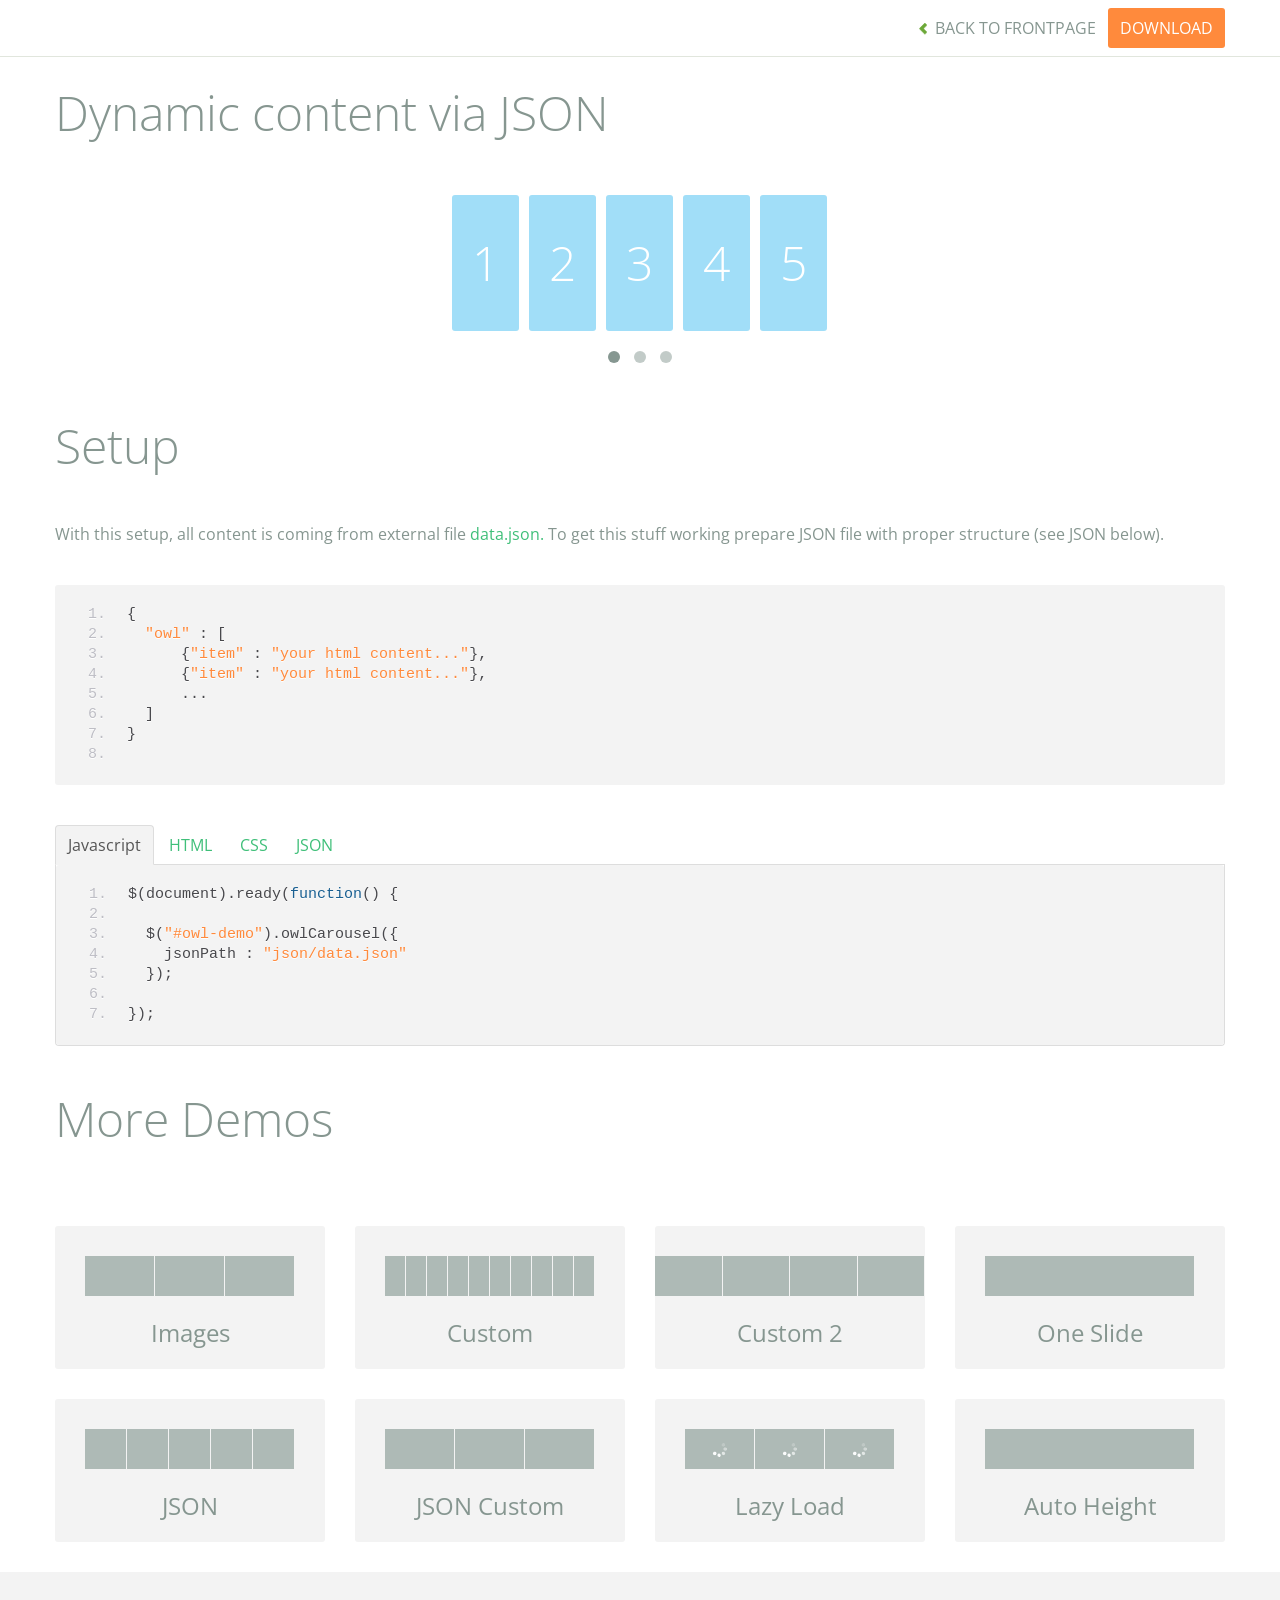
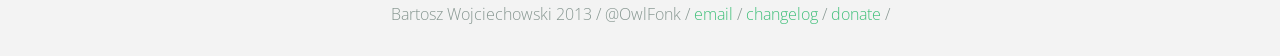
<file: owl/demos/json.html>
<!DOCTYPE html>
<html lang="en">
  <head>
    <meta charset="utf-8">
    <title>Owl Carousel - Dynamic content via JSON</title>
    <meta name="viewport" content="width=device-width, initial-scale=1.0">
    <meta name="description" content="jQuery Responsive Carousel - Owl Carusel">
    <meta name="author" content="Bartosz Wojciechowski">

    <link href='http://fonts.googleapis.com/css?family=Open+Sans:400italic,400,300,600,700' rel='stylesheet' type='text/css'>
    <link href="../assets/css/bootstrapTheme.css" rel="stylesheet">
    <link href="../assets/css/custom.css" rel="stylesheet">

    <!-- Owl Carousel Assets -->
    <link href="../owl-carousel/owl.carousel.css" rel="stylesheet">
    <link href="../owl-carousel/owl.theme.css" rel="stylesheet">

    <link href="../assets/js/google-code-prettify/prettify.css" rel="stylesheet">

    <!-- Le fav and touch icons -->
    <link rel="apple-touch-icon-precomposed" sizes="144x144" href="../assets/ico/apple-touch-icon-144-precomposed.png">
    <link rel="apple-touch-icon-precomposed" sizes="114x114" href="../assets/ico/apple-touch-icon-114-precomposed.png">
      <link rel="apple-touch-icon-precomposed" sizes="72x72" href="../assets/ico/apple-touch-icon-72-precomposed.png">
                    <link rel="apple-touch-icon-precomposed" href="../assets/ico/apple-touch-icon-57-precomposed.png">
                                   <link rel="shortcut icon" href="../assets/ico/favicon.png">
  </head>
  <body>

      <div id="top-nav" class="navbar navbar-fixed-top">
        <div class="navbar-inner">
          <div class="container">
            <button type="button" class="btn btn-navbar" data-toggle="collapse" data-target=".nav-collapse">
            <span class="icon-bar"></span>
            <span class="icon-bar"></span>
            <span class="icon-bar"></span>
          </button>
            <div class="nav-collapse collapse">
            <ul class="nav pull-right">
              <li><a href="../index.html"><i class="icon-chevron-left"></i> Back to Frontpage</a></li>
              <li><a href="../owl.carousel.zip" class="download download-on" data-spy="affix" data-offset-top="450">Download</a></li>
            </ul>
            <ul class="nav pull-left">
              
            </ul>
            </div>
          </div>
        </div>
      </div>
   
    <div id="title">
      <div class="container">
        <div class="row">
          <div class="span12">
            <h1>Dynamic content via JSON</h1>
          </div>
        </div>
      </div>
    </div>

      <div id="demo">
        <div class="container">
          <div class="row">
            <div class="span12">

              <div id="owl-demo" class="owl-carousel">
              </div>
            </div>
          </div>
        </div>

    </div>

    <div id="example-info">
      <div class="container">
        <div class="row">
          <div class="span12">
            <h1>Setup</h1>
            <p>With this setup, all content is coming from external file <a href="json/data.json">data.json.</a> To get this stuff working prepare JSON file with proper structure (see JSON below).</p>
            <pre class="pre-show prettyprint linenums">
{
  "owl" : [
      {"item" : "your html content..."},
      {"item" : "your html content..."},
      ...
  ]
}
            </pre>
            <ul class="nav nav-tabs" id="myTab">
              <li class="active"><a href="#javascript">Javascript</a></li>
              <li><a href="#HTML">HTML</a></li>
              <li><a href="#CSS">CSS</a></li>
              <li><a href="#JSON">JSON</a></li>
            </ul>
             
            <div class="tab-content">

              <div class="tab-pane active" id="javascript">
<pre class="pre-show prettyprint linenums">
$(document).ready(function() {

  $("#owl-demo").owlCarousel({
    jsonPath : "json/data.json" 
  });

});
</pre>  

              </div>

              <div class="tab-pane" id="HTML">
<pre class="pre-show prettyprint linenums">
&lt;div id="owl-demo" class="owl-carousel owl-theme"&gt;
&lt;/div&gt;
</pre>
              </div>

              <div class="tab-pane" id="CSS">
<pre class="pre-show prettyprint linenums">
#owl-demo .item{
  background: #a1def8;
  padding: 30px 0px;
  display: block;
  margin: 5px;
  color: #FFF;
  -webkit-border-radius: 3px;
  -moz-border-radius: 3px;
  border-radius: 3px;
  text-align: center;
}

</pre>
              </div>
              <div class="tab-pane" id="JSON">
<pre class="pre-show prettyprint linenums">
{
  "owl" : [
      {"item" : "&lt;span class='item'&gt;&lt;h1&gt;1&lt;/h1&gt;&lt;/span&gt;"},
      {"item" : "&lt;span class='item'&gt;&lt;h1&gt;2&lt;/h1&gt;&lt;/span&gt;"},
      {"item" : "&lt;span class='item'&gt;&lt;h1&gt;3&lt;/h1&gt;&lt;/span&gt;"},
      {"item" : "&lt;span class='item'&gt;&lt;h1&gt;4&lt;/h1&gt;&lt;/span&gt;"},
      {"item" : "&lt;span class='item'&gt;&lt;h1&gt;5&lt;/h1&gt;&lt;/span&gt;"},
      {"item" : "&lt;span class='item'&gt;&lt;h1&gt;6&lt;/h1&gt;&lt;/span&gt;"},
      {"item" : "&lt;span class='item'&gt;&lt;h1&gt;7&lt;/h1&gt;&lt;/span&gt;"},
      {"item" : "&lt;span class='item'&gt;&lt;h1&gt;8&lt;/h1&gt;&lt;/span&gt;"},
      {"item" : "&lt;span class='item'&gt;&lt;h1&gt;9&lt;/h1&gt;&lt;/span&gt;"},
      {"item" : "&lt;span class='item'&gt;&lt;h1&gt;10&lt;/h1&gt;&lt;/span&gt;"},
      {"item" : "&lt;span class='item'&gt;&lt;h1&gt;11&lt;/h1&gt;&lt;/span&gt;"},
      {"item" : "&lt;span class='item'&gt;&lt;h1&gt;12&lt;/h1&gt;&lt;/span&gt;"},
      {"item" : "&lt;span class='item'&gt;&lt;h1&gt;13&lt;/h1&gt;&lt;/span&gt;"},
      {"item" : "&lt;span class='item'&gt;&lt;h1&gt;14&lt;/h1&gt;&lt;/span&gt;"}
  ]
}
</pre>
</div>
            </div><!--End Tab Content-->

          </div>
        </div>
      </div>
    </div>

    <div id="more">
      <div class="container">

        <div class="row">
          <div class="span12">
            <h1>More Demos</h1>
          </div>
        </div>

        <div class="row demos-row">
          <div class="span3">
            <a href="images.html" class="demo-box">
              <div class="demo-wrapper demo-images clearfix">
                <div class="demo-slide"><div class="bg"></div></div>
                <div class="demo-slide"><div class="bg"></div></div>
                <div class="demo-slide"><div class="bg"></div></div>
              </div>
              <h3>Images</h3>
            </a>
          </div>

          <div class="span3">
            <a href="custom.html" class="demo-box">
              <div class="demo-wrapper demo-custom clearfix">
                <div class="demo-slide"><div class="bg"></div></div>
                <div class="demo-slide"><div class="bg"></div></div>
                <div class="demo-slide"><div class="bg"></div></div>
                <div class="demo-slide"><div class="bg"></div></div>
                <div class="demo-slide"><div class="bg"></div></div>
                <div class="demo-slide"><div class="bg"></div></div>
                <div class="demo-slide"><div class="bg"></div></div>
                <div class="demo-slide"><div class="bg"></div></div>
                <div class="demo-slide"><div class="bg"></div></div>
                <div class="demo-slide"><div class="bg"></div></div>
              </div>
              <h3>Custom</h3>
            </a>
          </div>

          <div class="span3">
            <a href="itemsCustom.html" class="demo-box">
              <div class="demo-wrapper demo-full clearfix">
                <div class="demo-slide"><div class="bg"></div></div>
                <div class="demo-slide"><div class="bg"></div></div>
                <div class="demo-slide"><div class="bg"></div></div>
                <div class="demo-slide"><div class="bg"></div></div>
              </div>
              <h3>Custom 2</h3>
            </a>
          </div>

          <div class="span3">
            <a href="one.html" class="demo-box">
              <div class="demo-wrapper demo-one clearfix">
                <div class="demo-slide"><div class="bg"></div></div>
              </div>
              <h3>One Slide</h3>
            </a>
          </div>

        </div>
        <div class="row demos-row">
          <div class="span3">
            <a href="json.html" class="demo-box">
              <div class="demo-wrapper demo-Json clearfix">
                <div class="demo-slide"><div class="bg"></div></div>
                <div class="demo-slide"><div class="bg"></div></div>
                <div class="demo-slide"><div class="bg"></div></div>
                <div class="demo-slide"><div class="bg"></div></div>
                <div class="demo-slide"><div class="bg"></div></div>
              </div>
              <h3>JSON</h3>
            </a>
          </div>

          <div class="span3">
            <a href="customJson.html" class="demo-box">
              <div class="demo-wrapper demo-Json-custom clearfix">
                <div class="demo-slide"><div class="bg"></div></div>
                <div class="demo-slide"><div class="bg"></div></div>
                <div class="demo-slide"><div class="bg"></div></div>
              </div>
              <h3>JSON Custom</h3>
            </a>
          </div>

          <div class="span3">
            <a href="lazyLoad.html" class="demo-box">
              <div class="demo-wrapper demo-lazy clearfix">
                <div class="demo-slide"><div class="bg"></div></div>
                <div class="demo-slide"><div class="bg"></div></div>
                <div class="demo-slide"><div class="bg"></div></div>
              </div>
              <h3>Lazy Load</h3>
            </a>
          </div>

          <div class="span3">
            <a href="autoHeight.html" class="demo-box">
              <div class="demo-wrapper demo-height clearfix">
                <div class="demo-slide"><div class="bg"></div></div>
              </div>
              <h3>Auto Height</h3>
            </a>
          </div>

        </div>
      </div>
    </div>


 
    <div id="footer">
      <div class="container">
        <div class="row">
          <div class="span12">
            <h5>Bartosz Wojciechowski 2013 / @OwlFonk / 
            <a href="mailto:owl@owlgraphic.com?subject=Hey Owl!">email</a> / 
            <a href="../changelog.html">changelog</a> /
            <a href="https://www.paypal.com/cgi-bin/webscr?cmd=_s-xclick&hosted_button_id=EFSGXZS7V2U9N">donate</a> / 
            <a href="https://twitter.com/share" class="twitter-share-button" data-url="http://owlgraphic.com/owlcarousel/" data-text="Awesome jQuery Owl Carousel Responsive Plugin" data-via="OwlFonk" data-count="none" data-hashtags="owlcarousel"></a>
            <script>
            var owldomain = window.location.hostname.indexOf("owlgraphic");
            if(owldomain !== -1){
              !function(d,s,id){var js,fjs=d.getElementsByTagName(s)[0],p=/^http:/.test(d.location)?'http':'https';if(!d.getElementById(id)){js=d.createElement(s);js.id=id;js.src=p+'://platform.twitter.com/widgets.js';fjs.parentNode.insertBefore(js,fjs);}}(document, 'script', 'twitter-wjs');
            }
            </script>
            </h5>
          </div>
        </div>
      </div>
    </div>


    <script src="../assets/js/jquery-1.9.1.min.js"></script> 
    <script src="../owl-carousel/owl.carousel.js"></script>


    <!-- Demo -->

    <style>
    #owl-demo .item{
        background: #a1def8;
        padding: 30px 0px;
        display: block;
        margin: 5px;
        color: #FFF;
        -webkit-border-radius: 3px;
        -moz-border-radius: 3px;
        border-radius: 3px;
        text-align: center;
    }
    </style>


    <script>
    $(document).ready(function() {

      $("#owl-demo").owlCarousel({
        jsonPath : "json/data.json"
      });

    });
    </script>


    <script src="../assets/js/bootstrap-collapse.js"></script>
    <script src="../assets/js/bootstrap-transition.js"></script>
    <script src="../assets/js/bootstrap-tab.js"></script>

    <script src="../assets/js/google-code-prettify/prettify.js"></script>
	  <script src="../assets/js/application.js"></script>

  </body>
</html>
</file>
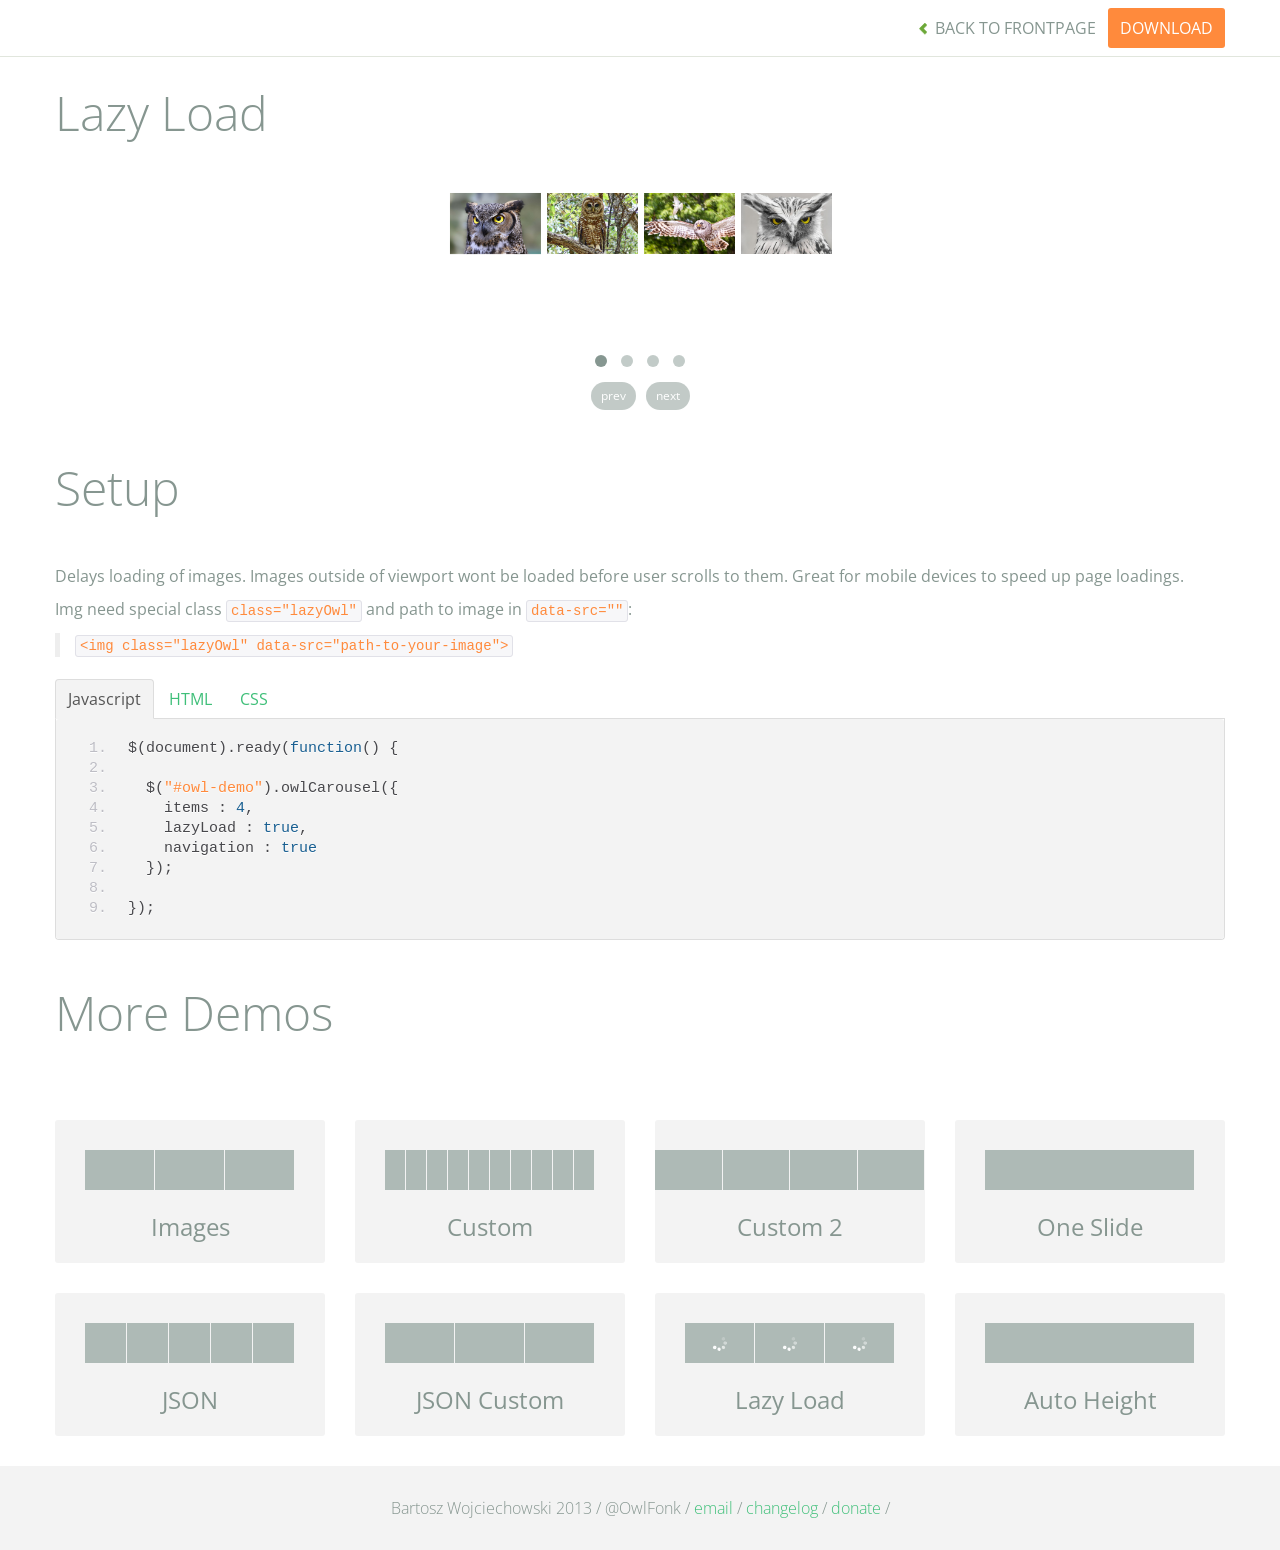
<file: owl/demos/lazyLoad.html>
<!DOCTYPE html>
<html lang="en">
  <head>
    <meta charset="utf-8">
    <title>Owl Carousel - Lazy Load</title>
    <meta name="viewport" content="width=device-width, initial-scale=1.0">
    <meta name="description" content="jQuery Responsive Carousel - Owl Carusel">
    <meta name="author" content="Bartosz Wojciechowski">
    
    <link href='http://fonts.googleapis.com/css?family=Open+Sans:400italic,400,300,600,700' rel='stylesheet' type='text/css'>
    <link href="../assets/css/bootstrapTheme.css" rel="stylesheet">
    <link href="../assets/css/custom.css" rel="stylesheet">

    <!-- Owl Carousel Assets -->
    <link href="../owl-carousel/owl.carousel.css" rel="stylesheet">
    <link href="../owl-carousel/owl.theme.css" rel="stylesheet">

    <!-- Prettify -->
    <link href="../assets/js/google-code-prettify/prettify.css" rel="stylesheet">
    

    <!-- Le fav and touch icons -->
    <link rel="apple-touch-icon-precomposed" sizes="144x144" href="../assets/ico/apple-touch-icon-144-precomposed.png">
    <link rel="apple-touch-icon-precomposed" sizes="114x114" href="../assets/ico/apple-touch-icon-114-precomposed.png">
      <link rel="apple-touch-icon-precomposed" sizes="72x72" href="../assets/ico/apple-touch-icon-72-precomposed.png">
                    <link rel="apple-touch-icon-precomposed" href="../assets/ico/apple-touch-icon-57-precomposed.png">
                                   <link rel="shortcut icon" href="../assets/ico/favicon.png">
  </head>
  <body>

      <div id="top-nav" class="navbar navbar-fixed-top">
        <div class="navbar-inner">
          <div class="container">
            <button type="button" class="btn btn-navbar" data-toggle="collapse" data-target=".nav-collapse">
            <span class="icon-bar"></span>
            <span class="icon-bar"></span>
            <span class="icon-bar"></span>
          </button>
            <div class="nav-collapse collapse">
            <ul class="nav pull-right">
              <li><a href="../index.html"><i class="icon-chevron-left"></i> Back to Frontpage</a></li>
              <li><a href="../owl.carousel.zip" class="download download-on" data-spy="affix" data-offset-top="450">Download</a></li>
            </ul>
            <ul class="nav pull-left">
              
            </ul>
            </div>
          </div>
        </div>
      </div>
   
    <div id="title">
      <div class="container">
        <div class="row">
          <div class="span12">
            <h1>Lazy Load</h1>
          </div>
        </div>
      </div>
    </div>

      <div id="demo">
        <div class="container">
          <div class="row">
            <div class="span12">

              <div id="owl-demo" class="owl-carousel">
                <div class="item"><img class="lazyOwl" data-src="assets/owl1.jpg" alt="Lazy Owl Image"></div>
                <div class="item"><img class="lazyOwl" data-src="assets/owl2.jpg" alt="Lazy Owl Image"></div>
                <div class="item"><img class="lazyOwl" data-src="assets/owl3.jpg" alt="Lazy Owl Image"></div>
                <div class="item"><img class="lazyOwl" data-src="assets/owl4.jpg" alt="Lazy Owl Image"></div>
                <div class="item"><img class="lazyOwl" data-src="assets/owl5.jpg" alt="Lazy Owl Image"></div>
                <div class="item"><img class="lazyOwl" data-src="assets/owl6.jpg" alt="Lazy Owl Image"></div>
                <div class="item"><img class="lazyOwl" data-src="assets/owl7.jpg" alt="Lazy Owl Image"></div>
                <div class="item"><img class="lazyOwl" data-src="assets/owl8.jpg" alt="Lazy Owl Image"></div>
                <div class="item"><img class="lazyOwl" data-src="assets/owl1.jpg" alt="Lazy Owl Image"></div>
                <div class="item"><img class="lazyOwl" data-src="assets/owl2.jpg" alt="Lazy Owl Image"></div>
                <div class="item"><img class="lazyOwl" data-src="assets/owl3.jpg" alt="Lazy Owl Image"></div>
                <div class="item"><img class="lazyOwl" data-src="assets/owl4.jpg" alt="Lazy Owl Image"></div>
                <div class="item"><img class="lazyOwl" data-src="assets/owl5.jpg" alt="Lazy Owl Image"></div>
                <div class="item"><img class="lazyOwl" data-src="assets/owl6.jpg" alt="Lazy Owl Image"></div>
                <div class="item"><img class="lazyOwl" data-src="assets/owl7.jpg" alt="Lazy Owl Image"></div>
                <div class="item"><img class="lazyOwl" data-src="assets/owl8.jpg" alt="Lazy Owl Image"></div>
              </div>

            </div>
          </div>
        </div>

    </div>

    <div id="example-info">
      <div class="container">
        <div class="row">
          <div class="span12">
            <h1>Setup</h1>
            <p>Delays loading of images. Images outside of viewport wont be loaded before user scrolls to them. Great for mobile devices to speed up page loadings.
            </p>
            <p>
              Img need special class <code>class="lazyOwl"</code> and path to image in <code>data-src=""</code>: 
              <blockquote><code>&lt;img class="lazyOwl" data-src="path-to-your-image"&gt;</code></blockquote>
              </p>
            <ul class="nav nav-tabs" id="myTab">
              <li class="active"><a href="#javascript">Javascript</a></li>
              <li><a href="#HTML">HTML</a></li>
              <li><a href="#CSS">CSS</a></li>
            </ul>
             
            <div class="tab-content">

              <div class="tab-pane active" id="javascript">
<pre class="pre-show prettyprint linenums">
$(document).ready(function() {

  $("#owl-demo").owlCarousel({
    items : 4,
    lazyLoad : true,
    navigation : true
  }); 

});
</pre> 
              </div>

              <div class="tab-pane" id="HTML">
<pre class="pre-show prettyprint linenums">
&lt;div id="owl-demo" class="owl-carousel"&gt;
  &lt;div class="item"&gt;&lt;img class="lazyOwl" data-src="assets/owl1.jpg" alt="Lazy Owl Image"&gt;&lt;/div&gt;
  &lt;div class="item"&gt;&lt;img class="lazyOwl" data-src="assets/owl2.jpg" alt="Lazy Owl Image"&gt;&lt;/div&gt;
  &lt;div class="item"&gt;&lt;img class="lazyOwl" data-src="assets/owl3.jpg" alt="Lazy Owl Image"&gt;&lt;/div&gt;
  &lt;div class="item"&gt;&lt;img class="lazyOwl" data-src="assets/owl4.jpg" alt="Lazy Owl Image"&gt;&lt;/div&gt;
  &lt;div class="item"&gt;&lt;img class="lazyOwl" data-src="assets/owl5.jpg" alt="Lazy Owl Image"&gt;&lt;/div&gt;
  &lt;div class="item"&gt;&lt;img class="lazyOwl" data-src="assets/owl6.jpg" alt="Lazy Owl Image"&gt;&lt;/div&gt;
  &lt;div class="item"&gt;&lt;img class="lazyOwl" data-src="assets/owl7.jpg" alt="Lazy Owl Image"&gt;&lt;/div&gt;
  &lt;div class="item"&gt;&lt;img class="lazyOwl" data-src="assets/owl8.jpg" alt="Lazy Owl Image"&gt;&lt;/div&gt;
  &lt;div class="item"&gt;&lt;img class="lazyOwl" data-src="assets/owl1.jpg" alt="Lazy Owl Image"&gt;&lt;/div&gt;
  &lt;div class="item"&gt;&lt;img class="lazyOwl" data-src="assets/owl2.jpg" alt="Lazy Owl Image"&gt;&lt;/div&gt;
  &lt;div class="item"&gt;&lt;img class="lazyOwl" data-src="assets/owl3.jpg" alt="Lazy Owl Image"&gt;&lt;/div&gt;
  &lt;div class="item"&gt;&lt;img class="lazyOwl" data-src="assets/owl4.jpg" alt="Lazy Owl Image"&gt;&lt;/div&gt;
  &lt;div class="item"&gt;&lt;img class="lazyOwl" data-src="assets/owl5.jpg" alt="Lazy Owl Image"&gt;&lt;/div&gt;
  &lt;div class="item"&gt;&lt;img class="lazyOwl" data-src="assets/owl6.jpg" alt="Lazy Owl Image"&gt;&lt;/div&gt;
  &lt;div class="item"&gt;&lt;img class="lazyOwl" data-src="assets/owl7.jpg" alt="Lazy Owl Image"&gt;&lt;/div&gt;
  &lt;div class="item"&gt;&lt;img class="lazyOwl" data-src="assets/owl8.jpg" alt="Lazy Owl Image"&gt;&lt;/div&gt;
&lt;/div&gt;
</pre>
              </div>

              <div class="tab-pane" id="CSS">
<pre class="pre-show prettyprint linenums">
#owl-demo .item{
  margin: 3px;
}
#owl-demo .item img{
  display: block;
  width: 100%;
  height: auto;
}
</pre>
</div>
            </div><!--End Tab Content-->

          </div>
        </div>
      </div>
    </div>

    <div id="more">
      <div class="container">

        <div class="row">
          <div class="span12">
            <h1>More Demos</h1>
          </div>
        </div>

        <div class="row demos-row">
          <div class="span3">
            <a href="images.html" class="demo-box">
              <div class="demo-wrapper demo-images clearfix">
                <div class="demo-slide"><div class="bg"></div></div>
                <div class="demo-slide"><div class="bg"></div></div>
                <div class="demo-slide"><div class="bg"></div></div>
              </div>
              <h3>Images</h3>
            </a>
          </div>

          <div class="span3">
            <a href="custom.html" class="demo-box">
              <div class="demo-wrapper demo-custom clearfix">
                <div class="demo-slide"><div class="bg"></div></div>
                <div class="demo-slide"><div class="bg"></div></div>
                <div class="demo-slide"><div class="bg"></div></div>
                <div class="demo-slide"><div class="bg"></div></div>
                <div class="demo-slide"><div class="bg"></div></div>
                <div class="demo-slide"><div class="bg"></div></div>
                <div class="demo-slide"><div class="bg"></div></div>
                <div class="demo-slide"><div class="bg"></div></div>
                <div class="demo-slide"><div class="bg"></div></div>
                <div class="demo-slide"><div class="bg"></div></div>
              </div>
              <h3>Custom</h3>
            </a>
          </div>

          <div class="span3">
            <a href="itemsCustom.html" class="demo-box">
              <div class="demo-wrapper demo-full clearfix">
                <div class="demo-slide"><div class="bg"></div></div>
                <div class="demo-slide"><div class="bg"></div></div>
                <div class="demo-slide"><div class="bg"></div></div>
                <div class="demo-slide"><div class="bg"></div></div>
              </div>
              <h3>Custom 2</h3>
            </a>
          </div>

          <div class="span3">
            <a href="one.html" class="demo-box">
              <div class="demo-wrapper demo-one clearfix">
                <div class="demo-slide"><div class="bg"></div></div>
              </div>
              <h3>One Slide</h3>
            </a>
          </div>

        </div>
        <div class="row demos-row">
          <div class="span3">
            <a href="json.html" class="demo-box">
              <div class="demo-wrapper demo-Json clearfix">
                <div class="demo-slide"><div class="bg"></div></div>
                <div class="demo-slide"><div class="bg"></div></div>
                <div class="demo-slide"><div class="bg"></div></div>
                <div class="demo-slide"><div class="bg"></div></div>
                <div class="demo-slide"><div class="bg"></div></div>
              </div>
              <h3>JSON</h3>
            </a>
          </div>

          <div class="span3">
            <a href="customJson.html" class="demo-box">
              <div class="demo-wrapper demo-Json-custom clearfix">
                <div class="demo-slide"><div class="bg"></div></div>
                <div class="demo-slide"><div class="bg"></div></div>
                <div class="demo-slide"><div class="bg"></div></div>
              </div>
              <h3>JSON Custom</h3>
            </a>
          </div>

          <div class="span3">
            <a href="lazyLoad.html" class="demo-box">
              <div class="demo-wrapper demo-lazy clearfix">
                <div class="demo-slide"><div class="bg"></div></div>
                <div class="demo-slide"><div class="bg"></div></div>
                <div class="demo-slide"><div class="bg"></div></div>
              </div>
              <h3>Lazy Load</h3>
            </a>
          </div>

          <div class="span3">
            <a href="autoHeight.html" class="demo-box">
              <div class="demo-wrapper demo-height clearfix">
                <div class="demo-slide"><div class="bg"></div></div>
              </div>
              <h3>Auto Height</h3>
            </a>
          </div>

        </div>
      </div>
    </div>    

    <div id="footer">
      <div class="container">
        <div class="row">
          <div class="span12">
            <h5>Bartosz Wojciechowski 2013 / @OwlFonk / 
            <a href="mailto:owl@owlgraphic.com?subject=Hey Owl!">email</a> / 
            <a href="../changelog.html">changelog</a> /
            <a href="https://www.paypal.com/cgi-bin/webscr?cmd=_s-xclick&hosted_button_id=EFSGXZS7V2U9N">donate</a> / 
            <a href="https://twitter.com/share" class="twitter-share-button" data-url="http://owlgraphic.com/owlcarousel/" data-text="Awesome jQuery Owl Carousel Responsive Plugin" data-via="OwlFonk" data-count="none" data-hashtags="owlcarousel"></a>
            <script>
            var owldomain = window.location.hostname.indexOf("owlgraphic");
            if(owldomain !== -1){
              !function(d,s,id){var js,fjs=d.getElementsByTagName(s)[0],p=/^http:/.test(d.location)?'http':'https';if(!d.getElementById(id)){js=d.createElement(s);js.id=id;js.src=p+'://platform.twitter.com/widgets.js';fjs.parentNode.insertBefore(js,fjs);}}(document, 'script', 'twitter-wjs');
            }
            </script>
            </h5>
          </div>
        </div>
      </div>
    </div>


    <script src="../assets/js/jquery-1.9.1.min.js"></script> 
    <script src="../owl-carousel/owl.carousel.js"></script>


    <!-- Demo -->

    <style>
    #owl-demo .item{
        margin: 3px;
    }
    #owl-demo .item img{
        display: block;
        width: 100%;
        height: auto;
    }
    </style>


    <script>
    $(document).ready(function() {

      $("#owl-demo").owlCarousel({
        items : 4,
        lazyLoad : true,
        navigation : true
      });

    });
    </script>


    <script src="../assets/js/bootstrap-collapse.js"></script>
    <script src="../assets/js/bootstrap-transition.js"></script>
    <script src="../assets/js/bootstrap-tab.js"></script>

    <script src="../assets/js/google-code-prettify/prettify.js"></script>
	  <script src="../assets/js/application.js"></script>

  </body>
</html>
</file>
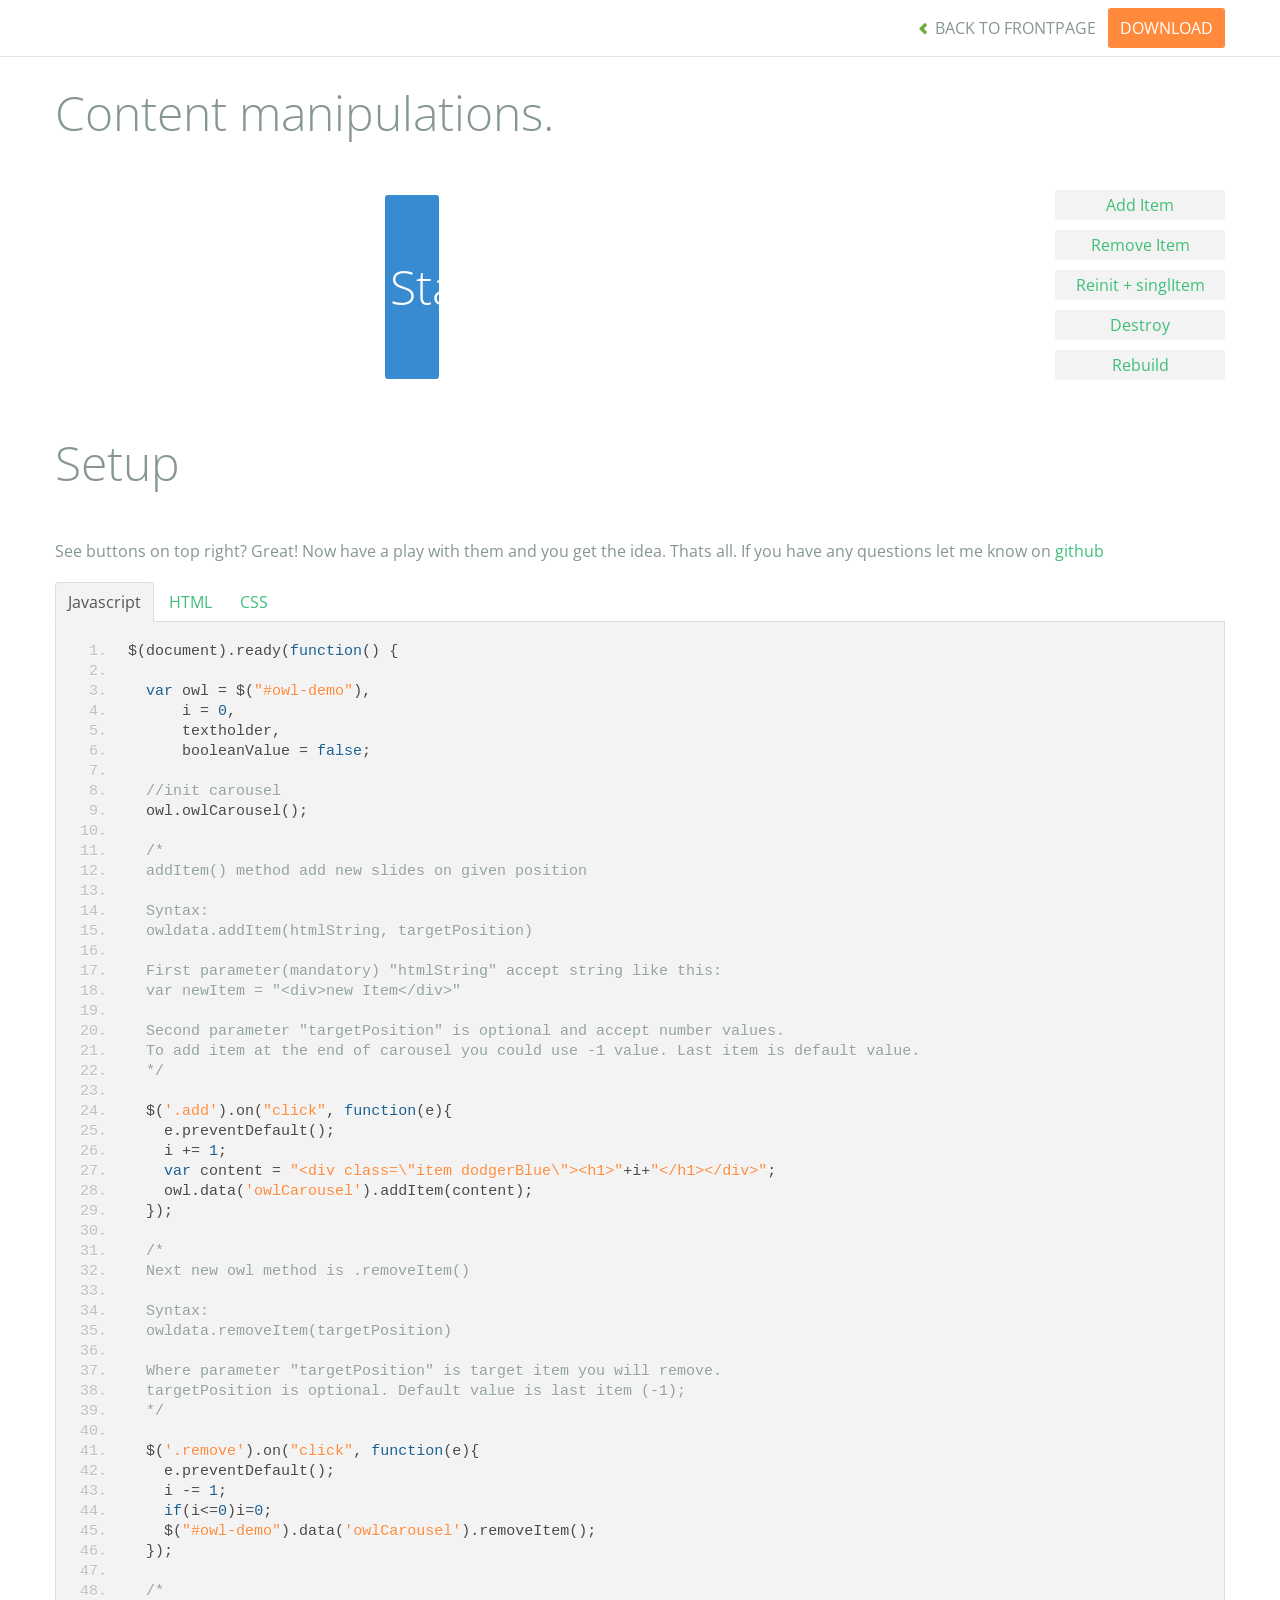
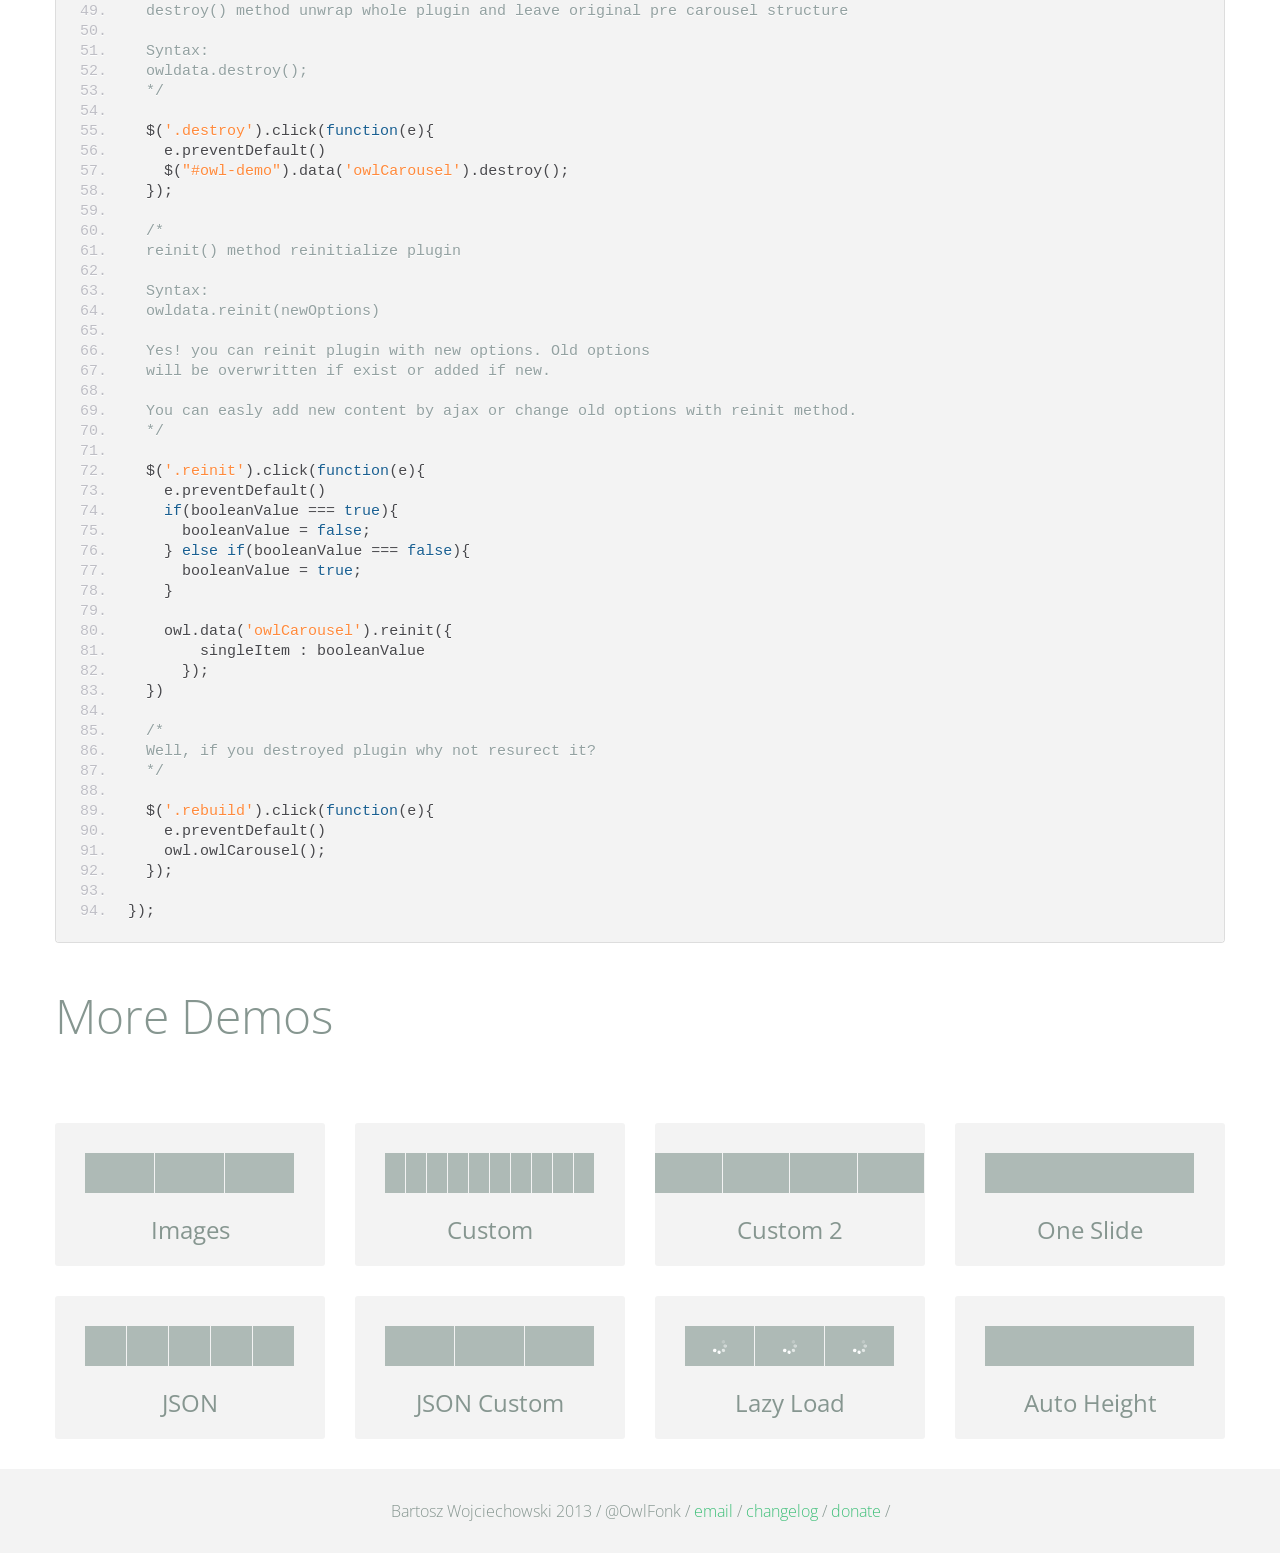
<file: owl/demos/manipulations.html>
<!DOCTYPE html>
<html lang="en">
  <head>
    <meta charset="utf-8">
    <title>Owl Carousel - Content Manipulations</title>
    <meta name="viewport" content="width=device-width, initial-scale=1.0">
    <meta name="description" content="jQuery Responsive Carousel - Owl Carusel">
    <meta name="author" content="Bartosz Wojciechowski">
    
    <link href='http://fonts.googleapis.com/css?family=Open+Sans:400italic,400,300,600,700' rel='stylesheet' type='text/css'>
    <link href="../assets/css/bootstrapTheme.css" rel="stylesheet">
    <link href="../assets/css/custom.css" rel="stylesheet">

    <!-- Owl Carousel Assets -->
    <link href="../owl-carousel/owl.carousel.css" rel="stylesheet">
    <link href="../owl-carousel/owl.theme.css" rel="stylesheet">

    <!-- Prettify -->
    <link href="../assets/js/google-code-prettify/prettify.css" rel="stylesheet">
    

    <!-- Le fav and touch icons -->
    <link rel="apple-touch-icon-precomposed" sizes="144x144" href="../assets/ico/apple-touch-icon-144-precomposed.png">
    <link rel="apple-touch-icon-precomposed" sizes="114x114" href="../assets/ico/apple-touch-icon-114-precomposed.png">
      <link rel="apple-touch-icon-precomposed" sizes="72x72" href="../assets/ico/apple-touch-icon-72-precomposed.png">
                    <link rel="apple-touch-icon-precomposed" href="../assets/ico/apple-touch-icon-57-precomposed.png">
                                   <link rel="shortcut icon" href="../assets/ico/favicon.png">
  </head>
  <body>

      <div id="top-nav" class="navbar navbar-fixed-top">
        <div class="navbar-inner">
          <div class="container">
            <button type="button" class="btn btn-navbar" data-toggle="collapse" data-target=".nav-collapse">
            <span class="icon-bar"></span>
            <span class="icon-bar"></span>
            <span class="icon-bar"></span>
          </button>
            <div class="nav-collapse collapse">
            <ul class="nav pull-right">
              <li><a href="../index.html"><i class="icon-chevron-left"></i> Back to Frontpage</a></li>
              <li><a href="../owl.carousel.zip" class="download download-on" data-spy="affix" data-offset-top="450">Download</a></li>
            </ul>
            <ul class="nav pull-left">
              
            </ul>
            </div>
          </div>
        </div>
      </div>
   
    <div id="title">
      <div class="container">
        <div class="row">
          <div class="span12">
            <h1>Content manipulations.</h1>
          </div>
        </div>
      </div>
    </div>

      <div id="demo">
        <div class="container">
          <div class="row">

            <div class="span10">
              <div id="owl-demo" class="owl-carousel">
                <div class="item dodgerBlue"><h1>Start</h1></div>
              </div>
            </div>

            <div class="span2">
              
              <div class="left">
                <a href="" class="btn add">Add Item</a>
              </div>

              <div class="left">
                <a href="" class="btn remove">Remove Item</a>
              </div>

              <div class="left">
              <a class="btn reinit" href="">Reinit + singlItem</a>
              </div>

              <div class="left">
              <a class="btn destroy" href="">Destroy</a>
              </div>

              <div class="left">
              <a class="btn rebuild" href="">Rebuild</a>              
              </div>

            </div>

          </div>
        </div>

    </div>

    <div id="example-info">
      <div class="container">
        <div class="row">
          <div class="span12">
            <h1>Setup</h1>
            <p>See buttons on top right? Great! Now have a play with them and you get the idea. Thats all. If you have any questions let me know on <a href="https://github.com/OwlFonk/OwlCarousel">github</a> </p>
            <ul class="nav nav-tabs" id="myTab">
              <li class="active"><a href="#javascript">Javascript</a></li>
              <li><a href="#HTML">HTML</a></li>
              <li><a href="#CSS">CSS</a></li>
            </ul>
             
            <div class="tab-content">

              <div class="tab-pane active" id="javascript">
<pre class="pre-show prettyprint linenums">
$(document).ready(function() {

  var owl = $("#owl-demo"),
      i = 0,
      textholder,
      booleanValue = false;

  //init carousel
  owl.owlCarousel();

  /*
  addItem() method add new slides on given position

  Syntax:
  owldata.addItem(htmlString, targetPosition)

  First parameter(mandatory) "htmlString" accept string like this:
  var newItem = "&lt;div&gt;new Item&lt;/div&gt;"
  
  Second parameter "targetPosition" is optional and accept number values. 
  To add item at the end of carousel you could use -1 value. Last item is default value.
  */
  
  $('.add').on("click", function(e){
    e.preventDefault();
    i += 1;
    var content = "&lt;div class=\"item dodgerBlue\"&gt;&lt;h1&gt;"+i+"&lt;/h1&gt;&lt;/div&gt;";
    owl.data('owlCarousel').addItem(content);
  });

  /*
  Next new owl method is .removeItem()

  Syntax:
  owldata.removeItem(targetPosition)

  Where parameter "targetPosition" is target item you will remove. 
  targetPosition is optional. Default value is last item (-1);
  */

  $('.remove').on("click", function(e){
    e.preventDefault();
    i -= 1;
    if(i&lt;=0)i=0;
    $("#owl-demo").data('owlCarousel').removeItem();
  });

  /*
  destroy() method unwrap whole plugin and leave original pre carousel structure
  
  Syntax:
  owldata.destroy();
  */

  $('.destroy').click(function(e){
    e.preventDefault()
    $("#owl-demo").data('owlCarousel').destroy();
  });

  /*
  reinit() method reinitialize plugin 

  Syntax:
  owldata.reinit(newOptions)

  Yes! you can reinit plugin with new options. Old options
  will be overwritten if exist or added if new.

  You can easly add new content by ajax or change old options with reinit method.
  */

  $('.reinit').click(function(e){
    e.preventDefault()
    if(booleanValue === true){
      booleanValue = false;
    } else if(booleanValue === false){
      booleanValue = true;
    }

    owl.data('owlCarousel').reinit({
        singleItem : booleanValue
      });
  })

  /*
  Well, if you destroyed plugin why not resurect it?
  */

  $('.rebuild').click(function(e){
    e.preventDefault()
    owl.owlCarousel();
  });

});
</pre>  

              </div>

              <div class="tab-pane" id="HTML">
<pre class="pre-show prettyprint linenums">
&lt;div id="owl-demo" class="owl-carousel"&gt;
  &lt;div class="item dodgerBlue"&gt;&lt;h1&gt;Start&lt;/h1&gt;&lt;/div&gt;
&lt;/div&gt;
</pre>
              </div>

              <div class="tab-pane" id="CSS">
<pre class="pre-show prettyprint linenums">
#owl-demo .item{
  display: block;
  padding: 54px 0px;
  margin: 5px;
  color: #FFF;
  -webkit-border-radius: 3px;
  -moz-border-radius: 3px;
  border-radius: 3px;
  text-align: center;
}
.left{
  text-align: left;
  margin-bottom: 10px;
}
.left .btn {
  display: block;
}
</pre>
              </div>
            </div><!--End Tab Content-->

          </div>
        </div>
      </div>
    </div>

    <div id="more">
      <div class="container">

        <div class="row">
          <div class="span12">
            <h1>More Demos</h1>
          </div>
        </div>

        <div class="row demos-row">
          <div class="span3">
            <a href="images.html" class="demo-box">
              <div class="demo-wrapper demo-images clearfix">
                <div class="demo-slide"><div class="bg"></div></div>
                <div class="demo-slide"><div class="bg"></div></div>
                <div class="demo-slide"><div class="bg"></div></div>
              </div>
              <h3>Images</h3>
            </a>
          </div>

          <div class="span3">
            <a href="custom.html" class="demo-box">
              <div class="demo-wrapper demo-custom clearfix">
                <div class="demo-slide"><div class="bg"></div></div>
                <div class="demo-slide"><div class="bg"></div></div>
                <div class="demo-slide"><div class="bg"></div></div>
                <div class="demo-slide"><div class="bg"></div></div>
                <div class="demo-slide"><div class="bg"></div></div>
                <div class="demo-slide"><div class="bg"></div></div>
                <div class="demo-slide"><div class="bg"></div></div>
                <div class="demo-slide"><div class="bg"></div></div>
                <div class="demo-slide"><div class="bg"></div></div>
                <div class="demo-slide"><div class="bg"></div></div>
              </div>
              <h3>Custom</h3>
            </a>
          </div>

          <div class="span3">
            <a href="itemsCustom.html" class="demo-box">
              <div class="demo-wrapper demo-full clearfix">
                <div class="demo-slide"><div class="bg"></div></div>
                <div class="demo-slide"><div class="bg"></div></div>
                <div class="demo-slide"><div class="bg"></div></div>
                <div class="demo-slide"><div class="bg"></div></div>
              </div>
              <h3>Custom 2</h3>
            </a>
          </div>

          <div class="span3">
            <a href="one.html" class="demo-box">
              <div class="demo-wrapper demo-one clearfix">
                <div class="demo-slide"><div class="bg"></div></div>
              </div>
              <h3>One Slide</h3>
            </a>
          </div>

        </div>
        <div class="row demos-row">
          <div class="span3">
            <a href="json.html" class="demo-box">
              <div class="demo-wrapper demo-Json clearfix">
                <div class="demo-slide"><div class="bg"></div></div>
                <div class="demo-slide"><div class="bg"></div></div>
                <div class="demo-slide"><div class="bg"></div></div>
                <div class="demo-slide"><div class="bg"></div></div>
                <div class="demo-slide"><div class="bg"></div></div>
              </div>
              <h3>JSON</h3>
            </a>
          </div>

          <div class="span3">
            <a href="customJson.html" class="demo-box">
              <div class="demo-wrapper demo-Json-custom clearfix">
                <div class="demo-slide"><div class="bg"></div></div>
                <div class="demo-slide"><div class="bg"></div></div>
                <div class="demo-slide"><div class="bg"></div></div>
              </div>
              <h3>JSON Custom</h3>
            </a>
          </div>

          <div class="span3">
            <a href="lazyLoad.html" class="demo-box">
              <div class="demo-wrapper demo-lazy clearfix">
                <div class="demo-slide"><div class="bg"></div></div>
                <div class="demo-slide"><div class="bg"></div></div>
                <div class="demo-slide"><div class="bg"></div></div>
              </div>
              <h3>Lazy Load</h3>
            </a>
          </div>

          <div class="span3">
            <a href="autoHeight.html" class="demo-box">
              <div class="demo-wrapper demo-height clearfix">
                <div class="demo-slide"><div class="bg"></div></div>
              </div>
              <h3>Auto Height</h3>
            </a>
          </div>

        </div>
      </div>
    </div>
 
    <div id="footer">
      <div class="container">
        <div class="row">
          <div class="span12">
            <h5>Bartosz Wojciechowski 2013 / @OwlFonk / 
            <a href="mailto:owl@owlgraphic.com?subject=Hey Owl!">email</a> / 
            <a href="../changelog.html">changelog</a> /
            <a href="https://www.paypal.com/cgi-bin/webscr?cmd=_s-xclick&hosted_button_id=EFSGXZS7V2U9N">donate</a> / 
            <a href="https://twitter.com/share" class="twitter-share-button" data-url="http://owlgraphic.com/owlcarousel/" data-text="Awesome jQuery Owl Carousel Responsive Plugin" data-via="OwlFonk" data-count="none" data-hashtags="owlcarousel"></a>
            <script>
            var owldomain = window.location.hostname.indexOf("owlgraphic");
            if(owldomain !== -1){
              !function(d,s,id){var js,fjs=d.getElementsByTagName(s)[0],p=/^http:/.test(d.location)?'http':'https';if(!d.getElementById(id)){js=d.createElement(s);js.id=id;js.src=p+'://platform.twitter.com/widgets.js';fjs.parentNode.insertBefore(js,fjs);}}(document, 'script', 'twitter-wjs');
            }
            </script>
            </h5>
          </div>
        </div>
      </div>
    </div>

    <script src="../assets/js/jquery-1.9.1.min.js"></script> 
    <script src="../owl-carousel/owl.carousel.js"></script>


    <!-- Demo -->

    <style>
      #owl-demo .item{
        display: block;
        padding: 54px 0px;
        margin: 5px;
        color: #FFF;
        -webkit-border-radius: 3px;
        -moz-border-radius: 3px;
        border-radius: 3px;
        text-align: center;
      }
      .left{
        text-align: left;
        margin-bottom: 10px;
      }
      .left .btn {
        display: block;
      }
    </style>


    <script>
    $(document).ready(function() {

      var owl = $("#owl-demo"),
          i = 0,
          textholder,
          booleanValue = false;

      //init carousel
      owl.owlCarousel();

      /*
      addItem() method add new slides on given position

      Syntax:
      owldata.addItem(htmlString, targetPosition)

      First parameter(mandatory) "htmlString" accept string like this:
      var newItem = "<div>new Item</div>"
      
      Second parameter "targetPosition" is optional and accept number values. 
      To add item at the end of carousel you could use -1 value. Last item is default value.
      */
      
      $('.add').on("click", function(e){
        e.preventDefault();
        i += 1;
        var content = "<div class=\"item dodgerBlue\"><h1>"+i+"</h1></div>";
        owl.data('owlCarousel').addItem(content);
      });

      /*
      Next new owl method is .removeItem()

      Syntax:
      owldata.removeItem(targetPosition)

      Where parameter "targetPosition" is target item you will remove. 
      targetPosition is optional. Default value is last item (-1);
      */

      $('.remove').on("click", function(e){
        e.preventDefault();
        i -= 1;
        if(i<=0)i=0;
        $("#owl-demo").data('owlCarousel').removeItem();
      });

      /*
      destroy() method unwrap whole plugin and leave original pre carousel structure
      
      Syntax:
      owldata.destroy();
      */

      $('.destroy').click(function(e){
        e.preventDefault()
        $("#owl-demo").data('owlCarousel').destroy();
      });

      /*
      reinit() method reinitialize plugin 

      Syntax:
      owldata.reinit(newOptions)

      Yes! you can reinit plugin with new options. Old options
      will be overwritten if exist or added if new.

      You can easly add new content by ajax or change old options with reinit method.
      */

      $('.reinit').click(function(e){
        e.preventDefault()
        if(booleanValue === true){
          booleanValue = false;
        } else if(booleanValue === false){
          booleanValue = true;
        }

        owl.data('owlCarousel').reinit({
            singleItem : booleanValue
          });
      })

      /*
      Well, if you destroyed plugin why not resurect it?
      */

      $('.rebuild').click(function(e){
        e.preventDefault()
        owl.owlCarousel();
      });

    });
    </script>


    <script src="../assets/js/bootstrap-collapse.js"></script>
    <script src="../assets/js/bootstrap-transition.js"></script>
    <script src="../assets/js/bootstrap-tab.js"></script>

    <script src="../assets/js/google-code-prettify/prettify.js"></script>
    <script src="../assets/js/application.js"></script>

  </body>
</html>
</file>
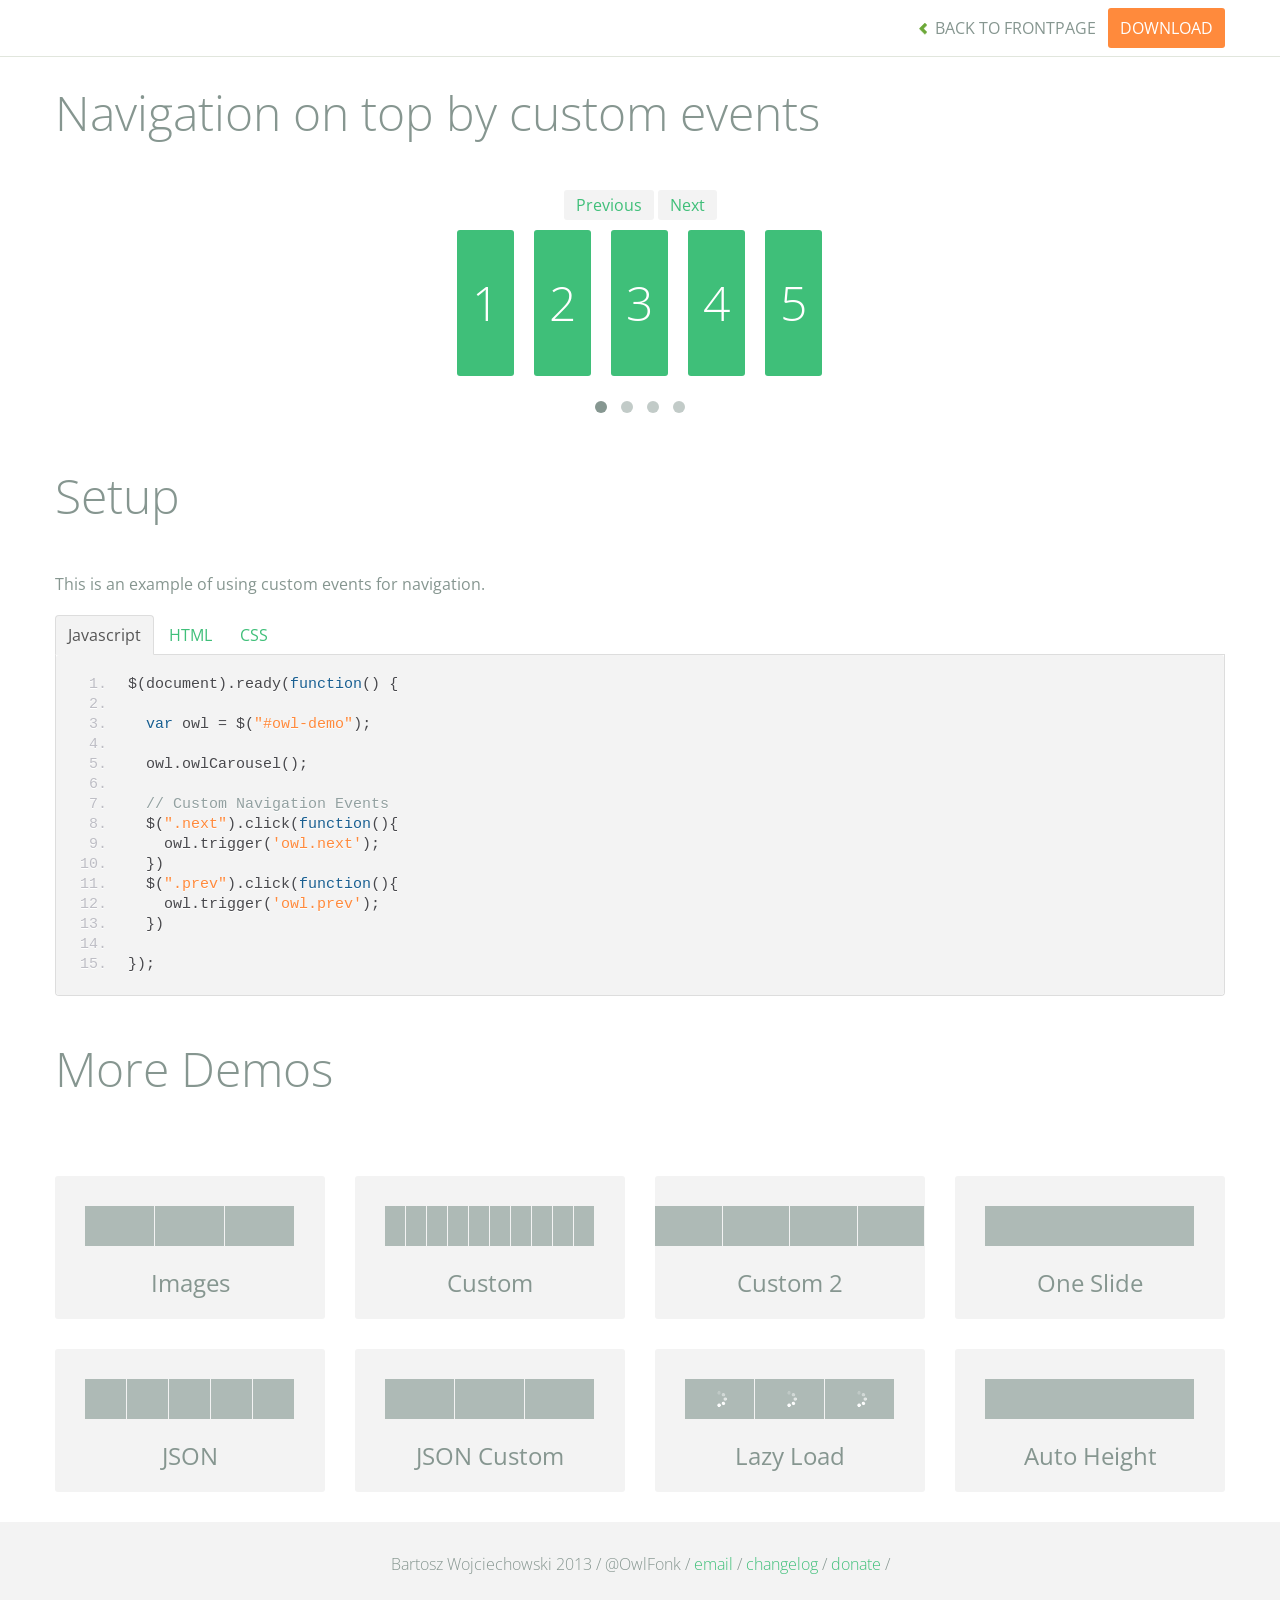
<file: owl/demos/navOnTop.html>
<!DOCTYPE html>
<html lang="en">
  <head>
    <meta charset="utf-8">
    <title>Owl Carousel - Navigation on top</title>
    <meta name="viewport" content="width=device-width, initial-scale=1.0">
    <meta name="description" content="jQuery Responsive Carousel - Owl Carusel">
    <meta name="author" content="Bartosz Wojciechowski">

    <link href='http://fonts.googleapis.com/css?family=Open+Sans:400italic,400,300,600,700' rel='stylesheet' type='text/css'>
    <link href="../assets/css/bootstrapTheme.css" rel="stylesheet">
    <link href="../assets/css/custom.css" rel="stylesheet">

    <!-- Owl Carousel Assets -->
    <link href="../owl-carousel/owl.carousel.css" rel="stylesheet">
    <link href="../owl-carousel/owl.theme.css" rel="stylesheet">

    <link href="../assets/js/google-code-prettify/prettify.css" rel="stylesheet">

    <!-- Le fav and touch icons -->
    <link rel="apple-touch-icon-precomposed" sizes="144x144" href="../assets/ico/apple-touch-icon-144-precomposed.png">
    <link rel="apple-touch-icon-precomposed" sizes="114x114" href="../assets/ico/apple-touch-icon-114-precomposed.png">
      <link rel="apple-touch-icon-precomposed" sizes="72x72" href="../assets/ico/apple-touch-icon-72-precomposed.png">
                    <link rel="apple-touch-icon-precomposed" href="../assets/ico/apple-touch-icon-57-precomposed.png">
                                   <link rel="shortcut icon" href="../assets/ico/favicon.png">
  </head>
  <body>

      <div id="top-nav" class="navbar navbar-fixed-top">
        <div class="navbar-inner">
          <div class="container">
            <button type="button" class="btn btn-navbar" data-toggle="collapse" data-target=".nav-collapse">
            <span class="icon-bar"></span>
            <span class="icon-bar"></span>
            <span class="icon-bar"></span>
          </button>
            <div class="nav-collapse collapse">
            <ul class="nav pull-right">
              <li><a href="../index.html"><i class="icon-chevron-left"></i> Back to Frontpage</a></li>
              <li><a href="../owl.carousel.zip" class="download download-on" data-spy="affix" data-offset-top="450">Download</a></li>
            </ul>
            <ul class="nav pull-left">
              
            </ul>
            </div>
          </div>
        </div>
      </div>
   
    <div id="title">
      <div class="container">
        <div class="row">
          <div class="span12">
            <h1>Navigation on top by custom events</h1>
          </div>
        </div>
      </div>
    </div>

      <div id="demo">
        <div class="container">
          <div class="row">
            <div class="span12">

              <div class="customNavigation">
                <a class="btn prev">Previous</a>
                <a class="btn next">Next</a>
              </div>

              <div id="owl-demo" class="owl-carousel">
                
                <div class="item"><h1>1</h1></div>
                <div class="item"><h1>2</h1></div>
                <div class="item"><h1>3</h1></div>
                <div class="item"><h1>4</h1></div>
                <div class="item"><h1>5</h1></div>
                <div class="item"><h1>6</h1></div>
                <div class="item"><h1>7</h1></div>
                <div class="item"><h1>8</h1></div>
                <div class="item"><h1>9</h1></div>
                <div class="item"><h1>10</h1></div>
                <div class="item"><h1>11</h1></div>
                <div class="item"><h1>12</h1></div>
                <div class="item"><h1>13</h1></div>
                <div class="item"><h1>14</h1></div>
                <div class="item"><h1>15</h1></div>
                <div class="item"><h1>16</h1></div>

              </div>
              

            </div>
          </div>
        </div>

    </div>

    <div id="example-info">
      <div class="container">
        <div class="row">
          <div class="span12">
            <h1>Setup</h1>
            <p>This is an example of using custom events for navigation.
            </p>
            <ul class="nav nav-tabs" id="myTab">
              <li class="active"><a href="#javascript">Javascript</a></li>
              <li><a href="#HTML">HTML</a></li>
              <li><a href="#CSS">CSS</a></li>
            </ul>
             
            <div class="tab-content">

              <div class="tab-pane active" id="javascript">
<pre class="pre-show prettyprint linenums">
$(document).ready(function() {

  var owl = &#36;("#owl-demo")&#59;

  owl.owlCarousel()&#59;

  // Custom Navigation Events
  $(".next").click(function(){
    owl.trigger('owl.next')&#59;
  })
  $(".prev").click(function(){
    owl.trigger('owl.prev')&#59;
  })

})&#59;
</pre>

              </div>

              <div class="tab-pane" id="HTML">
<pre class="pre-show prettyprint linenums">
&lt;div class="customNavigation"&gt;
  &lt;a class="btn prev"&gt;Previous&lt;/a&gt;
  &lt;a class="btn next"&gt;Next&lt;/a&gt;
&lt;/div&gt;

&lt;div id="owl-demo" class="owl-carousel owl-theme"&gt;
  &lt;div class="item"&gt;&lt;h1&gt;1&lt;/h1&gt;&lt;/div&gt;
  &lt;div class="item"&gt;&lt;h1&gt;2&lt;/h1&gt;&lt;/div&gt;
  &lt;div class="item"&gt;&lt;h1&gt;3&lt;/h1&gt;&lt;/div&gt;
  &lt;div class="item"&gt;&lt;h1&gt;4&lt;/h1&gt;&lt;/div&gt;
  &lt;div class="item"&gt;&lt;h1&gt;5&lt;/h1&gt;&lt;/div&gt;
  &lt;div class="item"&gt;&lt;h1&gt;6&lt;/h1&gt;&lt;/div&gt;
  &lt;div class="item"&gt;&lt;h1&gt;7&lt;/h1&gt;&lt;/div&gt;
  &lt;div class="item"&gt;&lt;h1&gt;8&lt;/h1&gt;&lt;/div&gt;
  &lt;div class="item"&gt;&lt;h1&gt;9&lt;/h1&gt;&lt;/div&gt;
  &lt;div class="item"&gt;&lt;h1&gt;10&lt;/h1&gt;&lt;/div&gt;
  &lt;div class="item"&gt;&lt;h1&gt;11&lt;/h1&gt;&lt;/div&gt;
  &lt;div class="item"&gt;&lt;h1&gt;12&lt;/h1&gt;&lt;/div&gt;
  &lt;div class="item"&gt;&lt;h1&gt;13&lt;/h1&gt;&lt;/div&gt;
  &lt;div class="item"&gt;&lt;h1&gt;14&lt;/h1&gt;&lt;/div&gt;
  &lt;div class="item"&gt;&lt;h1&gt;15&lt;/h1&gt;&lt;/div&gt;
  &lt;div class="item"&gt;&lt;h1&gt;16&lt;/h1&gt;&lt;/div&gt;
&lt;/div&gt;
</pre>
              </div>

              <div class="tab-pane" id="CSS">
<pre class="pre-show prettyprint linenums">
#owl-demo .item{
  background: #3fbf79;
  padding: 30px 0px;
  margin: 10px;
  color: #FFF;
  -webkit-border-radius: 3px;
  -moz-border-radius: 3px;
  border-radius: 3px;
  text-align: center;
}
.customNavigation{
  text-align: center;
}
//use styles below to disable ugly selection
.customNavigation a{
  -webkit-user-select: none;
  -khtml-user-select: none;
  -moz-user-select: none;
  -ms-user-select: none;
  user-select: none;
  -webkit-tap-highlight-color: rgba(0, 0, 0, 0);
}

</pre>
              </div>
            </div><!--End Tab Content-->

          </div>
        </div>
      </div>
    </div>

    <div id="more">
      <div class="container">

        <div class="row">
          <div class="span12">
            <h1>More Demos</h1>
          </div>
        </div>

        <div class="row demos-row">
          <div class="span3">
            <a href="images.html" class="demo-box">
              <div class="demo-wrapper demo-images clearfix">
                <div class="demo-slide"><div class="bg"></div></div>
                <div class="demo-slide"><div class="bg"></div></div>
                <div class="demo-slide"><div class="bg"></div></div>
              </div>
              <h3>Images</h3>
            </a>
          </div>

          <div class="span3">
            <a href="custom.html" class="demo-box">
              <div class="demo-wrapper demo-custom clearfix">
                <div class="demo-slide"><div class="bg"></div></div>
                <div class="demo-slide"><div class="bg"></div></div>
                <div class="demo-slide"><div class="bg"></div></div>
                <div class="demo-slide"><div class="bg"></div></div>
                <div class="demo-slide"><div class="bg"></div></div>
                <div class="demo-slide"><div class="bg"></div></div>
                <div class="demo-slide"><div class="bg"></div></div>
                <div class="demo-slide"><div class="bg"></div></div>
                <div class="demo-slide"><div class="bg"></div></div>
                <div class="demo-slide"><div class="bg"></div></div>
              </div>
              <h3>Custom</h3>
            </a>
          </div>

          <div class="span3">
            <a href="itemsCustom.html" class="demo-box">
              <div class="demo-wrapper demo-full clearfix">
                <div class="demo-slide"><div class="bg"></div></div>
                <div class="demo-slide"><div class="bg"></div></div>
                <div class="demo-slide"><div class="bg"></div></div>
                <div class="demo-slide"><div class="bg"></div></div>
              </div>
              <h3>Custom 2</h3>
            </a>
          </div>

          <div class="span3">
            <a href="one.html" class="demo-box">
              <div class="demo-wrapper demo-one clearfix">
                <div class="demo-slide"><div class="bg"></div></div>
              </div>
              <h3>One Slide</h3>
            </a>
          </div>

        </div>
        <div class="row demos-row">
          <div class="span3">
            <a href="json.html" class="demo-box">
              <div class="demo-wrapper demo-Json clearfix">
                <div class="demo-slide"><div class="bg"></div></div>
                <div class="demo-slide"><div class="bg"></div></div>
                <div class="demo-slide"><div class="bg"></div></div>
                <div class="demo-slide"><div class="bg"></div></div>
                <div class="demo-slide"><div class="bg"></div></div>
              </div>
              <h3>JSON</h3>
            </a>
          </div>

          <div class="span3">
            <a href="customJson.html" class="demo-box">
              <div class="demo-wrapper demo-Json-custom clearfix">
                <div class="demo-slide"><div class="bg"></div></div>
                <div class="demo-slide"><div class="bg"></div></div>
                <div class="demo-slide"><div class="bg"></div></div>
              </div>
              <h3>JSON Custom</h3>
            </a>
          </div>

          <div class="span3">
            <a href="lazyLoad.html" class="demo-box">
              <div class="demo-wrapper demo-lazy clearfix">
                <div class="demo-slide"><div class="bg"></div></div>
                <div class="demo-slide"><div class="bg"></div></div>
                <div class="demo-slide"><div class="bg"></div></div>
              </div>
              <h3>Lazy Load</h3>
            </a>
          </div>

          <div class="span3">
            <a href="autoHeight.html" class="demo-box">
              <div class="demo-wrapper demo-height clearfix">
                <div class="demo-slide"><div class="bg"></div></div>
              </div>
              <h3>Auto Height</h3>
            </a>
          </div>

        </div>
      </div>
    </div>


 
    <div id="footer">
      <div class="container">
        <div class="row">
          <div class="span12">
            <h5>Bartosz Wojciechowski 2013 / @OwlFonk / 
            <a href="mailto:owl@owlgraphic.com?subject=Hey Owl!">email</a> / 
            <a href="../changelog.html">changelog</a> /
            <a href="https://www.paypal.com/cgi-bin/webscr?cmd=_s-xclick&hosted_button_id=EFSGXZS7V2U9N">donate</a> / 
            <a href="https://twitter.com/share" class="twitter-share-button" data-url="http://owlgraphic.com/owlcarousel/" data-text="Awesome jQuery Owl Carousel Responsive Plugin" data-via="OwlFonk" data-count="none" data-hashtags="owlcarousel"></a>
            <script>
            var owldomain = window.location.hostname.indexOf("owlgraphic");
            if(owldomain !== -1){
              !function(d,s,id){var js,fjs=d.getElementsByTagName(s)[0],p=/^http:/.test(d.location)?'http':'https';if(!d.getElementById(id)){js=d.createElement(s);js.id=id;js.src=p+'://platform.twitter.com/widgets.js';fjs.parentNode.insertBefore(js,fjs);}}(document, 'script', 'twitter-wjs');
            }
            </script>
            </h5>
          </div>
        </div>
      </div>
    </div>


    <script src="../assets/js/jquery-1.9.1.min.js"></script> 
    <script src="../owl-carousel/owl.carousel.js"></script>


    <!-- Demo -->

    <style>
    #owl-demo .item{
        background: #3fbf79;
        padding: 30px 0px;
        margin: 10px;
        color: #FFF;
        -webkit-border-radius: 3px;
        -moz-border-radius: 3px;
        border-radius: 3px;
        text-align: center;
    }
    .customNavigation{
      text-align: center;
    }
    .customNavigation a{
      -webkit-user-select: none;
      -khtml-user-select: none;
      -moz-user-select: none;
      -ms-user-select: none;
      user-select: none;
      -webkit-tap-highlight-color: rgba(0, 0, 0, 0);
    }
    </style>


    <script>
    $(document).ready(function() {

      var owl = $("#owl-demo");

      owl.owlCarousel();

      // Custom Navigation Events
      $(".next").click(function(){
        owl.trigger('owl.next');
      })
      $(".prev").click(function(){
        owl.trigger('owl.prev');
      })
      $(".play").click(function(){
        owl.trigger('owl.play',1000);
      })
      $(".stop").click(function(){
        owl.trigger('owl.stop');
      })


    });
    </script>


    <script src="../assets/js/bootstrap-collapse.js"></script>
    <script src="../assets/js/bootstrap-transition.js"></script>
    <script src="../assets/js/bootstrap-tab.js"></script>

    <script src="../assets/js/google-code-prettify/prettify.js"></script>
	  <script src="../assets/js/application.js"></script>

  </body>
</html>
</file>
<file: owl/assets/js/google-code-prettify/prettify.css>
.com { color: #93a1a1; }
.lit { color: #195f91; }
.pun, .opn, .clo { color: #93a1a1; }
.fun { color: #dc322f; }
.str, .atv { color: #ff8a3c; }
.kwd, .prettyprint .tag { color: #195f91; }
.typ, .atn, .dec, .var { color: #3fbf79; }
.pln { color: #48484c; }
.pun{ color:#48484c; }
pre.prettyprint {
  padding: 20px;
  background-color: #f3f3f3;
  border: 0px solid #e1e1e8;
}


/* Specify class=linenums on a pre to get line numbering */
ol.linenums {
  margin: 0 0 0 40px; /* IE indents via margin-left */
}
ol.linenums li {
  padding-left: 12px;
  color: #bebec5;
  line-height: 20px;
  text-shadow: 0 1px 0 #fff;
}
</file>
<file: owl/assets/css/custom.css>
/* Owl Carousel Bootstrap Custom CSS */

/* Header Navigation */
#top-nav{
	border-bottom: 1px solid #e1e6dd;
	background: #FFF;
	-webkit-transform: translateZ(0)

}
#top-nav.navbar{
	margin-bottom: 0px;

}
#top-nav.navbar .nav{
	margin: 8px 0px;
}
	
#top-nav.navbar .nav > li > a {
	padding: 6px 12px;
	margin: 0px;
	text-transform: uppercase;
	font-weight: 400;

	-webkit-transition: background-color 200ms ease;
	-moz-transition: background-color 200ms ease;
	-o-transition: background-color 200ms ease;
	transition: background-color 200ms ease;
}
#top-nav.navbar .nav > li > a.download{
	-webkit-border-radius: 3px;
	-moz-border-radius: 3px;
	border-radius: 3px;
}

#top-nav.navbar .nav > li > a.download-on{
	background-color: #ff8a3c;
	color: #ffffff;
}
#top-nav.navbar .nav > li > a.download-on:hover{
	color: #ffffff;
	background-color: #ff7920;
}
.btn-navbar span.icon-bar{
	margin-top: 0px;
}

/* Header  */

#header{
	background: #f1f1f1;
	padding: 100px 0 100px;
}
#header h1{
	color: #7fc242;
	margin-bottom: 10px;
	margin-top: 40px;
}
#header h3{
	margin-bottom: 30px;
	width: 400px;
}
#header .btn-success {
	padding: 15px 30px;
	margin-bottom: 5px;
}
#header .logo{
	display: block;
	margin-top:60px;
	float: right
}
img.arrow-down{
	margin: 0 auto;
	display: block;
}
h1{
	margin-top: 80px;
}

pre.pre-show{
	margin: 40px 0px;

}
.tab-content pre.pre-show{
	margin: 0px 0px 0px 0px;
}
.nav-tabs{
	margin-top: 20px;
	margin-bottom: 0px;
	
}
.tab-content{
	border-left: 1px solid #ddd;
	border-right: 1px solid #ddd;
	border-bottom: 1px solid #ddd;
	-webkit-border-radius: 0px 0px 4px 4px;
	-moz-border-radius: 0px 0px 4px 4px;
	border-radius: 0px 0px 4px 4px;
	
}
/* Content */
.table th, .table td {
padding: 8px 12px;
}

/* Footer */

#footer{
	padding: 20px 0px;
	background: #f3f3f3;
	text-align: center
}
.twitter-share-button{
	top: 4px;
	position: relative;
}

/* Demo Slides */

#owl-example .item{
	padding: 30px 0px;
	margin: 10px;
	color: #FFF;
	-webkit-border-radius: 3px;
	-moz-border-radius: 3px;
	border-radius: 3px;
	text-align: center;
}
#owl-example .item img{
	width: auto;
	margin: 0 auto;
	display: block;
}
#owl-example .item h3{
	font-size: 28px;
	font-weight: 300;
	margin: 25px 0 0;
}
#owl-example .item h4{
	margin: 5px 0 0;
	font-size: 18px;
}
.item h1{
	margin: inherit;
}

.orange{
	background: #ff8a3c;
}
.darkCyan{
	background: #42bdc2;
}
.forestGreen{
	background: #7fc242;
}
.yellow {
	background: #ffd800;
}
.dodgerBlue {
	background: #388bd1;
}
.skyBlue {
	background: #a1def8;
}
.zombieGreen {
	background: #3fbf79;
}
.violet {
	background: #db6ac5;
}
.yellowLight {
	background: #fee664;
}
.steelGray {
	background: #cad3d0;
}

/* More Demo Box */

#example-info h1,
#more h1{
	margin-top: 40px;
}
.demos-row{
	margin-top: 30px;
	margin-bottom: 30px;
}
.demo-page{
	margin-top: 0px;
	margin-bottom: 100px;
}
.demo-box{
	display: block;
	background: #f3f3f3;
	text-align: center;
	font-size: 18px;
	-webkit-border-radius: 3px;
	-moz-border-radius: 3px;
	border-radius: 3px;
}
.demo-box h3{
	padding-bottom:20px;
	margin: 0px;
	color: #869690;
}
.demo-box:hover{
	text-decoration: none;
}
.demo-wrapper{
	padding: 30px 0px 20px 0px;
	padding-left: 30px;
	padding-right: 30px;
}
.demo-slide {
	float: left;
}
.demo-slide .bg{
	background: #aebab6;
	margin-right: 1px;
	height: 100%;
}
.demo-box:hover .demo-slide .bg{
	background: #7fc242;
}
/* Images */
.demo-images .demo-slide{
	height: 40px;
	width: 33.3333333%;
}

/* Full */
.demo-full {
	padding-left: 0px;
	padding-right: 0px;
}
.demo-full .demo-slide{
	height: 40px;
	width: 25%;
}

/* Custom */
.demo-custom .demo-slide{
	height: 40px;
	width: 10%;
}
/* One */
.demo-one .demo-slide{
	height: 40px;
	width: 100%;
}

/* json */

.demo-Json .demo-slide {
	height: 40px;
	width: 20%;
}
.demo-Json-custom .demo-slide{
	height: 40px;
	width: 33.3333333%;
}
/* loading icon */

.demo-lazy .demo-slide{
	height: 40px;
	width: 33.3333333%;
}
.demo-lazy .demo-slide .bg{
background: url('../img/AjaxLoader.gif') no-repeat center center #aebab6;
}

/* Auto Height */
.demo-height .demo-slide{
	height: 40px;
	width: 100%;
}

/* Changelog  */
#changelog{
	margin-bottom: 40px;
}
#changelog .label{
	margin-bottom:10px;
}
#changelog .log{
	margin-bottom: 30px;
	padding-bottom: 30px;
	border-bottom: 1px solid #e1e6dd;
}
/* Faq */
#faq dt {
	line-height: 26px;
}
#faq dd{
	line-height: 22px;
	margin-bottom: 20px;
}



/* Responsive Stuff */


@media (max-width: 979px) {
	.navbar-fixed-top .navbar-inner, .navbar-fixed-bottom .navbar-inner {
	padding: 0px;
	}
	.navbar-fixed-top, .navbar-fixed-bottom {
	position: fixed;
	}
}
@media (max-width: 768px) {
	.navbar.navbar-fixed-top{
		position: static;
	}
	.btn.btn-navbar{
		margin: 9px 20px 9px 8px;
		padding: 10px 10px;
	}
	.nav-collapse .nav > li{
		border-top: 1px solid #e1e6dd;
		text-align: center
	}
	#header .logo{
		margin-top:40px;
		margin: 20px auto 0px;
		float: none;
		height: 150px;
	}
	#header {
		text-align: center;
		padding: 60px 0px 30px;
	}
	#header h1{
		margin: 10px 0;
	}
	#header h3{
	margin-bottom: 10px;
	width: auto;
	padding: 0px 20px;
	}
	h1 {
		font-size: 38px;
		margin: 20px 0;
	}
	h2 {
		font-size: 24px;
	}
	h3 {
		font-size: 20px;
	}
	h4 {
		font-size: 16px;
	}
	h5 {
		font-size: 13px;
	}
	h6 {
		font-size: 12px;
	}

}


@media (max-width: 480px) {
	.navbar-fixed-top, .navbar-fixed-bottom {
	position: static;
	}
	#header {
		text-align: center;
		padding: 20px 0px 20px;
	}
	#header .logo{
		margin-top:0px;
	}

}

/*
NO MORE TABLES!! ;)
*/
@media (max-width: 767px) {

	.hp-table table, .hp-table thead, .hp-table .hp-table tbody, .hp-table th, .hp-table td, .hp-table tr { 
		display: block; 
	}
	.hp-table thead tr { 
		display: none;
	}
	.hp-table tr { border: 0px solid #ccc; margin-bottom: 10px; }
	
	.hp-table td:before { 
		top: 6px;
		left: 6px;
		width: 45%; 
		padding-right: 10px; 
		white-space: nowrap;
	}

	.hp-table td:nth-of-type(2):before { 
		content: "Default:";
		font-weight: bold;
	}
	.hp-table td:nth-of-type(3):before { 
		content: "Type:";
		font-weight: bold;
	}
	.hp-table td:nth-of-type(4):before { 
		content: "Description:";
		font-weight: bold;
	}
}
</file>
